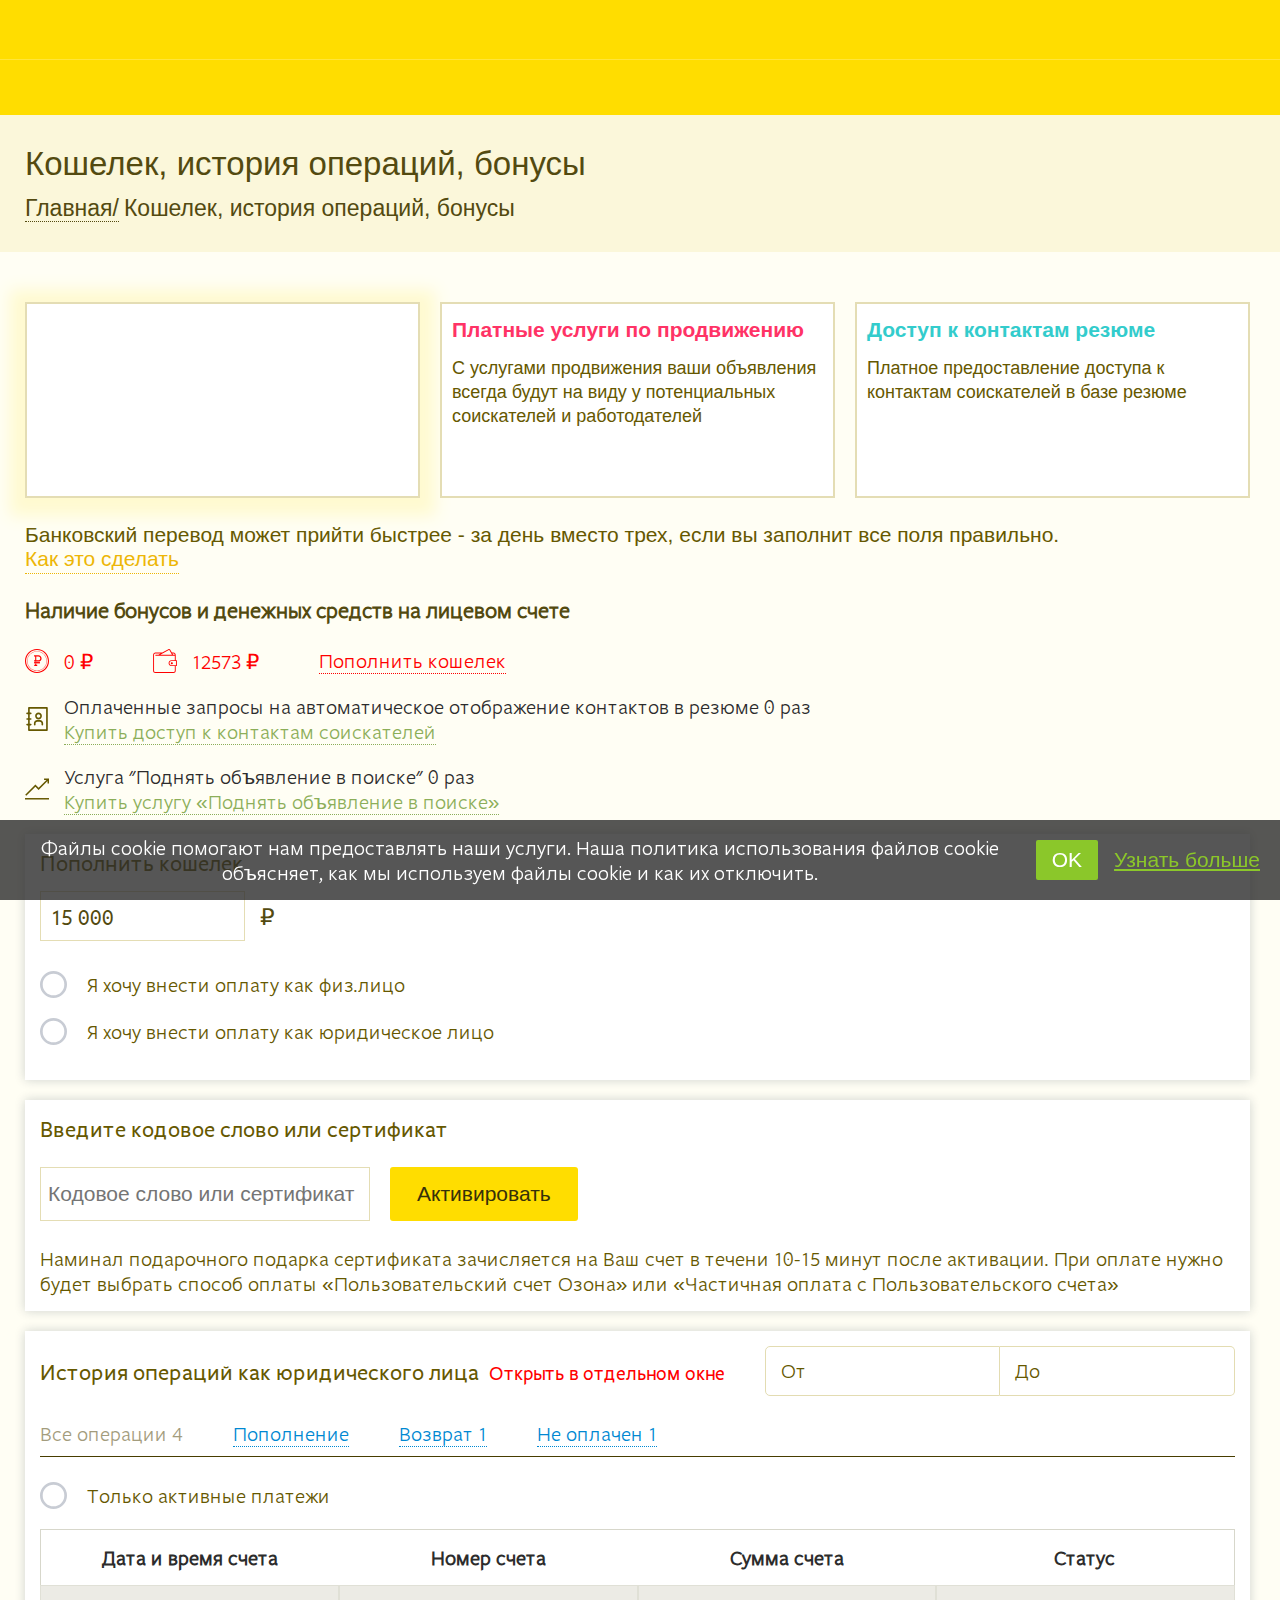
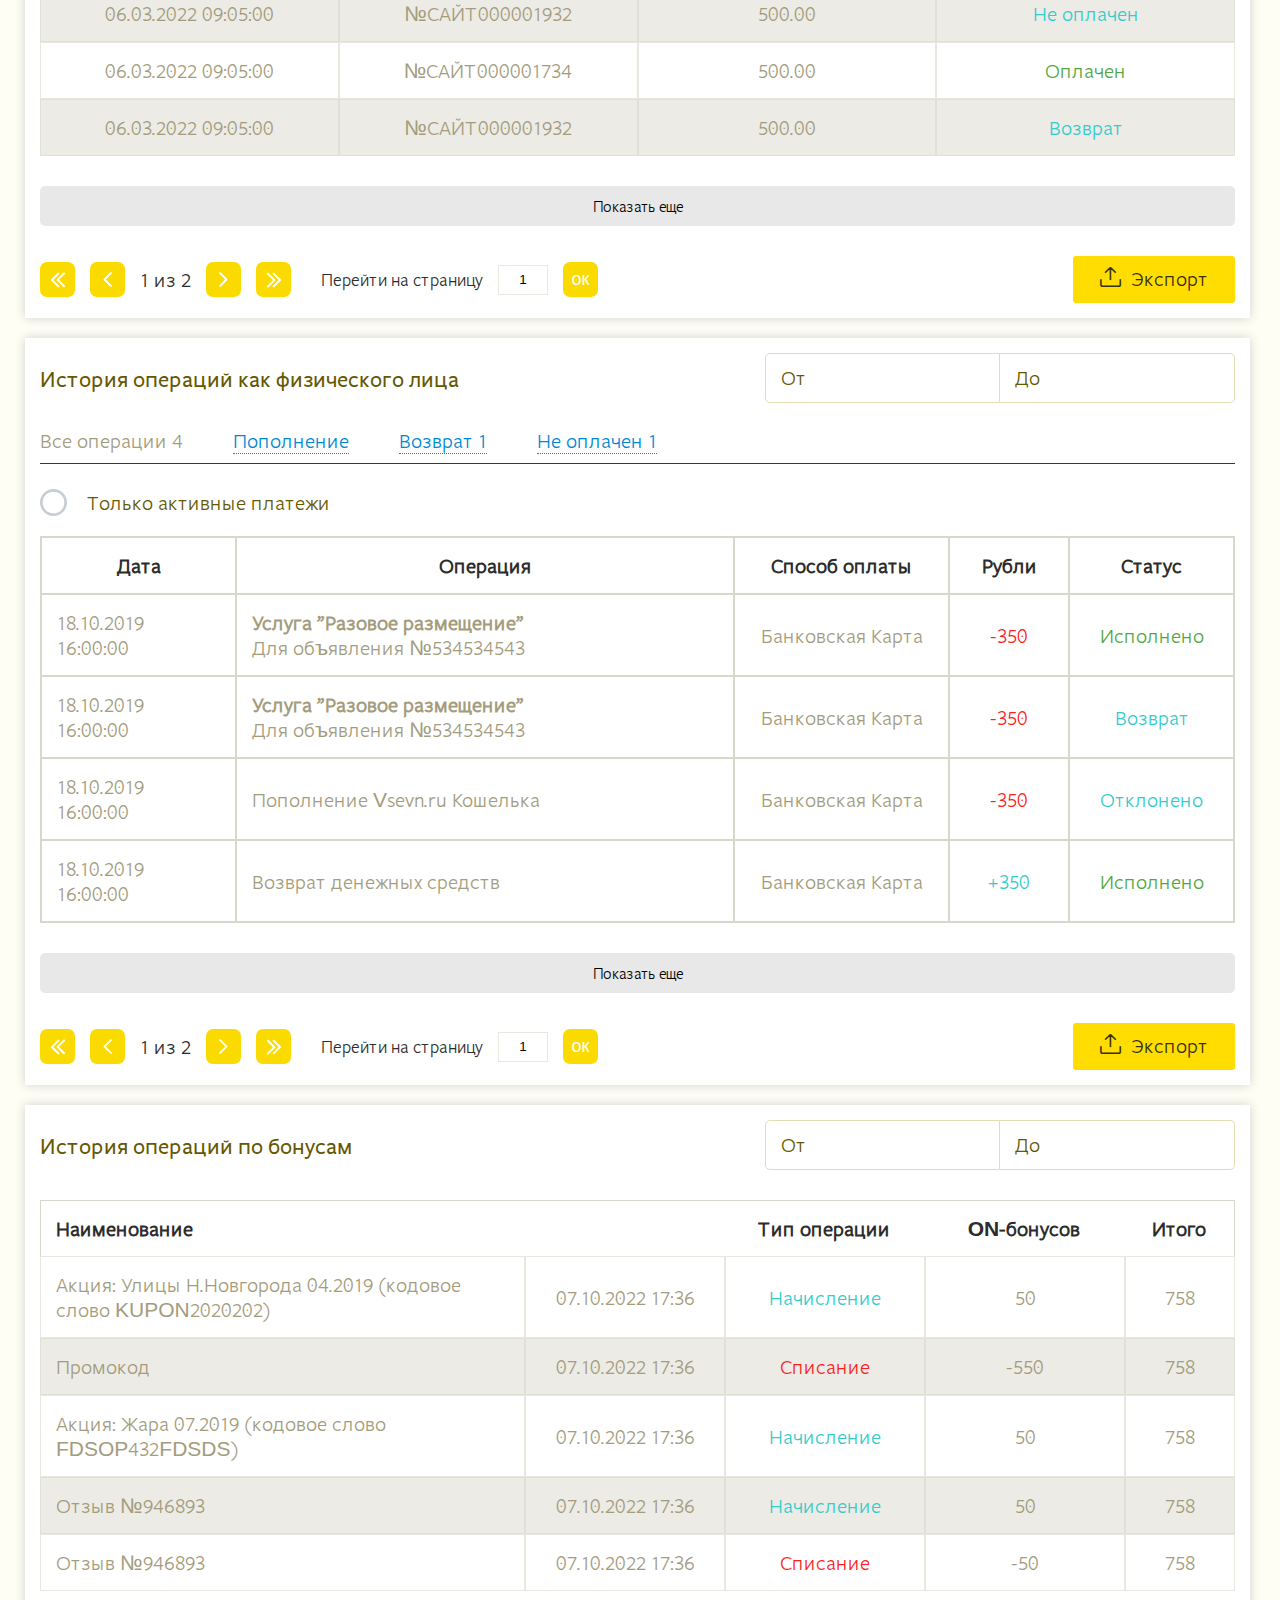
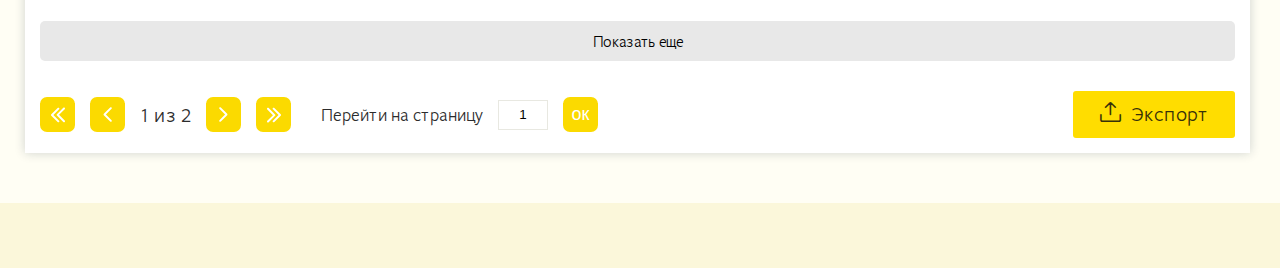
<file: index.html>
<!DOCTYPE html>
<html lang="ru-RU">
<head>
  <meta charset="UTF-8"/>

  <title>Кошелек</title>

  <!-- seo -->
  <meta name="keywords" content=""/>
  <meta name="description" content=""/>

  <!-- document Favicon in browser tabs -->
  <link rel="shortcut icon" href="#" type="image/x-icon">

  <!-- additional approach to add favicon -->
  <link rel="apple-touch-icon" href="#">
  <link rel="apple-touch-icon" sizes="16x16" href="#">
  <link rel="apple-touch-icon" sizes="32x32" href="#">
  <link rel="apple-touch-icon" sizes="180x180" href="#">

  <!-- for mobile devices -->
  <meta name="viewport" content="width=device-width, initial-scale=1">

  <!-- use latest version of IE -->
  <meta http-equiv="X-UA-Compatible" content="IE=edge">

  <!-- additional styles -->

  <link href="css/icons.css" rel="stylesheet" type="text/css"/>
  <link href="css/main.css" rel="stylesheet" type="text/css"/>
  <link href="css/calendar.css" rel="stylesheet" type="text/css"/>
  <link href="css/style.css" rel="stylesheet" type="text/css"/>

  <script defer src="js/calendar.js"></script>
  <script defer src="js/main-cal.js"></script>
</head>
<body>

<header class="header">
  <div class="header-top"></div>
  <div class="header-bottom"></div>
</header>

<main class="content">
  <h2 class="title-h2">Кошелек, история операций, бонусы</h2>

  <!-- breadcrumbs -->
  <ul class="breadcrumbs">
    <li class="breadcrumbs__item">
      <a href="#" class="breadcrumbs__link">Главная/</a>
    </li>
    <li class="breadcrumbs__item">
      <a class="breadcrumbs__link">Кошелек, история операций, бонусы</a>
    </li>
  </ul>
  <!-- breadcrumbs -->

  <div class="content-wrapper">
    <div class="content-wrap">
      <!-- panel-nav -->
      <ul class="panel-nav">
        <li class="panel-nav__item current">
          <a>
            <h5 class="panel-nav__title">Кошелек, история операций, бонусы</h5>
            <p class="panel-nav__text">Отчет о движении денежных средств и иных финансовых активов в том числе
              движение подарочных сертификатов</p>
          </a>
          <span class="current-page-flag">активная вкладка</span>
        </li>
        <li class="panel-nav__item">
          <a href="payment-services.html">
            <h5 class="panel-nav__title">Платные услуги по продвижению</h5>
            <p class="panel-nav__text">C услугами продвижения ваши объявления всегда будут на виду у потенциальных
              соискателей и работодателей</p>
          </a>
        </li>
        <li class="panel-nav__item">
          <a href="contacts.html">
            <h5 class="panel-nav__title">Доступ к контактам резюме</h5>
            <p class="panel-nav__text">Платное предоставление доступа к контактам соискателей в базе резюме</p>
          </a>
        </li>
      </ul>
      <!-- panel-nav -->

      <p class="content-text">Банковский перевод может прийти быстрее - за день вместо трех, если вы заполнит все
        поля правильно. <br/><a href="#">Как это сделать</a></p>
      <h3 class="content__title">Наличие бонусов и денежных средств на лицевом счете</h3>

      <div class="wallet-info">

        <div class="wallet-info-wrap">
          <div class="wallet-info-box">
            <svg xmlns="http://www.w3.org/2000/svg" viewBox="0 0 220 220" xml:space="preserve">
            <path d="M110,0C49.346,0,0,49.346,0,110s49.346,110,110,110s110-49.346,110-110S170.654,0,110,0z M110,210	c-55.141,0-100-44.86-100-100S54.859,10,110,10s100,44.86,100,100S165.141,210,110,210z"/>
              <path d="M110,19.5c-49.902,0-90.5,40.598-90.5,90.5s40.598,90.5,90.5,90.5s90.5-40.598,90.5-90.5S159.902,19.5,110,19.5z M110,197.5c-48.248,0-87.5-39.252-87.5-87.5S61.752,22.5,110,22.5s87.5,39.252,87.5,87.5S158.248,197.5,110,197.5z"/>
              <polygon points="103.382,133.87 93.382,133.87 93.382,144.887 84.632,144.887 84.632,154.887 112.132,154.887 112.132,144.887 103.382,144.887"/>
              <path d="M123.062,57.773H83.077v12h10.305v33.876H83.077v12h10.305v2.22h10v-2.22h19.68c15.957,0,28.938-12.981,28.938-28.938S139.019,57.773,123.062,57.773z M123.062,103.65h-19.68V69.773h19.68c9.34,0,16.938,7.599,16.938,16.938	S132.401,103.65,123.062,103.65z"/>
              <rect x="83.077" y="119.87" width="53.989" height="12"/>
          </svg>
            <span class="wallet-info-box__value">0 ₽</span>
            <span class="popup-message">На Вашем бонусном счете есть 0р</span>
          </div>
          <div class="wallet-info-box">
            <svg xmlns="http://www.w3.org/2000/svg">
              <path fill-rule="evenodd" d="M23.880,11.179 L22.728,11.179 L22.728,5.883 C22.728,4.613 21.695,3.580 20.425,3.580 L18.865,3.580 L17.269,0.710 C17.026,0.272 16.563,-0.001 16.061,-0.001 C15.827,-0.001 15.595,0.060 15.390,0.173 L9.265,3.580 L2.423,3.580 C1.153,3.580 0.120,4.613 0.120,5.882 L0.120,21.696 C0.120,22.966 1.153,23.999 2.423,23.999 L20.425,23.999 C21.695,23.999 22.728,22.966 22.728,21.696 L22.728,17.052 L23.880,17.052 L23.880,11.179 L23.880,11.179 ZM20.425,4.501 C21.134,4.501 21.714,5.040 21.792,5.729 L20.061,5.729 L19.378,4.501 L20.425,4.501 ZM15.838,0.979 C16.054,0.858 16.345,0.942 16.464,1.157 L19.007,5.729 L7.295,5.729 L15.838,0.979 ZM21.807,21.696 C21.807,22.458 21.187,23.078 20.425,23.078 L2.423,23.078 C1.661,23.078 1.041,22.458 1.041,21.696 L1.041,5.883 C1.041,5.121 1.661,4.501 2.423,4.501 L7.608,4.501 L5.399,5.729 L2.711,5.729 C2.456,5.729 2.250,5.936 2.250,6.190 C2.250,6.444 2.456,6.650 2.711,6.650 L3.742,6.650 L20.573,6.650 L21.807,6.650 L21.807,11.180 L18.438,11.180 C16.874,11.180 15.601,12.453 15.601,14.017 L15.601,14.215 C15.601,15.780 16.874,17.053 18.438,17.053 L21.807,17.053 L21.807,21.696 L21.807,21.696 ZM22.958,16.131 L22.728,16.131 L18.438,16.131 C17.382,16.131 16.522,15.271 16.522,14.215 L16.522,14.017 C16.522,12.960 17.382,12.101 18.438,12.101 L22.728,12.101 L22.958,12.101 L22.958,16.131 ZM19.849,14.154 C19.849,14.716 19.394,15.171 18.832,15.171 C18.270,15.171 17.815,14.716 17.815,14.154 C17.815,13.592 18.270,13.137 18.832,13.137 C19.394,13.137 19.849,13.592 19.849,14.154 Z"></path>
            </svg>
            <span class="wallet-info-box__value">12573 ₽</span>
            <span class="popup-message">На Вашем кошельке есть 12573 ₽</span>
          </div>
          <a href="#" class="wallet-info__link">Пополнить кошелек</a>
        </div>

        <div class="wallet-info-text">
          <svg xmlns="http://www.w3.org/2000/svg" viewBox="0 0 217.997 217.997" xml:space="preserve">
          <path d="M199.399,0H35.514c-4.143,0-7.5,3.358-7.5,7.5v43.249h-9.416c-4.143,0-7.5,3.358-7.5,7.5s3.357,7.5,7.5,7.5h9.416v35.75 h-9.416c-4.143,0-7.5,3.358-7.5,7.5c0,4.142,3.357,7.5,7.5,7.5h9.416v35.749h-9.416c-4.143,0-7.5,3.358-7.5,7.5 c0,4.142,3.357,7.5,7.5,7.5h9.416v43.249c0,4.142,3.357,7.5,7.5,7.5h163.886c4.143,0,7.5-3.358,7.5-7.5V7.5	C206.899,3.358,203.542,0,199.399,0z M191.899,202.997H43.014v-35.749h9.416c4.143,0,7.5-3.358,7.5-7.5c0-4.142-3.357-7.5-7.5-7.5	h-9.416v-35.749h9.416c4.143,0,7.5-3.358,7.5-7.5c0-4.142-3.357-7.5-7.5-7.5h-9.416v-35.75h9.416c4.143,0,7.5-3.358,7.5-7.5	s-3.357-7.5-7.5-7.5h-9.416V15h148.886V202.997z"/>
            <path d="M122.822,112.447c17.004,0,30.838-13.839,30.838-30.849c0-17.011-13.834-30.85-30.838-30.85	c-17.009,0-30.847,13.839-30.847,30.85C91.975,98.608,105.813,112.447,122.822,112.447z M122.822,65.749 c8.733,0,15.838,7.11,15.838,15.85c0,8.739-7.104,15.849-15.838,15.849c-8.738,0-15.847-7.11-15.847-15.849	C106.975,72.859,114.084,65.749,122.822,65.749z"/>
            <path d="M88.484,168.54c4.143,0,7.5-3.358,7.5-7.5v-12.961c0-8.319,6.77-15.088,15.09-15.088h23.682	c8.32,0,15.09,6.768,15.09,15.088v12.961c0,4.142,3.357,7.5,7.5,7.5c4.142,0,7.5-3.358,7.5-7.5v-12.961	c0-16.59-13.498-30.088-30.09-30.088h-23.682c-16.592,0-30.09,13.497-30.09,30.088v12.961 C80.984,165.182,84.342,168.54,88.484,168.54z"/>
        </svg>
          <p>Оплаченные запросы на автоматическое отображение контактов в резюме <span>0</span> раз <br/>
            <a href="#">Купить доступ к контактам соискателей</a></p>
        </div>

        <div class="wallet-info-text">
          <svg xmlns="http://www.w3.org/2000/svg" viewBox="0 0 485 485" xml:space="preserve">
	       <rect y="424.999" width="485" height="30"/>
            <polygon points="385.147,30.001 385.147,60.001 433.787,60.001 275,218.788 210,153.788 4.394,359.393 25.606,380.605 210,196.214 275,261.215 455,81.214 455,129.854 485,129.854 485,30.001 	"/>
      </svg>
          <p>Услуга "Поднять объявление в поиске" <span>0</span> раз <br/>
            <a href="#">Купить услугу «Поднять объявление в поиске»</a></p>
        </div>
      </div>
    </div>

    <div class="deposit">
      <h3 class="deposit__title">Пополнить кошелек</h3>

      <form action="" class="deposit-form">
        <div class="deposit-form__input">
          <input type="number" placeholder="15 000" class="wallet_input" id="wallet_input" title=""/>
          <span class="deposit-form__input-text">₽</span>
        </div>

        <label class="btn-radio">
          <input type="radio" name="radio-grp" value="физ лицо" class="wallet_btn" />
          <svg width="27px" height="27px" viewbox="0 0 20 20">
            <circle cx="10" cy="10" r="9"></circle>
            <path d="M10,7 C8.34314575,7 7,8.34314575 7,10 C7,11.6568542 8.34314575,13 10,13 C11.6568542,13 13,11.6568542 13,10 C13,8.34314575 11.6568542,7 10,7 Z" class="inner"></path>
            <path d="M10,1 L10,1 L10,1 C14.9705627,1 19,5.02943725 19,10 L19,10 L19,10 C19,14.9705627 14.9705627,19 10,19 L10,19 L10,19 C5.02943725,19 1,14.9705627 1,10 L1,10 L1,10 C1,5.02943725 5.02943725,1 10,1 L10,1 Z" class="outer"></path>
          </svg>
          <span class="btn-radio__desc">Я хочу внести оплату как физ.лицо</span>
        </label>

        <label class="btn-radio">
          <input type="radio" name="radio-grp" value="юр лицо" class="wallet_btn" />
          <svg width="27px" height="27px" viewbox="0 0 20 20">
            <circle cx="10" cy="10" r="9"></circle>
            <path d="M10,7 C8.34314575,7 7,8.34314575 7,10 C7,11.6568542 8.34314575,13 10,13 C11.6568542,13 13,11.6568542 13,10 C13,8.34314575 11.6568542,7 10,7 Z" class="inner"></path>
            <path d="M10,1 L10,1 L10,1 C14.9705627,1 19,5.02943725 19,10 L19,10 L19,10 C19,14.9705627 14.9705627,19 10,19 L10,19 L10,19 C5.02943725,19 1,14.9705627 1,10 L1,10 L1,10 C1,5.02943725 5.02943725,1 10,1 L10,1 Z" class="outer"></path>
          </svg>
          <span class="btn-radio__desc">Я хочу внести оплату как юридическое лицо</span>
        </label>

        <div class="wallet-radio-bottom hide">
          <h5 class="wallet-radio-bottom__title">Выберите способ оплаты:</h5>
          <div class="payment__form">
            <div class="my__wallet">
              <div class="radiobtn">
                <input type="radio" class="radio custom-radio main__payment-radio" id="radio-1" name="group">
                <label for="radio-1" class="label_radio"></label>
                <p>Списать с Моего Кошелька</p>
                <span class="icon-wallet-with-card-sticking-out my__wallet-icon"></span>
                <span>0 ₽</span>
              </div>
            </div>
            <div class="my__card">
              <div class="radiobtn">
                <input type="radio" class="radio custom-radio main__payment-radio" id="radio-2" name="group" />
                <label for="radio-2" class="label_radio"></label>
                <p>Банковской картой</p>
              </div>
            </div>
            <div class="yandex">
              <div class="radiobtn">
                <input type="radio" class="radio custom-radio main__payment-radio" id="radio-3" name="group" />
                <label for="radio-3" class="label_radio"></label>
                <p>ЮMoney (Яндекс деньги)</p>
              </div>
            </div>
            <div class="webmoney">
              <div class="radiobtn">
                <input type="radio" class="radio custom-radio main__payment-radio" id="radio-4" name="group" />
                <label for="radio-4" class="label_radio"></label>
                <p>СберБанк Онлайн</p>
              </div>
            </div>
          </div>
          <div class="payment-block">
            <div class="dissabled"></div>
            <a href="#" class="payment__btn">Продолжить</a>
          </div>
        </div>

        <div class="enter-link-wrap hide">
          <a href="#" class="enter-link">Заполните реквизиты своей компании</a>
        </div>
      </form>
    </div>

    <div class="code-word">
      <h3 class="code-word__title">Введите кодовое слово или сертификат</h3>
      <form class="code-word-form">
        <input type="text" placeholder="Кодовое слово или сертификат" name="code-word" class="code-word-form__input" title=""/>
        <button type="submit" class="code-word-form__submit">Активировать</button>
      </form>
      <span class="code-word-form__valid"></span>
      <p class="code-word__text">Наминал подарочного подарка сертификата зачисляется на Ваш счет в течени 10-15 минут
        после активации. При оплате нужно будет выбрать способ оплаты «Пользовательский счет Озона» или «Частичная
        оплата с Пользовательского счета»</p>
    </div>

    <div class="table-history">
      <h3 class="operation-history__title">История операций как юридического лица
        <a href="#" class="open-new-window" target="_blank">Открыть в отдельном окне</a></h3>

      <!-- calendar -->
      <div class="adv-filter-date calendar-container calendar-container--left flex">
        <div class="wrapper">
          <label class="calendar-open-btn--double">
            <span class="placeholder">От</span>
            <div class="date-input-field date-from">
              <input placeholder="ДД" type="tel" class="day">
              <span>.</span>
              <input placeholder="ММ" type="tel" class="month">
              <span>.</span>
              <input placeholder="ГГГГ" type="tel" class="year">
            </div>
            <span class="date-value filter-date-from"></span>
          </label>
          <span aria-controls="adv-filter-date-from" class="hint icon cross icon-cross-svgrepo-com">
            <span class="hint__text hint__text--center">Очистить поле?</span>
          </span>
        </div>
        <div class="wrapper">
          <label class="calendar-open-btn--double">
            <span class="placeholder">До</span>
            <div class="date-input-field date-to">
              <input placeholder="ДД" type="tel" class="day">
              <span>.</span>
              <input placeholder="ММ" type="tel" class="month">
              <span>.</span>
              <input placeholder="ГГГГ" type="tel" class="year">
            </div>
            <span class="date-value filter-date-to"></span>
          </label>
          <span aria-controls="adv-filter-date-to" class="hint icon cross icon-cross-svgrepo-com">
                                <span class="hint__text hint__text--center">Очистить поле?</span>
                            </span>
        </div>
      </div>
      <!-- calendar -->


      <ul class="operation-sort">
        <li class="operation-sort__item">
          <label class="operation-sort-label">
            <input type="radio" class="radio-sort" name="sort-legal" value="all" checked title=""/>
            <span class="operation-sort__text">Все операции 4</span>
          </label>
        </li>
        <li class="operation-sort__item">
          <label class="operation-sort__">
            <input type="radio" class="radio-sort" name="sort-legal" value="add" title=""/>
            <span class="operation-sort__text">Пополнение</span>
          </label>
        </li>
        <li class="operation-sort__item">
          <label class="operation-sort__">
            <input type="radio" class="radio-sort" name="sort-legal" value="refund" title=""/>
            <span class="operation-sort__text">Возврат 1</span>
          </label>
        </li>
        <li class="operation-sort__item">
          <label class="operation-sort__">
            <input type="radio" class="radio-sort" name="sort-legal" value="not" title=""/>
            <span class="operation-sort__text">Не оплачен 1</span>
          </label>
        </li>
      </ul>
      <label class="btn-radio">
        <input type="checkbox" name="" class="wallet_btn input-sort"/>
        <svg width="27px" height="27px" viewbox="0 0 20 20">
          <circle cx="10" cy="10" r="9"></circle>
          <path d="M10,7 C8.34314575,7 7,8.34314575 7,10 C7,11.6568542 8.34314575,13 10,13 C11.6568542,13 13,11.6568542 13,10 C13,8.34314575 11.6568542,7 10,7 Z" class="inner"></path>
          <path d="M10,1 L10,1 L10,1 C14.9705627,1 19,5.02943725 19,10 L19,10 L19,10 C19,14.9705627 14.9705627,19 10,19 L10,19 L10,19 C5.02943725,19 1,14.9705627 1,10 L1,10 L1,10 C1,5.02943725 5.02943725,1 10,1 L10,1 Z" class="outer"></path>
        </svg>
        <span class="btn-radio__desc">Только активные платежи</span>
      </label>
      <div class="legal-operation table-operation">
        <div class="legal-operation__title">
          <div>Дата и время счета</div>
          <div>Номер счета</div>
          <div>Сумма счета</div>
          <div>Статус</div>
        </div>
        <div class="legal-operation__tr">
          <div>06.03.2022 09:05:00</div>
          <div>№САЙТ000001932</div>
          <div>500.00</div>
          <div data-status="false" data-type="not">Не оплачен</div>
        </div>
        <div class="legal-operation__tr">
          <div>06.03.2022 09:05:00</div>
          <div>№САЙТ000001734</div>
          <div>500.00</div>
          <div data-status="true" data-type="add">Оплачен</div>
        </div>
        <div class="legal-operation__tr">
          <div>06.03.2022 09:05:00</div>
          <div>№САЙТ000001932</div>
          <div>500.00</div>
          <div data-status="false" data-type="refund">Возврат</div>
        </div>
      </div>

      <a class="button-more">Показать еще</a>

      <div class="pagination-wrap">
        <ul class="history-pagination">
          <li class="history-pagination__item">
            <a href="#" class="history-pagination__link">
              <svg width="14" height="16" viewBox="0 0 14 16" fill="none" xmlns="http://www.w3.org/2000/svg">
                <path d="M5.92893 7.15685C5.53841 7.54738 5.53841 8.18054 5.92893 8.57107L12.2929 14.9351C12.6834 15.3256 13.3166 15.3256 13.7071 14.9351C14.0976 14.5445 14.0976 13.9114 13.7071 13.5209L8.05025 7.86396L13.7071 2.20711C14.0976 1.81658 14.0976 1.18342 13.7071 0.792894C13.3166 0.402369 12.6834 0.402369 12.2929 0.792894L5.92893 7.15685ZM7.63604 6.86396L6.63604 6.86396L6.63604 8.86396L7.63604 8.86396L7.63604 6.86396Z" fill="#fff"/>
                <g clip-path="url(#clip0_3_19)">
                  <path d="M0.292942 7.2929C-0.097578 7.68343 -0.0975779 8.31659 0.292942 8.70712L6.6569 15.0711C7.04743 15.4616 7.68059 15.4616 8.07112 15.0711C8.46165 14.6805 8.46165 14.0474 8.07112 13.6569L2.41426 8.00001L8.07112 2.34316C8.46165 1.95263 8.46165 1.31947 8.07112 0.928941C7.68059 0.538416 7.04743 0.538416 6.6569 0.928941L0.292942 7.2929ZM2.00005 7.00001L1.00005 7.00001L1.00005 9.00001L2.00005 9.00001L2.00005 7.00001Z" fill="#fff"/>
                </g>
              </svg>
            </a>
          </li>
          <li class="history-pagination__item">
            <a href="#" class="history-pagination__link">
              <svg width="9" height="15" viewBox="0 0 9 15" fill="none" xmlns="http://www.w3.org/2000/svg">
                <path d="M0.792893 6.79289C0.402369 7.18342 0.402369 7.81658 0.792893 8.20711L7.15685 14.5711C7.54738 14.9616 8.18054 14.9616 8.57107 14.5711C8.96159 14.1805 8.96159 13.5474 8.57107 13.1569L2.91421 7.5L8.57107 1.84315C8.96159 1.45262 8.96159 0.819456 8.57107 0.428932C8.18054 0.0384079 7.54738 0.0384079 7.15685 0.428932L0.792893 6.79289ZM2.5 6.5H1.5V8.5H2.5V6.5Z" fill="#fff"/>
              </svg>
            </a>
          </li>
          <li class="history-pagination__item">1 из 2</li>
          <li class="history-pagination__item">
            <a href="#" class="history-pagination__link">
              <svg width="9" height="15" viewBox="0 0 9 15" fill="none" xmlns="http://www.w3.org/2000/svg">
                <path d="M8.20711 8.20711C8.59763 7.81658 8.59763 7.18342 8.20711 6.79289L1.84315 0.428932C1.45262 0.0384079 0.819456 0.0384079 0.428932 0.428932C0.0384079 0.819456 0.0384079 1.45262 0.428932 1.84315L6.08579 7.5L0.428932 13.1569C0.0384079 13.5474 0.0384079 14.1805 0.428932 14.5711C0.819456 14.9616 1.45262 14.9616 1.84315 14.5711L8.20711 8.20711ZM6.5 8.5H7.5V6.5H6.5V8.5Z" fill="#fff"/>
              </svg>
            </a>
          </li>
          <li class="history-pagination__item">
            <a href="#" class="history-pagination__link">
              <svg width="14" height="16" viewBox="0 0 14 16" fill="none" xmlns="http://www.w3.org/2000/svg">
                <path d="M8.07107 8.84315C8.46159 8.45262 8.46159 7.81946 8.07107 7.42893L1.70711 1.06494C1.31658 0.674439 0.683421 0.674439 0.292894 1.06494C-0.0976308 1.45554 -0.0976308 2.08864 0.292894 2.47914L5.94975 8.13604L0.292894 13.7929C-0.0976313 14.1834 -0.0976313 14.8166 0.292894 15.2071C0.683422 15.5976 1.31658 15.5976 1.70711 15.2071L8.07107 8.84315ZM6.36396 9.13604L7.36396 9.13604L7.36396 7.13604L6.36396 7.13604L6.36396 9.13604Z" fill="#fff"/>
                <g clip-path="url(#clip0_0_1)">
                  <path d="M13.7071 8.7071C14.0976 8.31657 14.0976 7.68341 13.7071 7.29288L7.3431 0.928892C6.95257 0.538392 6.31941 0.538392 5.92888 0.928892C5.53836 1.31949 5.53836 1.95259 5.92888 2.34309L11.5857 7.99999L5.92888 13.6568C5.53836 14.0474 5.53836 14.6805 5.92888 15.0711C6.31941 15.4616 6.95257 15.4616 7.3431 15.0711L13.7071 8.7071ZM11.9999 8.99999L12.9999 8.99999L12.9999 6.99999L11.9999 6.99999L11.9999 8.99999Z" fill="#fff"/>
                </g>
              </svg>
            </a>
          </li>
        </ul>
        <div class="pagination-page-value">
          <span>Перейти на страницу</span>
          <input type="text" value="1"/>
          <button type="button">ок</button>
        </div>
      </div>
      <a href="#" class="link-export" download><span class="icon-export_upload_icon_176175"></span>Экспорт</a>
    </div>

    <div class="operation-history table-history">
      <h3 class="operation-history__title">История операций как физического лица</h3>

      <!-- calendar -->
      <div class="adv-filter-date calendar-container calendar-container--left flex">
        <div class="wrapper">
          <label class="calendar-open-btn--double">
            <span class="placeholder">От</span>
            <div class="date-input-field date-from">
              <input placeholder="ДД" type="tel" class="day">
              <span>.</span>
              <input placeholder="ММ" type="tel" class="month">
              <span>.</span>
              <input placeholder="ГГГГ" type="tel" class="year">
            </div>
            <span class="date-value filter-date-from"></span>
          </label>
          <span aria-controls="adv-filter-date-from" class="hint icon cross icon-cross-svgrepo-com">
            <span class="hint__text hint__text--center">Очистить поле?</span>
          </span>
        </div>
        <div class="wrapper">
          <label class="calendar-open-btn--double">
            <span class="placeholder">До</span>
            <div class="date-input-field date-to">
              <input placeholder="ДД" type="tel" class="day">
              <span>.</span>
              <input placeholder="ММ" type="tel" class="month">
              <span>.</span>
              <input placeholder="ГГГГ" type="tel" class="year">
            </div>
            <span class="date-value filter-date-to"></span>
          </label>
          <span aria-controls="adv-filter-date-to" class="hint icon cross icon-cross-svgrepo-com">
                                <span class="hint__text hint__text--center">Очистить поле?</span>
                            </span>
        </div>
      </div>
      <!-- calendar -->

      <ul class="operation-sort">
        <li class="operation-sort__item">
          <label class="operation-sort-label">
            <input type="radio" class="radio-sort" name="sort-individual" value="all" checked title=""/>
            <span class="operation-sort__text">Все операции 4</span>
          </label>
        </li>
        <li class="operation-sort__item">
          <label class="operation-sort__">
            <input type="radio" class="radio-sort" name="sort-individual" value="add" title=""/>
            <span class="operation-sort__text">Пополнение</span>
          </label>
        </li>
        <li class="operation-sort__item">
          <label class="operation-sort__">
            <input type="radio" class="radio-sort" name="sort-individual" value="refund" title=""/>
            <span class="operation-sort__text">Возврат 1</span>
          </label>
        </li>
        <li class="operation-sort__item">
          <label class="operation-sort__">
            <input type="radio" class="radio-sort" name="sort-individual" value="not" title=""/>
            <span class="operation-sort__text">Не оплачен 1</span>
          </label>
        </li>
      </ul>

      <label class="btn-radio">
        <input type="checkbox" name="" class="wallet_btn input-sort"/>
        <svg width="27px" height="27px" viewbox="0 0 20 20">
          <circle cx="10" cy="10" r="9"></circle>
          <path d="M10,7 C8.34314575,7 7,8.34314575 7,10 C7,11.6568542 8.34314575,13 10,13 C11.6568542,13 13,11.6568542 13,10 C13,8.34314575 11.6568542,7 10,7 Z" class="inner"></path>
          <path d="M10,1 L10,1 L10,1 C14.9705627,1 19,5.02943725 19,10 L19,10 L19,10 C19,14.9705627 14.9705627,19 10,19 L10,19 L10,19 C5.02943725,19 1,14.9705627 1,10 L1,10 L1,10 C1,5.02943725 5.02943725,1 10,1 L10,1 Z" class="outer"></path>
        </svg>
        <span class="btn-radio__desc">Только активные платежи</span>
      </label>

      <div class="history-table table-operation">
        <div class="tr table-title">
          <div>Дата</div>
          <div>Операция</div>
          <div>Способ оплаты</div>
          <div>Рубли</div>
          <div>Статус</div>
        </div>
        <div class="tr">
          <div>18.10.2019 16:00:00</div>
          <div><span>Услуга ”Разовое размещение”</span> <a href="#">Для объявления №534534543</a></div>
          <div>Банковская Карта</div>
          <div data-price="false">-350</div>
          <div data-status="true" data-type="add">Исполнено</div>
        </div>
        <div class="tr">
          <div>18.10.2019 16:00:00</div>
          <div><span>Услуга ”Разовое размещение”</span> <a href="#">Для объявления №534534543</a></div>
          <div>Банковская Карта</div>
          <div data-price="false">-350</div>
          <div data-status="false" data-type="refund">Возврат</div>
        </div>
        <div class="tr">
          <div>18.10.2019 16:00:00</div>
          <div>Пополнение Vsevn.ru Кошелька</div>
          <div>Банковская Карта</div>
          <div data-price="false">-350</div>
          <div data-status="false" data-type="not">Отклонено</div>
        </div>
        <div class="tr">
          <div>18.10.2019 16:00:00</div>
          <div>Возврат денежных средств</div>
          <div>Банковская Карта</div>
          <div data-price="true">+350</div>
          <div data-status="true" data-type="add">Исполнено</div>
        </div>
      </div>

      <a class="button-more">Показать еще</a>

      <div class="pagination-wrap">
        <ul class="history-pagination">
          <li class="history-pagination__item">
            <a href="#" class="history-pagination__link">
              <svg width="14" height="16" viewBox="0 0 14 16" fill="none" xmlns="http://www.w3.org/2000/svg">
                <path d="M5.92893 7.15685C5.53841 7.54738 5.53841 8.18054 5.92893 8.57107L12.2929 14.9351C12.6834 15.3256 13.3166 15.3256 13.7071 14.9351C14.0976 14.5445 14.0976 13.9114 13.7071 13.5209L8.05025 7.86396L13.7071 2.20711C14.0976 1.81658 14.0976 1.18342 13.7071 0.792894C13.3166 0.402369 12.6834 0.402369 12.2929 0.792894L5.92893 7.15685ZM7.63604 6.86396L6.63604 6.86396L6.63604 8.86396L7.63604 8.86396L7.63604 6.86396Z" fill="#fff"/>
                <g clip-path="url(#clip0_3_19)">
                  <path d="M0.292942 7.2929C-0.097578 7.68343 -0.0975779 8.31659 0.292942 8.70712L6.6569 15.0711C7.04743 15.4616 7.68059 15.4616 8.07112 15.0711C8.46165 14.6805 8.46165 14.0474 8.07112 13.6569L2.41426 8.00001L8.07112 2.34316C8.46165 1.95263 8.46165 1.31947 8.07112 0.928941C7.68059 0.538416 7.04743 0.538416 6.6569 0.928941L0.292942 7.2929ZM2.00005 7.00001L1.00005 7.00001L1.00005 9.00001L2.00005 9.00001L2.00005 7.00001Z" fill="#fff"/>
                </g>
              </svg>
            </a>
          </li>
          <li class="history-pagination__item">
            <a href="#" class="history-pagination__link">
              <svg width="9" height="15" viewBox="0 0 9 15" fill="none" xmlns="http://www.w3.org/2000/svg">
                <path d="M0.792893 6.79289C0.402369 7.18342 0.402369 7.81658 0.792893 8.20711L7.15685 14.5711C7.54738 14.9616 8.18054 14.9616 8.57107 14.5711C8.96159 14.1805 8.96159 13.5474 8.57107 13.1569L2.91421 7.5L8.57107 1.84315C8.96159 1.45262 8.96159 0.819456 8.57107 0.428932C8.18054 0.0384079 7.54738 0.0384079 7.15685 0.428932L0.792893 6.79289ZM2.5 6.5H1.5V8.5H2.5V6.5Z" fill="#fff"/>
              </svg>
            </a>
          </li>
          <li class="history-pagination__item">1 из 2</li>
          <li class="history-pagination__item">
            <a href="#" class="history-pagination__link">
              <svg width="9" height="15" viewBox="0 0 9 15" fill="none" xmlns="http://www.w3.org/2000/svg">
                <path d="M8.20711 8.20711C8.59763 7.81658 8.59763 7.18342 8.20711 6.79289L1.84315 0.428932C1.45262 0.0384079 0.819456 0.0384079 0.428932 0.428932C0.0384079 0.819456 0.0384079 1.45262 0.428932 1.84315L6.08579 7.5L0.428932 13.1569C0.0384079 13.5474 0.0384079 14.1805 0.428932 14.5711C0.819456 14.9616 1.45262 14.9616 1.84315 14.5711L8.20711 8.20711ZM6.5 8.5H7.5V6.5H6.5V8.5Z" fill="#fff"/>
              </svg>
            </a>
          </li>
          <li class="history-pagination__item">
            <a href="#" class="history-pagination__link">
              <svg width="14" height="16" viewBox="0 0 14 16" fill="none" xmlns="http://www.w3.org/2000/svg">
                <path d="M8.07107 8.84315C8.46159 8.45262 8.46159 7.81946 8.07107 7.42893L1.70711 1.06494C1.31658 0.674439 0.683421 0.674439 0.292894 1.06494C-0.0976308 1.45554 -0.0976308 2.08864 0.292894 2.47914L5.94975 8.13604L0.292894 13.7929C-0.0976313 14.1834 -0.0976313 14.8166 0.292894 15.2071C0.683422 15.5976 1.31658 15.5976 1.70711 15.2071L8.07107 8.84315ZM6.36396 9.13604L7.36396 9.13604L7.36396 7.13604L6.36396 7.13604L6.36396 9.13604Z" fill="#fff"/>
                <g clip-path="url(#clip0_0_1)">
                  <path d="M13.7071 8.7071C14.0976 8.31657 14.0976 7.68341 13.7071 7.29288L7.3431 0.928892C6.95257 0.538392 6.31941 0.538392 5.92888 0.928892C5.53836 1.31949 5.53836 1.95259 5.92888 2.34309L11.5857 7.99999L5.92888 13.6568C5.53836 14.0474 5.53836 14.6805 5.92888 15.0711C6.31941 15.4616 6.95257 15.4616 7.3431 15.0711L13.7071 8.7071ZM11.9999 8.99999L12.9999 8.99999L12.9999 6.99999L11.9999 6.99999L11.9999 8.99999Z" fill="#fff"/>
                </g>
              </svg>
            </a>
          </li>
        </ul>
        <div class="pagination-page-value">
          <span>Перейти на страницу</span>
          <input type="text" value="1" />
          <button type="button">ок</button>
        </div>
      </div>
      <a href="#" class="link-export" download><span class="icon-export_upload_icon_176175"></span>Экспорт</a>

    </div>

    <div class="history-bonus table-history">
      <h3 class="operation-history__title">История операций по бонусам</h3>

      <!-- calendar -->
      <div class="adv-filter-date calendar-container calendar-container--left flex">
        <div class="wrapper">
          <label class="calendar-open-btn--double">
            <span class="placeholder">От</span>
            <div class="date-input-field date-from">
              <input placeholder="ДД" type="tel" class="day">
              <span>.</span>
              <input placeholder="ММ" type="tel" class="month">
              <span>.</span>
              <input placeholder="ГГГГ" type="tel" class="year">
            </div>
            <span class="date-value filter-date-from"></span>
          </label>
          <span aria-controls="adv-filter-date-from" class="hint icon cross icon-cross-svgrepo-com">
            <span class="hint__text hint__text--center">Очистить поле?</span>
          </span>
        </div>
        <div class="wrapper">
          <label class="calendar-open-btn--double">
            <span class="placeholder">До</span>
            <div class="date-input-field date-to">
              <input placeholder="ДД" type="tel" class="day">
              <span>.</span>
              <input placeholder="ММ" type="tel" class="month">
              <span>.</span>
              <input placeholder="ГГГГ" type="tel" class="year">
            </div>
            <span class="date-value filter-date-to"></span>
          </label>
          <span aria-controls="adv-filter-date-to" class="hint icon cross icon-cross-svgrepo-com">
                                <span class="hint__text hint__text--center">Очистить поле?</span>
                            </span>
        </div>
      </div>
      <!-- calendar -->


      <div class="history-bonus-wrap">
        <div class="history-bonus__title">
          <div>Наименование</div>
          <div></div>
          <div>Тип операции</div>
          <div>ON-бонусов</div>
          <div>Итого</div>
        </div>
        <div class="history-bonus__tr">
          <div>Акция: Улицы Н.Новгорода 04.2019 (кодовое слово KUPON2020202)</div>
          <div>07.10.2022 17:36</div>
          <div data-operation="true">Начисление</div>
          <div>50</div>
          <div>758</div>
        </div>
        <div class="history-bonus__tr">
          <div>Промокод</div>
          <div>07.10.2022 17:36</div>
          <div data-operation="false">Списание</div>
          <div>-550</div>
          <div>758</div>
        </div>
        <div class="history-bonus__tr">
          <div>Акция: Жара 07.2019 (кодовое слово FDSOP432FDSDS)</div>
          <div>07.10.2022 17:36</div>
          <div data-operation="true">Начисление</div>
          <div>50</div>
          <div>758</div>
        </div>
        <div class="history-bonus__tr">
          <div>Отзыв №946893</div>
          <div>07.10.2022 17:36</div>
          <div data-operation="true">Начисление</div>
          <div>50</div>
          <div>758</div>
        </div>
        <div class="history-bonus__tr">
          <div>Отзыв №946893</div>
          <div>07.10.2022 17:36</div>
          <div data-operation="false">Списание</div>
          <div>-50</div>
          <div>758</div>
        </div>
      </div>

      <a class="button-more">Показать еще</a>

      <div class="pagination-wrap">
        <ul class="history-pagination">
          <li class="history-pagination__item">
            <a href="#" class="history-pagination__link">
              <svg width="14" height="16" viewBox="0 0 14 16" fill="none" xmlns="http://www.w3.org/2000/svg">
                <path d="M5.92893 7.15685C5.53841 7.54738 5.53841 8.18054 5.92893 8.57107L12.2929 14.9351C12.6834 15.3256 13.3166 15.3256 13.7071 14.9351C14.0976 14.5445 14.0976 13.9114 13.7071 13.5209L8.05025 7.86396L13.7071 2.20711C14.0976 1.81658 14.0976 1.18342 13.7071 0.792894C13.3166 0.402369 12.6834 0.402369 12.2929 0.792894L5.92893 7.15685ZM7.63604 6.86396L6.63604 6.86396L6.63604 8.86396L7.63604 8.86396L7.63604 6.86396Z" fill="#fff"/>
                <g clip-path="url(#clip0_3_19)">
                  <path d="M0.292942 7.2929C-0.097578 7.68343 -0.0975779 8.31659 0.292942 8.70712L6.6569 15.0711C7.04743 15.4616 7.68059 15.4616 8.07112 15.0711C8.46165 14.6805 8.46165 14.0474 8.07112 13.6569L2.41426 8.00001L8.07112 2.34316C8.46165 1.95263 8.46165 1.31947 8.07112 0.928941C7.68059 0.538416 7.04743 0.538416 6.6569 0.928941L0.292942 7.2929ZM2.00005 7.00001L1.00005 7.00001L1.00005 9.00001L2.00005 9.00001L2.00005 7.00001Z" fill="#fff"/>
                </g>
              </svg>
            </a>
          </li>
          <li class="history-pagination__item">
            <a href="#" class="history-pagination__link">
              <svg width="9" height="15" viewBox="0 0 9 15" fill="none" xmlns="http://www.w3.org/2000/svg">
                <path d="M0.792893 6.79289C0.402369 7.18342 0.402369 7.81658 0.792893 8.20711L7.15685 14.5711C7.54738 14.9616 8.18054 14.9616 8.57107 14.5711C8.96159 14.1805 8.96159 13.5474 8.57107 13.1569L2.91421 7.5L8.57107 1.84315C8.96159 1.45262 8.96159 0.819456 8.57107 0.428932C8.18054 0.0384079 7.54738 0.0384079 7.15685 0.428932L0.792893 6.79289ZM2.5 6.5H1.5V8.5H2.5V6.5Z" fill="#fff"/>
              </svg>
            </a>
          </li>
          <li class="history-pagination__item">1 из 2</li>
          <li class="history-pagination__item">
            <a href="#" class="history-pagination__link">
              <svg width="9" height="15" viewBox="0 0 9 15" fill="none" xmlns="http://www.w3.org/2000/svg">
                <path d="M8.20711 8.20711C8.59763 7.81658 8.59763 7.18342 8.20711 6.79289L1.84315 0.428932C1.45262 0.0384079 0.819456 0.0384079 0.428932 0.428932C0.0384079 0.819456 0.0384079 1.45262 0.428932 1.84315L6.08579 7.5L0.428932 13.1569C0.0384079 13.5474 0.0384079 14.1805 0.428932 14.5711C0.819456 14.9616 1.45262 14.9616 1.84315 14.5711L8.20711 8.20711ZM6.5 8.5H7.5V6.5H6.5V8.5Z" fill="#fff"/>
              </svg>
            </a>
          </li>
          <li class="history-pagination__item">
            <a href="#" class="history-pagination__link">
              <svg width="14" height="16" viewBox="0 0 14 16" fill="none" xmlns="http://www.w3.org/2000/svg">
                <path d="M8.07107 8.84315C8.46159 8.45262 8.46159 7.81946 8.07107 7.42893L1.70711 1.06494C1.31658 0.674439 0.683421 0.674439 0.292894 1.06494C-0.0976308 1.45554 -0.0976308 2.08864 0.292894 2.47914L5.94975 8.13604L0.292894 13.7929C-0.0976313 14.1834 -0.0976313 14.8166 0.292894 15.2071C0.683422 15.5976 1.31658 15.5976 1.70711 15.2071L8.07107 8.84315ZM6.36396 9.13604L7.36396 9.13604L7.36396 7.13604L6.36396 7.13604L6.36396 9.13604Z" fill="#fff"/>
                <g clip-path="url(#clip0_0_1)">
                  <path d="M13.7071 8.7071C14.0976 8.31657 14.0976 7.68341 13.7071 7.29288L7.3431 0.928892C6.95257 0.538392 6.31941 0.538392 5.92888 0.928892C5.53836 1.31949 5.53836 1.95259 5.92888 2.34309L11.5857 7.99999L5.92888 13.6568C5.53836 14.0474 5.53836 14.6805 5.92888 15.0711C6.31941 15.4616 6.95257 15.4616 7.3431 15.0711L13.7071 8.7071ZM11.9999 8.99999L12.9999 8.99999L12.9999 6.99999L11.9999 6.99999L11.9999 8.99999Z" fill="#fff"/>
                </g>
              </svg>
            </a>
          </li>
        </ul>
        <div class="pagination-page-value">
          <span>Перейти на страницу</span>
          <input type="text" value="1"/>
          <button type="button">ок</button>
        </div>
      </div>
      <a href="#" class="link-export" download title=""><span class="icon-export_upload_icon_176175"></span>Экспорт</a>
    </div>

  </div>
  <div class="popup hide" id="popup">
    <div class="popup-wrap">
      <button type="button" class="close-popup">
        <svg viewBox="0 0 72 72" xmlns="http://www.w3.org/2000/svg">
          <line x1="17.5" x2="54.5" y1="17.5" y2="54.5" fill="none" stroke-linecap="round" stroke-linejoin="round" stroke-miterlimit="10" stroke-width="2"/>
          <line x1="54.5" x2="17.5" y1="17.5" y2="54.5" fill="none" stroke-linecap="round" stroke-linejoin="round" stroke-miterlimit="10" stroke-width="2"/>
        </svg>
      </button>
    </div>
  </div>
  <div class="cookie">
    <div class="cookie__wrapper">
      <p>Файлы cookie помогают нам предоставлять наши услуги. Наша политика использования файлов cookie объясняет,
        как мы используем файлы cookie и как их отключить.</p>
     <div>
       <button class="cookie__button">ok</button>
       <button class="cookie__link" id="cookie-link">Узнать больше</button>
     </div>
    </div>
  </div>

  <!--  COVER  -->
  <div class="cover hidden"></div>
  <!--  /COVER  -->

</main>


<script src="js/script.js"></script>
</body>
</html>
</file>
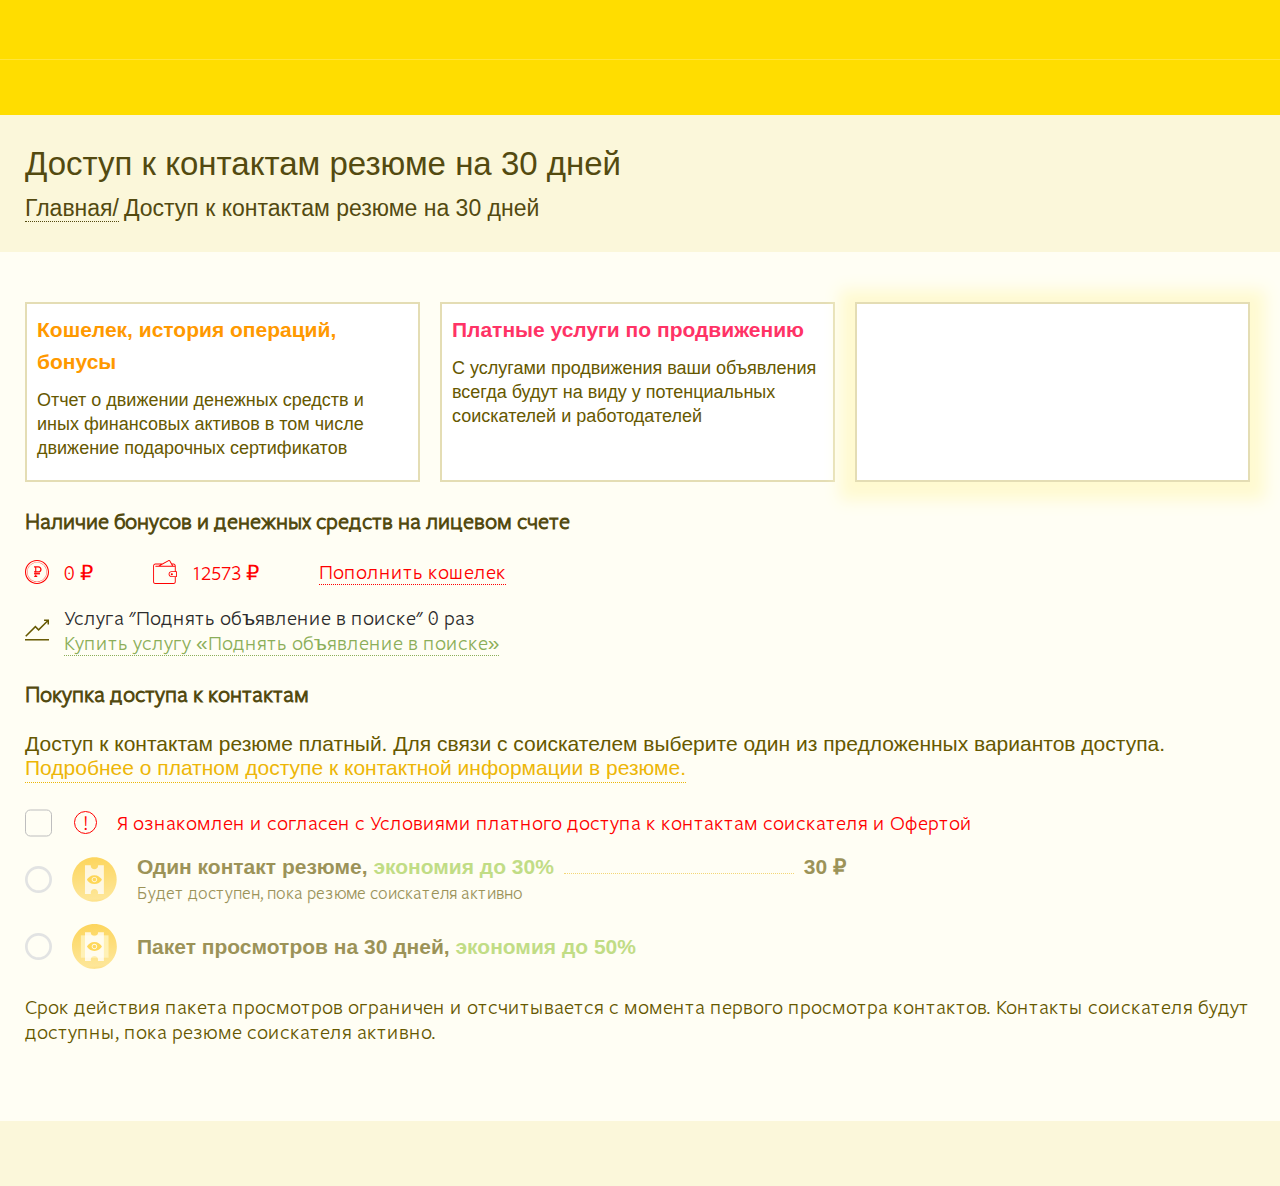
<file: contacts.html>
<!DOCTYPE html>
<html lang="ru-RU">
<head>
  <meta charset="UTF-8"/>

  <title>Кошелек</title>

  <!-- seo -->
  <meta name="keywords" content=""/>
  <meta name="description" content=""/>

  <!-- document Favicon in browser tabs -->
  <link rel="shortcut icon" href="#" type="image/x-icon">

  <!-- additional approach to add favicon -->
  <link rel="apple-touch-icon" href="#">
  <link rel="apple-touch-icon" sizes="16x16" href="#">
  <link rel="apple-touch-icon" sizes="32x32" href="#">
  <link rel="apple-touch-icon" sizes="180x180" href="#">

  <!-- for mobile devices -->
  <meta name="viewport" content="width=device-width, initial-scale=1">

  <!-- use latest version of IE -->
  <meta http-equiv="X-UA-Compatible" content="IE=edge">

  <!-- additional styles -->
  <link href="css/icons.css" rel="stylesheet" type="text/css"/>
  <link href="css/main.css" rel="stylesheet" type="text/css"/>
  <link href="css/style.css" rel="stylesheet" type="text/css"/>
</head>
<body>

<header class="header">
  <div class="header-top"></div>
  <div class="header-bottom"></div>
</header>

<main class="content">
  <h2 class="title-h2">Доступ к контактам резюме на 30 дней</h2>

  <!-- breadcrumbs -->
  <ul class="breadcrumbs">
    <li class="breadcrumbs__item">
      <a href="#" class="breadcrumbs__link">Главная/</a>
    </li>
    <li class="breadcrumbs__item">
      <a class="breadcrumbs__link">Доступ к контактам резюме на 30 дней</a>
    </li>
  </ul>
  <!-- breadcrumbs -->

  <div class="content-wrapper">
    <div class="content-wrap">
      <!-- panel-nav -->
      <ul class="panel-nav">
        <li class="panel-nav__item">
          <a href="index.html">
            <h5 class="panel-nav__title">Кошелек, история операций, бонусы</h5>
            <p class="panel-nav__text">Отчет о движении денежных средств и иных финансовых активов в том числе
              движение подарочных сертификатов</p>
          </a>
        </li>
        <li class="panel-nav__item">
          <a href="payment-services.html">
            <h5 class="panel-nav__title">Платные услуги по продвижению</h5>
            <p class="panel-nav__text">C услугами продвижения ваши объявления всегда будут на виду у потенциальных
              соискателей и работодателей</p>
          </a>
        </li>
        <li class="panel-nav__item current">
          <a>
            <h5 class="panel-nav__title">Доступ к контактам резюме</h5>
            <p class="panel-nav__text">Платное предоставление доступа к контактам соискателей в базе резюме</p>
          </a>
          <span class="current-page-flag">активная вкладка</span>
        </li>
      </ul>
      <!-- panel-nav -->

      <h3 class="content__title">Наличие бонусов и денежных средств на лицевом счете</h3>

      <div class="wallet-info">

        <div class="wallet-info-wrap">
          <div class="wallet-info-box">
            <svg xmlns="http://www.w3.org/2000/svg" viewBox="0 0 220 220" xml:space="preserve">
            <path d="M110,0C49.346,0,0,49.346,0,110s49.346,110,110,110s110-49.346,110-110S170.654,0,110,0z M110,210	c-55.141,0-100-44.86-100-100S54.859,10,110,10s100,44.86,100,100S165.141,210,110,210z"/>
              <path d="M110,19.5c-49.902,0-90.5,40.598-90.5,90.5s40.598,90.5,90.5,90.5s90.5-40.598,90.5-90.5S159.902,19.5,110,19.5z M110,197.5c-48.248,0-87.5-39.252-87.5-87.5S61.752,22.5,110,22.5s87.5,39.252,87.5,87.5S158.248,197.5,110,197.5z"/>
              <polygon points="103.382,133.87 93.382,133.87 93.382,144.887 84.632,144.887 84.632,154.887 112.132,154.887 112.132,144.887 103.382,144.887"/>
              <path d="M123.062,57.773H83.077v12h10.305v33.876H83.077v12h10.305v2.22h10v-2.22h19.68c15.957,0,28.938-12.981,28.938-28.938S139.019,57.773,123.062,57.773z M123.062,103.65h-19.68V69.773h19.68c9.34,0,16.938,7.599,16.938,16.938	S132.401,103.65,123.062,103.65z"/>
              <rect x="83.077" y="119.87" width="53.989" height="12"/>
          </svg>
            <span class="wallet-info-box__value">0 ₽</span>
            <span class="popup-message">На Вашем бонусном счете есть 0р</span>
          </div>
          <div class="wallet-info-box">
            <svg xmlns="http://www.w3.org/2000/svg">
              <path fill-rule="evenodd" d="M23.880,11.179 L22.728,11.179 L22.728,5.883 C22.728,4.613 21.695,3.580 20.425,3.580 L18.865,3.580 L17.269,0.710 C17.026,0.272 16.563,-0.001 16.061,-0.001 C15.827,-0.001 15.595,0.060 15.390,0.173 L9.265,3.580 L2.423,3.580 C1.153,3.580 0.120,4.613 0.120,5.882 L0.120,21.696 C0.120,22.966 1.153,23.999 2.423,23.999 L20.425,23.999 C21.695,23.999 22.728,22.966 22.728,21.696 L22.728,17.052 L23.880,17.052 L23.880,11.179 L23.880,11.179 ZM20.425,4.501 C21.134,4.501 21.714,5.040 21.792,5.729 L20.061,5.729 L19.378,4.501 L20.425,4.501 ZM15.838,0.979 C16.054,0.858 16.345,0.942 16.464,1.157 L19.007,5.729 L7.295,5.729 L15.838,0.979 ZM21.807,21.696 C21.807,22.458 21.187,23.078 20.425,23.078 L2.423,23.078 C1.661,23.078 1.041,22.458 1.041,21.696 L1.041,5.883 C1.041,5.121 1.661,4.501 2.423,4.501 L7.608,4.501 L5.399,5.729 L2.711,5.729 C2.456,5.729 2.250,5.936 2.250,6.190 C2.250,6.444 2.456,6.650 2.711,6.650 L3.742,6.650 L20.573,6.650 L21.807,6.650 L21.807,11.180 L18.438,11.180 C16.874,11.180 15.601,12.453 15.601,14.017 L15.601,14.215 C15.601,15.780 16.874,17.053 18.438,17.053 L21.807,17.053 L21.807,21.696 L21.807,21.696 ZM22.958,16.131 L22.728,16.131 L18.438,16.131 C17.382,16.131 16.522,15.271 16.522,14.215 L16.522,14.017 C16.522,12.960 17.382,12.101 18.438,12.101 L22.728,12.101 L22.958,12.101 L22.958,16.131 ZM19.849,14.154 C19.849,14.716 19.394,15.171 18.832,15.171 C18.270,15.171 17.815,14.716 17.815,14.154 C17.815,13.592 18.270,13.137 18.832,13.137 C19.394,13.137 19.849,13.592 19.849,14.154 Z"></path>
            </svg>
            <span class="wallet-info-box__value">12573 ₽</span>
            <span class="popup-message">На Вашем кошельке есть 12573 ₽</span>
          </div>
          <a href="#" class="wallet-info__link">Пополнить кошелек</a>
        </div>

        <div class="wallet-info-text">
          <svg xmlns="http://www.w3.org/2000/svg" viewBox="0 0 485 485" xml:space="preserve">
	          <rect y="424.999" width="485" height="30"/>
             <polygon points="385.147,30.001 385.147,60.001 433.787,60.001 275,218.788 210,153.788 4.394,359.393 25.606,380.605 210,196.214 275,261.215 455,81.214 455,129.854 485,129.854 485,30.001 	"/>
          </svg>
          <p>Услуга "Поднять объявление в поиске" <span>0</span> раз <br/>
            <a href="#">Купить услугу «Поднять объявление в поиске»</a></p>
        </div>
      </div>
      <h3 class="content__title">Покупка доступа к контактам</h3>
      <p class="content-text">Доступ к контактам резюме платный. Для связи с соискателем выберите один из предложенных
        вариантов доступа. <br/><a href="#">Подробнее о платном доступе к контактной информации в резюме.</a></p>

      <form action="" class="price-select">
        <label class="check-approval">
          <input type="checkbox" class="check-approval__input" title=""/>
          <span class="check-approval__flag"></span>
          <span class="attention">!</span>
          <span class="check-approval__text">Я ознакомлен и согласен с <a href="#">Условиями</a> платного доступа к контактам соискателя и <a href="#">Офертой</a> </span>
        </label>

        <div class="price-select-wrap" aria-disabled="true">
          <label class="btn-radio">
            <input type="radio" name="price-select" class="price-select__input" disabled title=""/>
            <svg width="27px" height="27px" viewbox="0 0 20 20">
              <circle cx="10" cy="10" r="9"></circle>
              <path d="M10,7 C8.34314575,7 7,8.34314575 7,10 C7,11.6568542 8.34314575,13 10,13 C11.6568542,13 13,11.6568542 13,10 C13,8.34314575 11.6568542,7 10,7 Z" class="inner"></path>
              <path d="M10,1 L10,1 L10,1 C14.9705627,1 19,5.02943725 19,10 L19,10 L19,10 C19,14.9705627 14.9705627,19 10,19 L10,19 L10,19 C5.02943725,19 1,14.9705627 1,10 L1,10 L1,10 C1,5.02943725 5.02943725,1 10,1 L10,1 Z" class="outer"></path>
            </svg>
          </label>
          <svg xmlns="http://www.w3.org/2000/svg" xml:space="preserve" width="45px" height="45px" style="
                            shape-rendering: geometricPrecision; text-rendering: geometricPrecision;
                            image-rendering: optimizeQuality; fill-rule: evenodd;
                            clip-rule: evenodd;" viewBox="0 0 14550 14550" enable-background="new 0 0 512 512">
            <defs>
                          <style type="text/css">
                            .fil1 {
                                fill: #fefefe;
                            }

                            .fil2 {
                                fill: #fec305;
                                fill-rule: nonzero;
                            }

                            .fil0 {
                                fill: url(#id0);
                            }
                          </style>
                          <linearGradient id="id0" gradientUnits="userSpaceOnUse" x1="6662.68" y1="132.47" x2="7826.42" y2="14485.4">
                            <stop offset="0" style="stop-opacity: 1; stop-color: #fcc00c"></stop>
                            <stop offset="0.0313725" style="stop-opacity: 1; stop-color: #fcc00c"></stop>
                            <stop offset="0.929412" style="stop-opacity: 1; stop-color: #fdda66"></stop>
                            <stop offset="0.980392" style="stop-opacity: 1; stop-color: #fdd250"></stop>
                            <stop offset="1" style="stop-opacity: 1; stop-color: #fde076"></stop>
                          </linearGradient>
                        </defs>
            <metadata id="CorelCorpID_0Corel-Layer"></metadata>
            <path class="fil0" d="M7245 109c3976,0 7200,3223 7200,7200 0,3976 -3224,7200 -7200,7200 -3977,0 -7200,-3224 -7200,-7200 0,-3977 3223,-7200 7200,-7200z"></path>
            <path class="fil1" d="M4192 2660l1880 0c-6,46 -8,91 -8,138 0,652 528,1181 1181,1181 652,0 1180,-529 1180,-1181 0,-47 -2,-92 -8,-138l1880 0 0 9297 -1947 0c49,-129 75,-269 75,-416 0,-652 -528,-1181 -1180,-1181 -653,0 -1181,529 -1181,1181 0,147 26,287 75,416l-1947 0 0 -9297z"></path>
            <path class="fil2" d="M7245 6738c-329,0 -596,256 -596,571 0,315 267,571 596,571 328,0 595,-256 595,-571 0,-315 -267,-571 -595,-571z"></path>
            <path class="fil2" d="M9566 7135c-522,-651 -1164,-1254 -2320,-1255l0 0 0 0c0,0 -1,0 -1,0 0,0 -1,0 -1,0 -1,0 -1,0 -1,0l0 0c0,0 0,0 0,0 -1155,1 -1798,604 -2320,1255 -82,103 -82,245 0,348 522,651 1165,1254 2320,1255 0,0 0,0 0,0l0 0c0,0 0,0 1,0l0 0c0,0 1,0 1,0 0,0 0,0 0,0l0 0 1 0 0 0 0 0 0 0c1,0 2,0 3,0 2,-1 3,-1 4,0 1151,-3 1792,-605 2313,-1255 82,-103 82,-245 0,-348zm-2321 1031l0 0 0 0 0 0 0 0 0 0c-1,0 -1,0 -1,0l0 0c0,0 0,0 0,0 -492,0 -893,-385 -893,-857 0,-472 401,-857 893,-857 0,0 0,0 1,0l0 0c493,0 893,385 893,857 0,472 -400,857 -893,857z"></path>
            </svg>
          <div class="price-select-text">
            <p>Один контакт резюме, <mark class="economy-text">экономия до 30%</mark><span class="border"></span>30 ₽</p>
            <span>Будет доступен, пока резюме соискателя активно</span>
          </div>
        </div>
        <div class="price-select-wrap" aria-disabled="true">
          <label class="btn-radio">
            <input type="radio" name="price-select" class="price-select__input" disabled title=""/>
            <svg width="27px" height="27px" viewbox="0 0 20 20">
              <circle cx="10" cy="10" r="9"></circle>
              <path d="M10,7 C8.34314575,7 7,8.34314575 7,10 C7,11.6568542 8.34314575,13 10,13 C11.6568542,13 13,11.6568542 13,10 C13,8.34314575 11.6568542,7 10,7 Z" class="inner"></path>
              <path d="M10,1 L10,1 L10,1 C14.9705627,1 19,5.02943725 19,10 L19,10 L19,10 C19,14.9705627 14.9705627,19 10,19 L10,19 L10,19 C5.02943725,19 1,14.9705627 1,10 L1,10 L1,10 C1,5.02943725 5.02943725,1 10,1 L10,1 Z" class="outer"></path>
            </svg>
          </label>

          <svg xmlns="http://www.w3.org/2000/svg" xml:space="preserve" width="45px" height="45px" version="1.1" style="
                            shape-rendering: geometricPrecision; text-rendering: geometricPrecision;
                            image-rendering: optimizeQuality; fill-rule: evenodd; clip-rule: evenodd;
                          " viewBox="0 0 14550 14550">
            <defs>
                          <style type="text/css">
                            .fil2 {
                                fill: #fefefe;
                            }

                            .fil1 {
                                fill: #fff4b7;
                            }

                            .fil3 {
                                fill: #fec305;
                                fill-rule: nonzero;
                            }

                            .fil0 {
                                fill: url(#id0);
                            }
                          </style>
                          <linearGradient id="id0" gradientUnits="userSpaceOnUse" x1="7251.18" y1="14534.32" x2="7251.18" y2="34.32">
                            <stop offset="0" style="stop-opacity: 1; stop-color: #ffc10c"></stop>
                            <stop offset="1" style="stop-opacity: 1; stop-color: #fdf3ac"></stop>
                          </linearGradient>
                        </defs>
            <metadata id="CorelCorpID_0Corel-Layer"></metadata>
            <path class="fil0" d="M1.18 7284.32c0,-4004.08 3245.92,-7250 7250,-7250 4004.09,0 7250,3245.92 7250,7250 0,4004.09 -3245.91,7250 -7250,7250 -4004.08,0 -7250,-3245.91 -7250,-7250z"></path>
            <rect class="fil1 fill1" x="2865.92" y="3666.09" width="8948.35" height="7236.5"></rect>
            <path class="fil2 fill2" d="M4194.58 2629.1l1882.02 0c-5.27,45.23 -8.04,91.16 -8.04,137.78 0,653.13 529.49,1182.62 1182.62,1182.62 653.14,0 1182.63,-529.49 1182.63,-1182.62 0,-46.62 -2.77,-92.55 -8.04,-137.78l1881.98 0 0 9310.46 -1949.58 0c48.83,-129.65 75.64,-270.07 75.64,-416.8 0,-653.13 -529.49,-1182.62 -1182.63,-1182.62 -653.13,0 -1182.62,529.49 -1182.62,1182.62 0,146.73 26.81,287.15 75.64,416.8l-1949.62 0 0 -9310.46z"></path>
            <path class="fil3" d="M7251.18 6712.14c-329.15,0 -596.56,256.54 -596.56,572.3 0,315.77 267.41,572.03 596.56,572.03 329.15,0 596.53,-256.25 596.53,-572.03 0,-315.77 -267.38,-572.3 -596.53,-572.3z"></path>
            <path class="fil3" d="M9575.64 7110.07c-522.74,-652.23 -1165.72,-1255.82 -2323.01,-1256.38l-0.15 0 -0.15 0c0,-0.28 -0.87,-0.28 -1.16,0 0,0 -0.73,0 -1.02,0 -0.15,0 -0.15,0 -0.15,0l-0.15 0c-0.15,0 -0.15,0 -0.15,0 -1157.26,0.56 -1800.26,604.16 -2322.98,1256.38 -82.26,102.84 -82.26,245.91 0,348.75 522.72,652.22 1165.72,1255.82 2323.01,1256.38 0,0 0,0 0.15,0l0.15 0c0,0 0,0 0.15,0l0.15 0c0.15,0 0.88,0 0.88,0 0.15,0 0.28,0 0.59,0l0.27 0 0.15 0 0.15 0 0.15 0 0.15 0c1.01,0 2.04,0 3.2,0 1.32,-0.28 2.62,-0.28 3.94,0 1152.62,-3.01 1794.14,-605.56 2315.86,-1256.38 82.23,-102.84 82.23,-245.91 -0.03,-348.75zm-2323.59 1032.82l-0.17 0 -0.11 0 -0.16 0 -0.29 0 -0.14 0c-0.29,0 -0.61,0 -0.61,0l-0.13 0c0,0 0,0 -0.15,0 -492.88,-0.56 -893.95,-385.63 -893.95,-858.45 0,-472.81 401.07,-857.89 893.95,-858.45 0.27,0 0.73,0 1.31,0l0.44 0c492.86,0.56 893.93,385.64 893.93,858.45 0,472.82 -401.06,857.9 -893.92,858.45z"></path>
          </svg>
          <div class="price-select-text">
            <p>Пакет просмотров на 30 дней, <mark class="economy-text">экономия до 50%</mark></p>
          </div>
        </div>

      </form>
      <div class="main__info-cards hide">
        <div class="main__info-card">
          <span class="icon-samokat iconType"></span>
          <h3 class="info__card-title">Минимальный</h3>
          <p class="info__card-desc">10 контактов</p>
          <div class="divider"></div>
          <div class="price_card">
            <span class="last_price">300 ₽</span>
            <span class="new_price">270 ₽</span>
          </div>
          <p class="card__economy">Экономия 10%</p>
          <p class="card_piece">За штуку 27 руб.</p>
          <a class="button-buy">Купить пакет</a>
        </div>
        <div class="main__info-card">
          <span class="icon-car iconType"></span>
          <h3 class="info__card-title">Базовый</h3>
          <p class="info__card-desc">50 контактов</p>
          <div class="divider"></div>
          <div class="price_card">
            <span class="last_price">1500 ₽</span>
            <span class="new_price">1000 ₽</span>
          </div>
          <p class="card__economy">Экономия 30%</p>
          <p class="card_piece">За штуку 20 руб.</p>
          <a class="button-buy">Купить пакет</a>
        </div>
        <div class="main__info-card">
          <span class="icon-plane iconType"></span>
          <h3 class="info__card-title">Средний</h3>
          <p class="info__card-desc">100 контактов</p>
          <div class="divider"></div>
          <div class="price_card">
            <span class="last_price">3000 ₽</span>
            <span class="new_price">1800 ₽</span>
          </div>
          <p class="card__economy">Экономия 40%</p>
          <p class="card_piece">За штуку 18 руб.</p>
          <a class="button-buy">Купить пакет</a>
        </div>
        <div class="main__info-card">
          <span class="icon-rocket iconType"></span>
          <h3 class="info__card-title">Максимальный</h3>
          <p class="info__card-desc">150 контактов</p>
          <div class="divider"></div>
          <div class="price_card">
            <span class="last_price">4250 ₽</span>
            <span class="new_price">2250 ₽</span>
          </div>
          <p class="card__economy">Экономия 50%</p>
          <p class="card_piece">За штуку 15 руб.</p>
          <a class="button-buy">Купить пакет</a>
        </div>
      </div>
      <p class="main__content-desc">Срок действия пакета просмотров ограничен и отсчитывается с момента первого
        просмотра контактов. Контакты соискателя будут доступны, пока резюме соискателя активно.</p>
      <div class="main__payment">
        <div class="package__payment-start hide">
          <h2 class="package__payment-title">
            Оплата «Одного контакта соискателя из резюме»
          </h2>
          <p class="package__payment-desc">
            После оплаты вы можете связаться с соискателем, который разместил резюме
          </p>
          <div class="contact_resume">
            <div class="icon_eye1">
              <svg xmlns="http://www.w3.org/2000/svg" xml:space="preserve" width="145.5mm" height="145.5mm"
                   version="1.1" style="
                          shape-rendering: geometricPrecision;
                          text-rendering: geometricPrecision;
                          image-rendering: optimizeQuality;
                          fill-rule: evenodd;
                          clip-rule: evenodd;
                        " viewbox="0 0 14550 14550" xmlns:xlink="http://www.w3.org/1999/xlink"
                   enable-background="new 0 0 512 512">
                      <defs>
                        <style type="text/css">
                          .fil1 {
                              fill: #fefefe;
                          }

                          .fil2 {
                              fill: #fec305;
                              fill-rule: nonzero;
                          }

                          .fil0 {
                              fill: url(#id0);
                          }
                        </style>
                        <lineargradient id="id02" gradientunits="userSpaceOnUse" x1="6662.68" y1="132.47" x2="7826.42"
                                        y2="14485.4">
                          <stop offset="0" style="stop-opacity: 1; stop-color: #fcc00c"></stop>
                          <stop offset="0.0313725" style="stop-opacity: 1; stop-color: #fcc00c"></stop>
                          <stop offset="0.929412" style="stop-opacity: 1; stop-color: #fdda66"></stop>
                          <stop offset="0.980392" style="stop-opacity: 1; stop-color: #fdd250"></stop>
                          <stop offset="1" style="stop-opacity: 1; stop-color: #fde076"></stop>
                        </lineargradient>
                      </defs>
                <g id="Слой_x0020_3">
                        <metadata id="CorelCorpID_0Corel2-Layer"></metadata>
                  <path class="fil0"
                        d="M7245 109c3976,0 7200,3223 7200,7200 0,3976 -3224,7200 -7200,7200 -3977,0 -7200,-3224 -7200,-7200 0,-3977 3223,-7200 7200,-7200z">
                        </path>
                  <path class="fil1"
                        d="M4192 2660l1880 0c-6,46 -8,91 -8,138 0,652 528,1181 1181,1181 652,0 1180,-529 1180,-1181 0,-47 -2,-92 -8,-138l1880 0 0 9297 -1947 0c49,-129 75,-269 75,-416 0,-652 -528,-1181 -1180,-1181 -653,0 -1181,529 -1181,1181 0,147 26,287 75,416l-1947 0 0 -9297z">
                        </path>
                  <path class="fil2"
                        d="M7245 6738c-329,0 -596,256 -596,571 0,315 267,571 596,571 328,0 595,-256 595,-571 0,-315 -267,-571 -595,-571z">
                        </path>
                  <path class="fil2"
                        d="M9566 7135c-522,-651 -1164,-1254 -2320,-1255l0 0 0 0c0,0 -1,0 -1,0 0,0 -1,0 -1,0 -1,0 -1,0 -1,0l0 0c0,0 0,0 0,0 -1155,1 -1798,604 -2320,1255 -82,103 -82,245 0,348 522,651 1165,1254 2320,1255 0,0 0,0 0,0l0 0c0,0 0,0 1,0l0 0c0,0 1,0 1,0 0,0 0,0 0,0l0 0 1 0 0 0 0 0 0 0c1,0 2,0 3,0 2,-1 3,-1 4,0 1151,-3 1792,-605 2313,-1255 82,-103 82,-245 0,-348zm-2321 1031l0 0 0 0 0 0 0 0 0 0c-1,0 -1,0 -1,0l0 0c0,0 0,0 0,0 -492,0 -893,-385 -893,-857 0,-472 401,-857 893,-857 0,0 0,0 1,0l0 0c493,0 893,385 893,857 0,472 -400,857 -893,857z">
                        </path>
                      </g>
                    </svg>

            </div>
            <div class="resume__about">
              <div class="resume__about-info">
                <h3>Один контакт резюме</h3>
                <svg class="package__payment-icon" version="1.1" id="Capa_1" xmlns="http://www.w3.org/2000/svg"
                     xmlns:xlink="http://www.w3.org/1999/xlink" x="0px" y="0px" width="20px" height="20px"
                     viewbox="0 0 612 612" style="enable-background:new 0 0 612 612;" xml:space="preserve">

                            <path
                            d="M230.724,181.208c-2.393,2.587-3.95,4.256-5.119,5.508C227.775,184.379,230.724,181.208,230.724,181.208z" />
                            <path class="svg_question" d="M336.962,200.875c7.956,9.792,11.906,21.337,11.906,34.634c0,9.514-2.727,18.666-8.151,27.512
			c-2.977,5.007-6.898,9.848-11.795,14.465l-16.301,16.107c-15.634,15.356-25.732,28.958-30.35,40.865
			c-4.618,11.878-6.927,27.54-6.927,46.957h36.275c0-17.108,1.947-30.044,5.814-38.807c3.866-8.763,12.323-19.444,25.37-32.102
			c17.942-17.387,29.849-30.572,35.746-39.53s8.874-20.641,8.874-35.051c0-23.756-8.039-43.285-24.146-58.585
			c-16.106-15.3-37.526-22.922-64.288-22.922c-28.931,0-51.686,8.929-68.266,26.789s-24.87,41.449-24.87,70.797h36.275
			c0.667-17.665,3.478-31.184,8.346-40.559c8.679-16.83,24.369-25.259,47.068-25.259
			C315.875,186.187,329.033,191.083,336.962,200.875z" />
                            <path class="svg_border" d="M612,306C612,137.004,474.995,0,306,0C137.004,0,0,137.004,0,306c0,168.995,137.004,306,306,306
			C474.995,612,612,474.995,612,306z M27.818,306C27.818,152.36,152.36,27.818,306,27.818S584.182,152.36,584.182,306
			S459.64,584.182,306,584.182S27.818,459.64,27.818,306z" />
                            <rect class="svg_dot" x="274.51" y="415.214" width="40.559" height="42.367" />
                      </svg>
                <span class="dotted"></span>
                <span class="price">30 ₽</span>
                <span class="help">
                        Услуга <span>"Один контакт из резюме соискателя"</span> заключается в предоставлении
                        пользователю возможности осуществить однократный запрос на автоматическое отображение контактных
                        данных в резюме одного пользователя (соискателя). Если у одного соискателя несколько резюме, то
                        контактные данные отображаются автоматически, дополнительная оплата не требуется. Обязательства
                        по предоставлению
                        данной услуги считаются исполненными с момента направления запроса на автоматическое отображение
                        контактных данных в резюме в соответствующих полях на странице резюме на
                        <a href="#">Vsevn.ru</a>
                      </span>
              </div>
              <p>Будет доступен, пока резюме соискателя активно</p>
            </div>
          </div>
          <h2 class="choose__payment-type">Выберите способ оплаты:</h2>
          <form action="" class="payment__form">
            <div class="my__wallet">
              <div class="radiobtn">
                <input type="radio" class="radio custom-radio main__payment-radio" id="radio-1" name="group">
                <label for="radio-1" class="label_radio"></label>
                <p>Списать с Моего Кошелька</p>
                <span class="icon-wallet-with-card-sticking-out my__wallet-icon"></span>
                <span>0 ₽</span>
              </div>
            </div>
            <div class="my__card">
              <div class="radiobtn">
                <input type="radio" class="radio custom-radio main__payment-radio" id="radio-2" name="group" />
                <label for="radio-2" class="label_radio"></label>
                <p>Банковской картой</p>
              </div>
            </div>
            <div class="yandex">
              <div class="radiobtn">
                <input type="radio" class="radio custom-radio main__payment-radio" id="radio-3" name="group" />
                <label for="radio-3" class="label_radio"></label>
                <p>ЮMoney (Яндекс деньги)</p>
              </div>
            </div>
            <div class="webmoney">
              <div class="radiobtn">
                <input type="radio" class="radio custom-radio main__payment-radio" id="radio-4" name="group" />
                <label for="radio-4" class="label_radio"></label>
                <p>СберБанк Онлайн</p>
              </div>
            </div>
          </form>
          <div class="payment-block">
            <div class="dissabled"></div>
            <a href="#" class="payment__btn">Продолжить</a>
          </div>
        </div>
        <div class="package__payment hide">
          <h2 class="package__payment-title">
            Оплата «Одного контакта соискателя из резюме»
          </h2>
          <p class="package__payment-desc">
            После оплаты вы можете связаться с соискателем, который разместил резюме
          </p>
          <div class="contact_resume">
            <span class="resume_icon"></span>
            <div class="resume__about">
              <div class="resume__about-block">
                <h3 class="resume__about-title">Минимальный</h3>
                <svg class="package__payment-icon prompt__icon" version="1.1" id="capa_1"
                     xmlns="http://www.w3.org/2000/svg" xmlns:xlink="http://www.w3.org/1999/xlink" x="0px" y="0px"
                     width="20px" height="20px" viewbox="0 0 612 612" style="enable-background:new 0 0 612 612;"
                     xml:space="preserve">
                        <g>
                          <g>
                            <path
                            d="M230.724,181.208c-2.393,2.587-3.95,4.256-5.119,5.508C227.775,184.379,230.724,181.208,230.724,181.208z">
                            </path>
                            <path class="svg_question" d="M336.962,200.875c7.956,9.792,11.906,21.337,11.906,34.634c0,9.514-2.727,18.666-8.151,27.512
                                                        c-2.977,5.007-6.898,9.848-11.795,14.465l-16.301,16.107c-15.634,15.356-25.732,28.958-30.35,40.865
                                                        c-4.618,11.878-6.927,27.54-6.927,46.957h36.275c0-17.108,1.947-30.044,5.814-38.807c3.866-8.763,12.323-19.444,25.37-32.102
                                                        c17.942-17.387,29.849-30.572,35.746-39.53s8.874-20.641,8.874-35.051c0-23.756-8.039-43.285-24.146-58.585
                                                        c-16.106-15.3-37.526-22.922-64.288-22.922c-28.931,0-51.686,8.929-68.266,26.789s-24.87,41.449-24.87,70.797h36.275
                                                        c0.667-17.665,3.478-31.184,8.346-40.559c8.679-16.83,24.369-25.259,47.068-25.259
                                                        C315.875,186.187,329.033,191.083,336.962,200.875z"></path>
                            <path class="svg_border" d="M612,306C612,137.004,474.995,0,306,0C137.004,0,0,137.004,0,306c0,168.995,137.004,306,306,306
                                                        C474.995,612,612,474.995,612,306z M27.818,306C27.818,152.36,152.36,27.818,306,27.818S584.182,152.36,584.182,306
                                                        S459.64,584.182,306,584.182S27.818,459.64,27.818,306z"></path>
                            <rect class="svg_dot" x="274.51" y="415.214" width="40.559" height="42.367"></rect>
                          </g>
                        </g>
                  <g>
                        </g>
                  <g>
                        </g>
                  <g>
                        </g>
                  <g>
                        </g>
                  <g>
                        </g>
                  <g>
                        </g>
                  <g>
                        </g>
                  <g>
                        </g>
                  <g>
                        </g>
                  <g>
                        </g>
                  <g>
                        </g>
                  <g>
                        </g>
                  <g>
                        </g>
                  <g>
                        </g>
                  <g>
                        </g>
                      </svg>
                <span class="dots"></span>
                <span class="resume__cost">30 ₽</span>
                <span class="help">
                        Услуга <span>«Пакет просмотров»</span> предоставляет пользователю возможности осуществлять
                        запросы на автоматическое отображение контактов в резюме в пределах допустимого пакетом
                        количества запросов в рамках срока действия пакета. Сделка на использование Пакета просмотров
                        регулируется настоящими Условиями, а также положениями ст. 429.4 Гражданского кодекса РФ. При
                        заказе пакета просмотров
                        стоимость услуг определяется исходя из максимальной базовой стоимости услуги «Контакт резюме» и
                        количества запросов контактных данных в резюме, предусмотренных пакетом просмотров, с учетом
                        установленной
                        для данного пакета скидки, применяемой исключительно при условии использования пакета в полном
                        объеме в предусмотренный для этого срок. В любом случае, стоимость таких услуг не может
                        превышать стоимости
                        выбранного пользователем пакета. Для просмотра контактных данных нескольких резюме одного
                        соискателя, учитывается один просмотр из пакета просмотров. Услуги с использованием пакета
                        просмотров признаются
                        полностью оказанными в момент наступления любого из следующих событий, которое произойдет
                        раньше: использование в полном объеме предусмотренного пакетом количества запросов просмотра
                        контактных данных в
                        резюме или окончание срока действия пакета, независимо от того использовал ли пользователь в
                        полном объеме предусмотренное пакетом количество запросов просмотра контактных данных в резюме.
                      </span>
              </div>

              <p class="contacts_quantity">
                10 контактов резюме в течении 30 дней
              </p>
            </div>
          </div>
          <h2 class="choose__payment-type">Выберите способ оплаты:</h2>
          <form action="" class="payment__form">
            <div class="my__wallet">
              <div class="radiobtn">
                <input type="radio" class="radio custom-radio main__payment-radio radioBtn" id="radio-5" name="group1"/>
                <label for="radio-5" class="label_radio"></label>
                <p>Списать с Моего Кошелька</p>
                <span class="icon-wallet-with-card-sticking-out my__wallet-icon"></span>
                <span>0 ₽</span>
              </div>
            </div>
            <div class="my__card">
              <div class="radiobtn">
                <input type="radio" class="radio custom-radio main__payment-radio radioBtn" id="radio-6" name="group1"/>
                <label for="radio-6" class="label_radio"></label>
                <p>Банковской картой</p>
              </div>
            </div>
            <div class="yandex">
              <div class="radiobtn">
                <input type="radio" class="radio custom-radio main__payment-radio radioBtn" id="radio-7" name="group1"/>
                <label for="radio-7" class="label_radio"></label>
                <p>ЮMoney (Яндекс деньги)</p>
              </div>
            </div>
            <div class="webmoney">
              <div class="radiobtn">
                <input type="radio" class="radio custom-radio main__payment-radio radioBtn" id="radio-8" name="group1"/>
                <label for="radio-8" class="label_radio"></label>
                <p>СберБанк Онлайн</p>
              </div>
            </div>
          </form>
          <div class="payment-block">
            <div class="dissabled"></div>
            <a href="#" class="payment__btn">Продолжить</a>
          </div>
        </div>
      </div>
    </div>
  </div>

  <div class="popup hide" id="popup">
    <div class="popup-wrap">
      <button type="button" class="close-popup">
        <svg viewBox="0 0 72 72" xmlns="http://www.w3.org/2000/svg">
          <line x1="17.5" x2="54.5" y1="17.5" y2="54.5" fill="none" stroke-linecap="round" stroke-linejoin="round" stroke-miterlimit="10" stroke-width="2"/>
          <line x1="54.5" x2="17.5" y1="17.5" y2="54.5" fill="none" stroke-linecap="round" stroke-linejoin="round" stroke-miterlimit="10" stroke-width="2"/>
        </svg>
      </button>
    </div>
  </div>
  <div class="cookie hide">
    <div class="cookie__wrapper">
      <p>Файлы cookie помогают нам предоставлять наши услуги. Наша политика использования файлов cookie объясняет,
        как мы используем файлы cookie и как их отключить.</p>
      <div>
        <button class="cookie__button">ok</button>
        <button class="cookie__link" id="cookie-link">Узнать больше</button>
      </div>
    </div>
  </div>
</main>

<script src="js/script.js"></script>


</body>
</html>
</file>
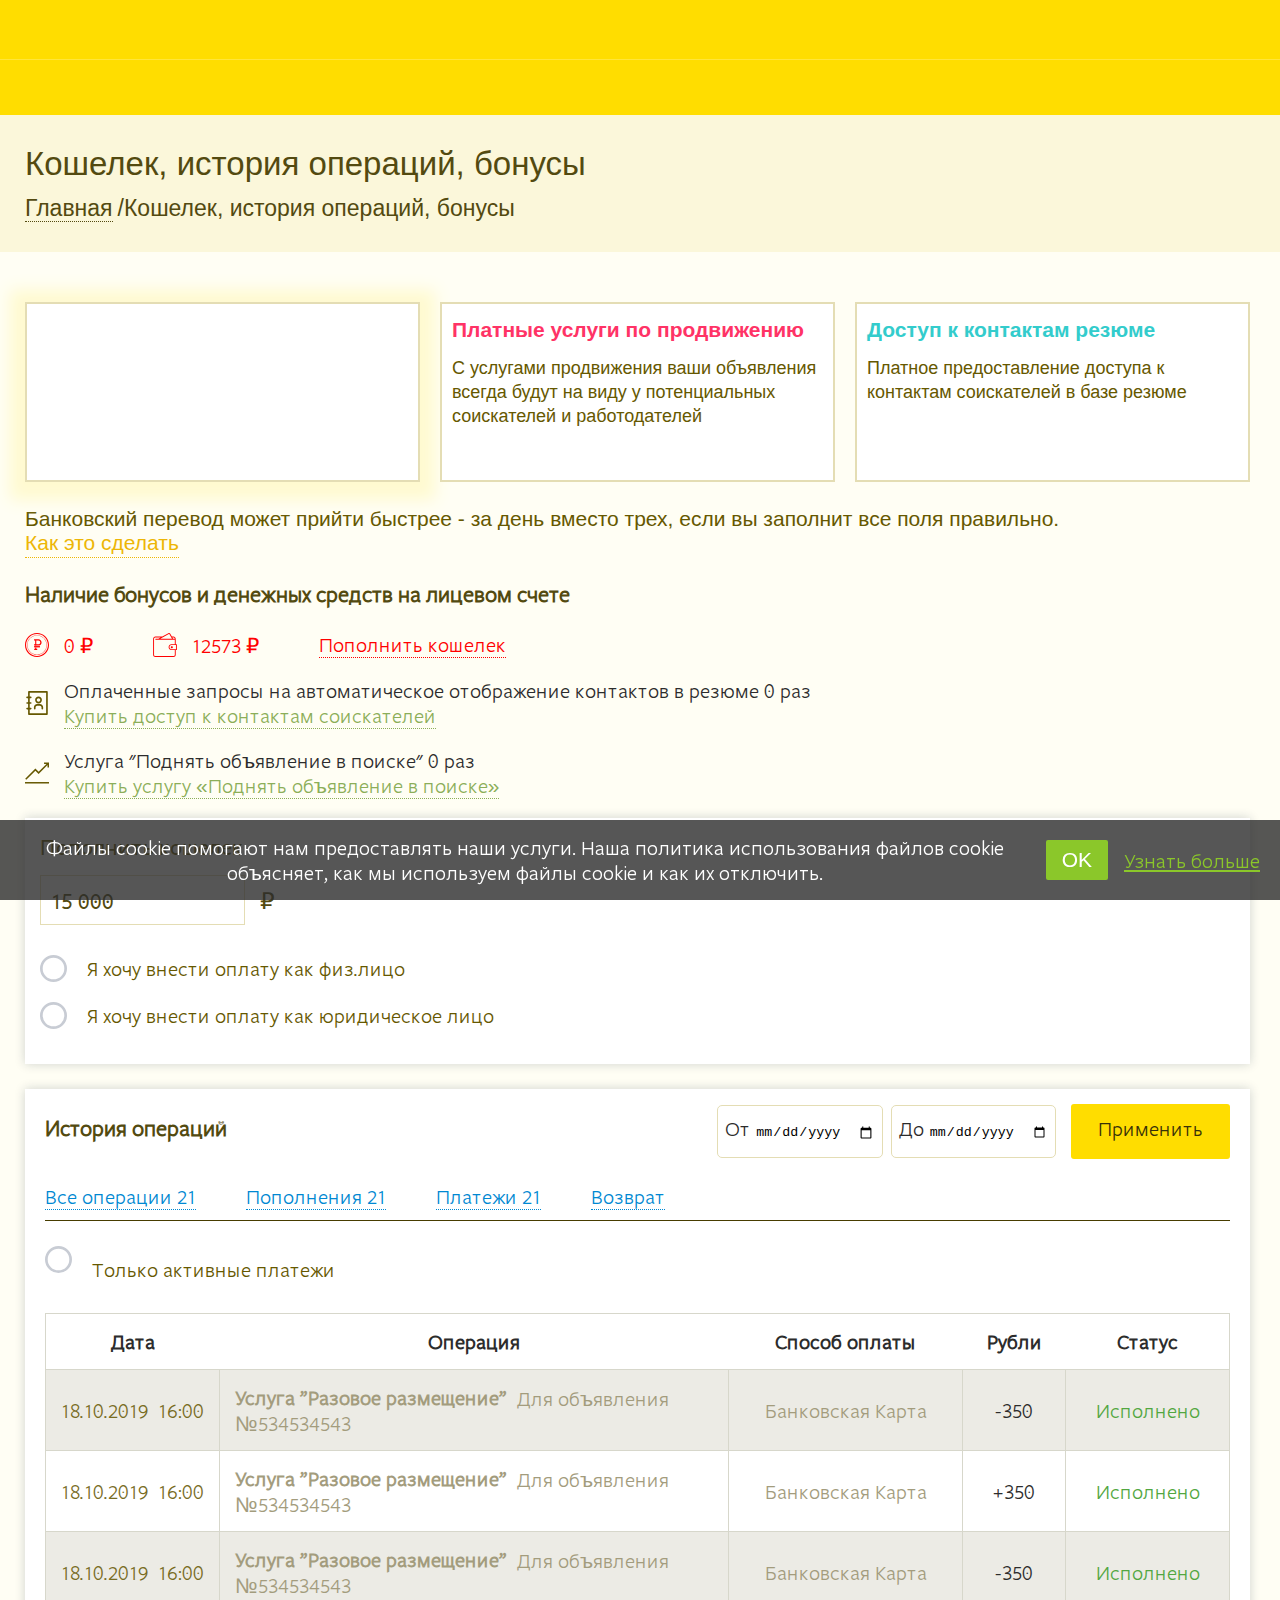
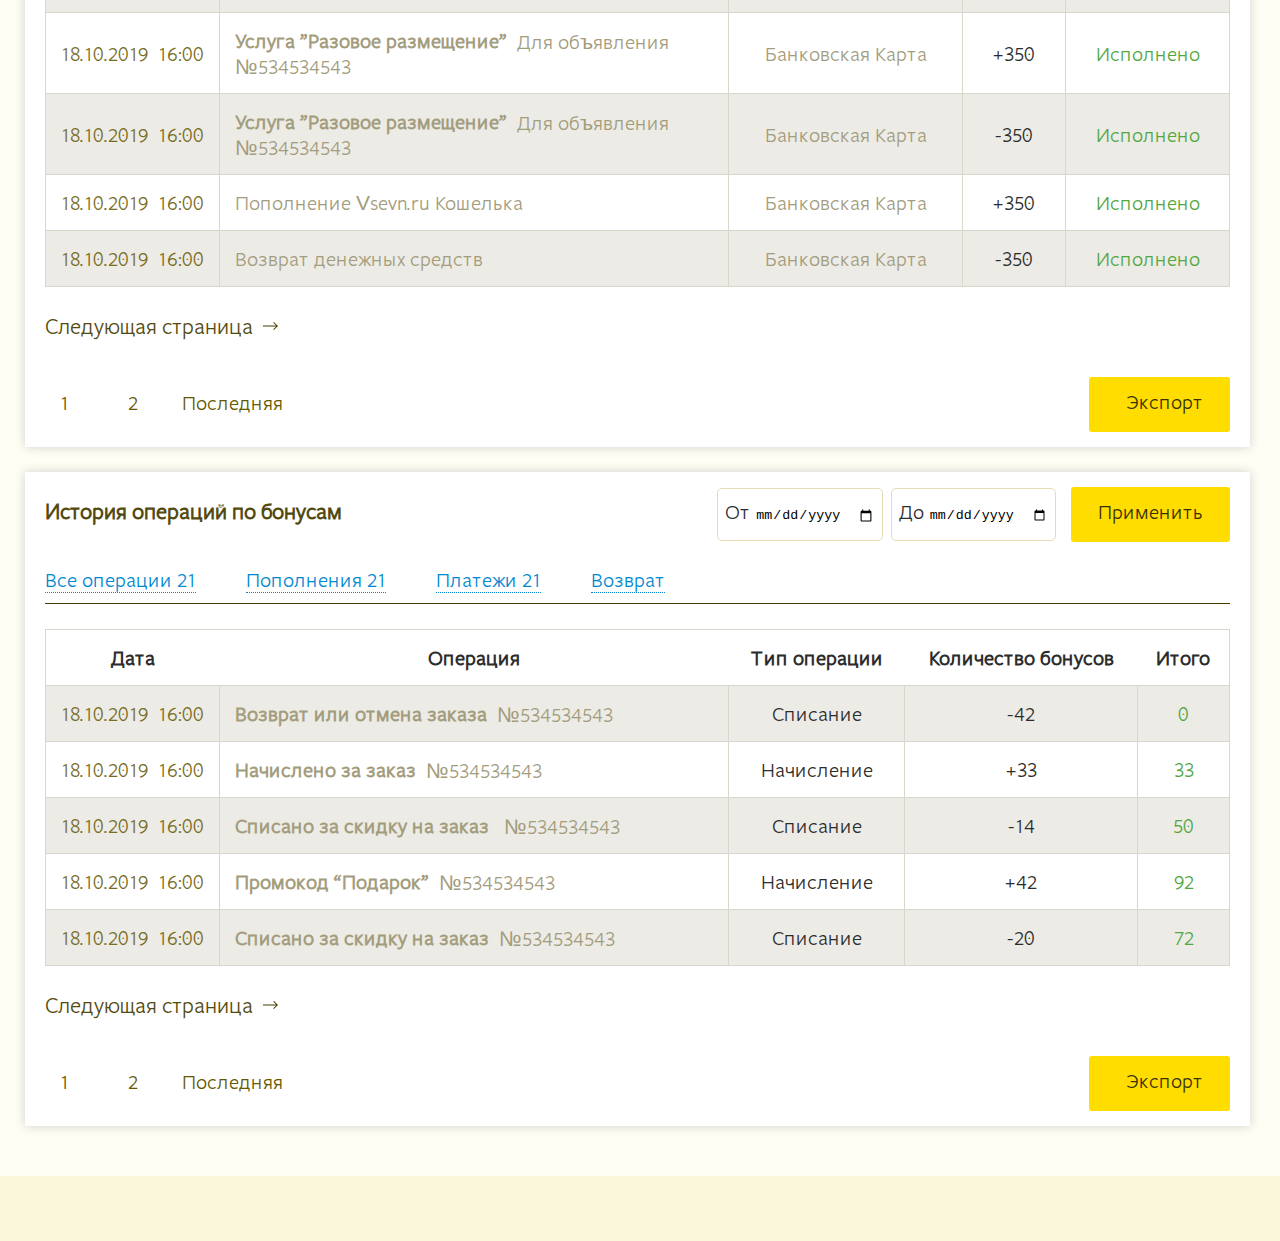
<file: wallet.html>
<!DOCTYPE html>
<html lang="ru-RU">
<head>
  <meta charset="UTF-8"/>

  <title>Кошелек</title>

  <!-- seo -->
  <meta name="keywords" content=""/>
  <meta name="description" content=""/>

  <!-- document Favicon in browser tabs -->
  <link rel="shortcut icon" href="#" type="image/x-icon">

  <!-- additional approach to add favicon -->
  <link rel="apple-touch-icon" href="#">
  <link rel="apple-touch-icon" sizes="16x16" href="#">
  <link rel="apple-touch-icon" sizes="32x32" href="#">
  <link rel="apple-touch-icon" sizes="180x180" href="#">

  <!-- for mobile devices -->
  <meta name="viewport" content="width=device-width, initial-scale=1">

  <!-- use latest version of IE -->
  <meta http-equiv="X-UA-Compatible" content="IE=edge">

  <!-- additional styles -->
  <link href="css/main.css" rel="stylesheet" type="text/css"/>
  <link href="css/style.css" rel="stylesheet" type="text/css"/>
</head>
<body>

<header class="header">
  <div class="header-top"></div>
  <div class="header-bottom"></div>
</header>

<main class="content">
  <h2 class="title-h2">Кошелек, история операций, бонусы</h2>

  <!-- breadcrumbs -->
  <ul class="breadcrumbs">
    <li class="breadcrumbs__item">
      <a href="#" class="breadcrumbs__link">Главная</a>
    </li>
    <li class="breadcrumbs__item">
      <a href="#" class="breadcrumbs__link">/Кошелек, история операций, бонусы</a>
    </li>
  </ul>
  <!-- breadcrumbs -->

  <div class="content-wrapper">
    <div class="content-wrap">
      <!-- panel-nav -->
      <ul class="panel-nav">
        <li class="panel-nav__item current">
          <a href="wallet.html">
            <h5 class="panel-nav__title">Кошелек, история операций, бонусы</h5>
            <p class="panel-nav__text">Отчет о движении денежных средств и иных финансовых активов в том числе
              движение подарочных сертификатов</p>
          </a>
        </li>
        <li class="panel-nav__item">
          <a href="payment-services.html">
            <h5 class="panel-nav__title">Платные услуги по продвижению</h5>
            <p class="panel-nav__text">C услугами продвижения ваши объявления всегда будут на виду у потенциальных
              соискателей и работодателей</p>
          </a>
        </li>
        <li class="panel-nav__item">
          <a href="contacts.html">
            <h5 class="panel-nav__title">Доступ к контактам резюме</h5>
            <p class="panel-nav__text">Платное предоставление доступа к контактам соискателей в базе резюме</p>
          </a>
        </li>
      </ul>
      <!-- panel-nav -->

      <p class="content-text">Банковский перевод может прийти быстрее - за день вместо трех, если вы заполнит все
        поля правильно. <br/><a href="#">Как это сделать</a></p>
      <h3 class="content__title">Наличие бонусов и денежных средств на лицевом счете</h3>

      <div class="wallet-info">

        <div class="wallet-info-wrap">
          <div class="wallet-info-box">
            <svg xmlns="http://www.w3.org/2000/svg" viewBox="0 0 220 220" xml:space="preserve">
            <path d="M110,0C49.346,0,0,49.346,0,110s49.346,110,110,110s110-49.346,110-110S170.654,0,110,0z M110,210	c-55.141,0-100-44.86-100-100S54.859,10,110,10s100,44.86,100,100S165.141,210,110,210z"/>
              <path d="M110,19.5c-49.902,0-90.5,40.598-90.5,90.5s40.598,90.5,90.5,90.5s90.5-40.598,90.5-90.5S159.902,19.5,110,19.5z M110,197.5c-48.248,0-87.5-39.252-87.5-87.5S61.752,22.5,110,22.5s87.5,39.252,87.5,87.5S158.248,197.5,110,197.5z"/>
              <polygon points="103.382,133.87 93.382,133.87 93.382,144.887 84.632,144.887 84.632,154.887 112.132,154.887 112.132,144.887 103.382,144.887"/>
              <path d="M123.062,57.773H83.077v12h10.305v33.876H83.077v12h10.305v2.22h10v-2.22h19.68c15.957,0,28.938-12.981,28.938-28.938S139.019,57.773,123.062,57.773z M123.062,103.65h-19.68V69.773h19.68c9.34,0,16.938,7.599,16.938,16.938	S132.401,103.65,123.062,103.65z"/>
              <rect x="83.077" y="119.87" width="53.989" height="12"/>
          </svg>
            <span class="wallet-info-box__value">0 ₽</span>
          </div>
          <div class="wallet-info-box">
            <svg xmlns="http://www.w3.org/2000/svg">
              <path fill-rule="evenodd" d="M23.880,11.179 L22.728,11.179 L22.728,5.883 C22.728,4.613 21.695,3.580 20.425,3.580 L18.865,3.580 L17.269,0.710 C17.026,0.272 16.563,-0.001 16.061,-0.001 C15.827,-0.001 15.595,0.060 15.390,0.173 L9.265,3.580 L2.423,3.580 C1.153,3.580 0.120,4.613 0.120,5.882 L0.120,21.696 C0.120,22.966 1.153,23.999 2.423,23.999 L20.425,23.999 C21.695,23.999 22.728,22.966 22.728,21.696 L22.728,17.052 L23.880,17.052 L23.880,11.179 L23.880,11.179 ZM20.425,4.501 C21.134,4.501 21.714,5.040 21.792,5.729 L20.061,5.729 L19.378,4.501 L20.425,4.501 ZM15.838,0.979 C16.054,0.858 16.345,0.942 16.464,1.157 L19.007,5.729 L7.295,5.729 L15.838,0.979 ZM21.807,21.696 C21.807,22.458 21.187,23.078 20.425,23.078 L2.423,23.078 C1.661,23.078 1.041,22.458 1.041,21.696 L1.041,5.883 C1.041,5.121 1.661,4.501 2.423,4.501 L7.608,4.501 L5.399,5.729 L2.711,5.729 C2.456,5.729 2.250,5.936 2.250,6.190 C2.250,6.444 2.456,6.650 2.711,6.650 L3.742,6.650 L20.573,6.650 L21.807,6.650 L21.807,11.180 L18.438,11.180 C16.874,11.180 15.601,12.453 15.601,14.017 L15.601,14.215 C15.601,15.780 16.874,17.053 18.438,17.053 L21.807,17.053 L21.807,21.696 L21.807,21.696 ZM22.958,16.131 L22.728,16.131 L18.438,16.131 C17.382,16.131 16.522,15.271 16.522,14.215 L16.522,14.017 C16.522,12.960 17.382,12.101 18.438,12.101 L22.728,12.101 L22.958,12.101 L22.958,16.131 ZM19.849,14.154 C19.849,14.716 19.394,15.171 18.832,15.171 C18.270,15.171 17.815,14.716 17.815,14.154 C17.815,13.592 18.270,13.137 18.832,13.137 C19.394,13.137 19.849,13.592 19.849,14.154 Z"></path>
            </svg>
            <span class="wallet-info-box__value">12573 ₽</span>
          </div>
          <a href="#" class="wallet-info__link">Пополнить кошелек</a>
        </div>

        <div class="wallet-info-text">
          <svg xmlns="http://www.w3.org/2000/svg" viewBox="0 0 217.997 217.997" xml:space="preserve">
          <path d="M199.399,0H35.514c-4.143,0-7.5,3.358-7.5,7.5v43.249h-9.416c-4.143,0-7.5,3.358-7.5,7.5s3.357,7.5,7.5,7.5h9.416v35.75 h-9.416c-4.143,0-7.5,3.358-7.5,7.5c0,4.142,3.357,7.5,7.5,7.5h9.416v35.749h-9.416c-4.143,0-7.5,3.358-7.5,7.5 c0,4.142,3.357,7.5,7.5,7.5h9.416v43.249c0,4.142,3.357,7.5,7.5,7.5h163.886c4.143,0,7.5-3.358,7.5-7.5V7.5	C206.899,3.358,203.542,0,199.399,0z M191.899,202.997H43.014v-35.749h9.416c4.143,0,7.5-3.358,7.5-7.5c0-4.142-3.357-7.5-7.5-7.5	h-9.416v-35.749h9.416c4.143,0,7.5-3.358,7.5-7.5c0-4.142-3.357-7.5-7.5-7.5h-9.416v-35.75h9.416c4.143,0,7.5-3.358,7.5-7.5	s-3.357-7.5-7.5-7.5h-9.416V15h148.886V202.997z"/>
            <path d="M122.822,112.447c17.004,0,30.838-13.839,30.838-30.849c0-17.011-13.834-30.85-30.838-30.85	c-17.009,0-30.847,13.839-30.847,30.85C91.975,98.608,105.813,112.447,122.822,112.447z M122.822,65.749 c8.733,0,15.838,7.11,15.838,15.85c0,8.739-7.104,15.849-15.838,15.849c-8.738,0-15.847-7.11-15.847-15.849	C106.975,72.859,114.084,65.749,122.822,65.749z"/>
            <path d="M88.484,168.54c4.143,0,7.5-3.358,7.5-7.5v-12.961c0-8.319,6.77-15.088,15.09-15.088h23.682	c8.32,0,15.09,6.768,15.09,15.088v12.961c0,4.142,3.357,7.5,7.5,7.5c4.142,0,7.5-3.358,7.5-7.5v-12.961	c0-16.59-13.498-30.088-30.09-30.088h-23.682c-16.592,0-30.09,13.497-30.09,30.088v12.961 C80.984,165.182,84.342,168.54,88.484,168.54z"/>
        </svg>
          <p>Оплаченные запросы на автоматическое отображение контактов в резюме <span>0</span> раз <br/>
            <a href="#">Купить доступ к контактам соискателей</a></p>
        </div>

        <div class="wallet-info-text">
          <svg xmlns="http://www.w3.org/2000/svg" viewBox="0 0 485 485" xml:space="preserve">
	       <rect y="424.999" width="485" height="30"/>
            <polygon points="385.147,30.001 385.147,60.001 433.787,60.001 275,218.788 210,153.788 4.394,359.393 25.606,380.605 210,196.214 275,261.215 455,81.214 455,129.854 485,129.854 485,30.001 	"/>
      </svg>
          <p>Услуга "Поднять объявление в поиске" <span>0</span> раз <br/>
            <a href="#">Купить услугу «Поднять объявление в поиске»</a></p>
        </div>
      </div>
    </div>

    <div class="deposit">
      <h3 class="deposit__title">Пополнить кошелек</h3>

      <form action="" class="deposit-form">
        <div class="deposit-form__input">
          <input type="number" placeholder="15 000" class="wallet_input" id="wallet_input" title=""/>
          <span class="deposit-form__input-text">₽</span>
        </div>

        <label class="btn-radio">
          <input type="radio" name="radio-grp" value="физ лицо" class="wallet_btn" />
          <svg width="27px" height="27px" viewbox="0 0 20 20">
            <circle cx="10" cy="10" r="9"></circle>
            <path d="M10,7 C8.34314575,7 7,8.34314575 7,10 C7,11.6568542 8.34314575,13 10,13 C11.6568542,13 13,11.6568542 13,10 C13,8.34314575 11.6568542,7 10,7 Z" class="inner"></path>
            <path d="M10,1 L10,1 L10,1 C14.9705627,1 19,5.02943725 19,10 L19,10 L19,10 C19,14.9705627 14.9705627,19 10,19 L10,19 L10,19 C5.02943725,19 1,14.9705627 1,10 L1,10 L1,10 C1,5.02943725 5.02943725,1 10,1 L10,1 Z" class="outer"></path>
          </svg>
          <span class="btn-radio__desc">Я хочу внести оплату как физ.лицо</span>
        </label>

        <label class="btn-radio">
          <input type="radio" name="radio-grp" value="юр лицо" class="wallet_btn" />
          <svg width="27px" height="27px" viewbox="0 0 20 20">
            <circle cx="10" cy="10" r="9"></circle>
            <path d="M10,7 C8.34314575,7 7,8.34314575 7,10 C7,11.6568542 8.34314575,13 10,13 C11.6568542,13 13,11.6568542 13,10 C13,8.34314575 11.6568542,7 10,7 Z" class="inner"></path>
            <path d="M10,1 L10,1 L10,1 C14.9705627,1 19,5.02943725 19,10 L19,10 L19,10 C19,14.9705627 14.9705627,19 10,19 L10,19 L10,19 C5.02943725,19 1,14.9705627 1,10 L1,10 L1,10 C1,5.02943725 5.02943725,1 10,1 L10,1 Z" class="outer"></path>
          </svg>
          <span class="btn-radio__desc">Я хочу внести оплату как юридическое лицо</span>
        </label>

        <div class="wallet-radio-bottom hide">
          <h5 class="wallet-radio-bottom__title">Выберите способ оплаты:</h5>

          <label class="btn-radio">
            <input type="radio" name="radio-bottom" class="wallet_btn"/>
            <svg width="27px" height="27px" viewbox="0 0 20 20">
              <circle cx="10" cy="10" r="9"></circle>
              <path
              d="M10,7 C8.34314575,7 7,8.34314575 7,10 C7,11.6568542 8.34314575,13 10,13 C11.6568542,13 13,11.6568542 13,10 C13,8.34314575 11.6568542,7 10,7 Z"
              class="inner"></path>
              <path
              d="M10,1 L10,1 L10,1 C14.9705627,1 19,5.02943725 19,10 L19,10 L19,10 C19,14.9705627 14.9705627,19 10,19 L10,19 L10,19 C5.02943725,19 1,14.9705627 1,10 L1,10 L1,10 C1,5.02943725 5.02943725,1 10,1 L10,1 Z"
              class="outer"></path>
            </svg>
            <span class="btn-radio__desc">Списать с Моего Кошелька
              <mark>
                <svg xmlns="http://www.w3.org/2000/svg">
                  <path fill-rule="evenodd" d="M23.880,11.179 L22.728,11.179 L22.728,5.883 C22.728,4.613 21.695,3.580 20.425,3.580 L18.865,3.580 L17.269,0.710 C17.026,0.272 16.563,-0.001 16.061,-0.001 C15.827,-0.001 15.595,0.060 15.390,0.173 L9.265,3.580 L2.423,3.580 C1.153,3.580 0.120,4.613 0.120,5.882 L0.120,21.696 C0.120,22.966 1.153,23.999 2.423,23.999 L20.425,23.999 C21.695,23.999 22.728,22.966 22.728,21.696 L22.728,17.052 L23.880,17.052 L23.880,11.179 L23.880,11.179 ZM20.425,4.501 C21.134,4.501 21.714,5.040 21.792,5.729 L20.061,5.729 L19.378,4.501 L20.425,4.501 ZM15.838,0.979 C16.054,0.858 16.345,0.942 16.464,1.157 L19.007,5.729 L7.295,5.729 L15.838,0.979 ZM21.807,21.696 C21.807,22.458 21.187,23.078 20.425,23.078 L2.423,23.078 C1.661,23.078 1.041,22.458 1.041,21.696 L1.041,5.883 C1.041,5.121 1.661,4.501 2.423,4.501 L7.608,4.501 L5.399,5.729 L2.711,5.729 C2.456,5.729 2.250,5.936 2.250,6.190 C2.250,6.444 2.456,6.650 2.711,6.650 L3.742,6.650 L20.573,6.650 L21.807,6.650 L21.807,11.180 L18.438,11.180 C16.874,11.180 15.601,12.453 15.601,14.017 L15.601,14.215 C15.601,15.780 16.874,17.053 18.438,17.053 L21.807,17.053 L21.807,21.696 L21.807,21.696 ZM22.958,16.131 L22.728,16.131 L18.438,16.131 C17.382,16.131 16.522,15.271 16.522,14.215 L16.522,14.017 C16.522,12.960 17.382,12.101 18.438,12.101 L22.728,12.101 L22.958,12.101 L22.958,16.131 ZM19.849,14.154 C19.849,14.716 19.394,15.171 18.832,15.171 C18.270,15.171 17.815,14.716 17.815,14.154 C17.815,13.592 18.270,13.137 18.832,13.137 C19.394,13.137 19.849,13.592 19.849,14.154 Z"></path>
                </svg>
                <span>0 ₽</span>
              </mark>
            </span>
          </label>

          <label class="btn-radio">
            <input type="radio" name="radio-bottom" class="wallet_btn" />
            <svg width="27px" height="27px" viewbox="0 0 20 20">
              <circle cx="10" cy="10" r="9"></circle>
              <path d="M10,7 C8.34314575,7 7,8.34314575 7,10 C7,11.6568542 8.34314575,13 10,13 C11.6568542,13 13,11.6568542 13,10 C13,8.34314575 11.6568542,7 10,7 Z" class="inner"></path>
              <path d="M10,1 L10,1 L10,1 C14.9705627,1 19,5.02943725 19,10 L19,10 L19,10 C19,14.9705627 14.9705627,19 10,19 L10,19 L10,19 C5.02943725,19 1,14.9705627 1,10 L1,10 L1,10 C1,5.02943725 5.02943725,1 10,1 L10,1 Z" class="outer"></path>
            </svg>
            <span class="btn-radio__desc">Банковской картой</span>
          </label>

          <label class="btn-radio">
            <input type="radio" name="radio-bottom" class="wallet_btn" />
            <svg width="27px" height="27px" viewbox="0 0 20 20">
              <circle cx="10" cy="10" r="9"></circle>
              <path d="M10,7 C8.34314575,7 7,8.34314575 7,10 C7,11.6568542 8.34314575,13 10,13 C11.6568542,13 13,11.6568542 13,10 C13,8.34314575 11.6568542,7 10,7 Z" class="inner"></path>
              <path d="M10,1 L10,1 L10,1 C14.9705627,1 19,5.02943725 19,10 L19,10 L19,10 C19,14.9705627 14.9705627,19 10,19 L10,19 L10,19 C5.02943725,19 1,14.9705627 1,10 L1,10 L1,10 C1,5.02943725 5.02943725,1 10,1 L10,1 Z" class="outer"></path>
            </svg>
            <span class="btn-radio__desc">ЮMoney (Яндекс деньги)</span>
          </label>

          <label class="btn-radio">
            <input type="radio" name="radio-bottom" class="wallet_btn" />
            <svg width="27px" height="27px" viewbox="0 0 20 20">
              <circle cx="10" cy="10" r="9"></circle>
              <path d="M10,7 C8.34314575,7 7,8.34314575 7,10 C7,11.6568542 8.34314575,13 10,13 C11.6568542,13 13,11.6568542 13,10 C13,8.34314575 11.6568542,7 10,7 Z" class="inner"></path>
              <path d="M10,1 L10,1 L10,1 C14.9705627,1 19,5.02943725 19,10 L19,10 L19,10 C19,14.9705627 14.9705627,19 10,19 L10,19 L10,19 C5.02943725,19 1,14.9705627 1,10 L1,10 L1,10 C1,5.02943725 5.02943725,1 10,1 L10,1 Z" class="outer"></path>
            </svg>
            <span class="btn-radio__desc">СберБанк Онлайн</span>
          </label>
        </div>

        <div class="enter-link-wrap hide">
          <a href="#" class="enter-link">Заполните реквизиты своей компании</a>
        </div>
        <button class="deposit-form__button hide">Продолжить</button>
      </form>

      <div class="wallet__forms">
        <form action="" class="payment__form wallet__forms-btns">
          <h2 class="choose__payment-type">Выберите способ оплаты:</h2>
          <div class="my__wallet">
            <div class="radiobtn">
              <input type="radio" class="radio custom-radio main__payment-radio" id="radio-1" name="group">
              <label for="radio-1" class="label_radio"></label>
              <p>Списать с Моего Кошелька</p>
              <span class="icon-wallet-with-card-sticking-out my__wallet-icon"></span>
              <span>0 ₽</span>
            </div>
          </div>
          <div class="my__card">
            <div class="radiobtn">
              <input type="radio" class="radio custom-radio main__payment-radio" id="radio-2" name="group">
              <label for="radio-2" class="label_radio"></label>
              <p>Банковской картой</p>
            </div>
          </div>
          <div class="yandex">
            <div class="radiobtn">
              <input type="radio" class="radio custom-radio main__payment-radio" id="radio-3" name="group">
              <label for="radio-3" class="label_radio"></label>
              <p>ЮMoney (Яндекс деньги)</p>
            </div>
          </div>
          <div class="webmoney">
            <div class="radiobtn">
              <input type="radio" class="radio custom-radio main__payment-radio" id="radio-4" name="group">
              <label for="radio-4" class="label_radio"></label>
              <p>СберБанк Онлайн</p>
            </div>
          </div>
          <div class="payment-block">
            <div class="dissabled"></div>
            <a href="#" class="payment__btn">Продолжить</a>
          </div>
        </form>
        <form action="" class="payment__form wallet__forms-btns">
          <div class="payment-block ">
            <a href="#" class="payment__btn wallet__payment-btn">Выписать счет</a>
          </div>
          <div class="main__info-center wallet_info-center legal__bloc-center">
            <div class="history__info">
              <div class="left__info">
                <h2 class="main__info-centerTitle history__info-title">
                  <h2 class="main__info-centerTitle legal__bloc-title">Журнал счетов</h2>
                </h2>
              </div>
              <div class="right__info">
                <form action="">
                  <div class="date_bedore">
                    <label for="before">От</label>
                    <input type="date" name="calendar" id="before">
                  </div>
                  <div class="date_after">
                    <label for="after">До</label>
                    <input type="date" name="calendar" id="after">
                  </div>
                </form>
                <a href="#" class="payment__btn certify_btn">Применить</a>
              </div>

            </div>
            <ul class="history__text">
              <li>
                <a href="#" class="history__text-link">Все операции 21</a>

              </li>
              <li>
                <a href="#" class="history__text-link">Пополнения 21</a>
              </li>
              <li>
                <a href="#" class="history__text-link">Платежи 21</a>
              </li>
              <li>
                <a href="#" class="history__text-link">Возврат</a>
              </li>
            </ul>
            <form action="" class="active_payment">
              <div class="contact_resume wallet__form">
                <label for="rdo-3" class="btn-radio">
                  <input type="radio" id="rdo-3" name="radio-grp" class="wallet_btn">
                  <svg width="27px" height="27px" viewbox="0 0 20 20">
                    <circle cx="10" cy="10" r="9"></circle>
                    <path
                    d="M10,7 C8.34314575,7 7,8.34314575 7,10 C7,11.6568542 8.34314575,13 10,13 C11.6568542,13 13,11.6568542 13,10 C13,8.34314575 11.6568542,7 10,7 Z"
                    class="inner"></path>
                    <path
                    d="M10,1 L10,1 L10,1 C14.9705627,1 19,5.02943725 19,10 L19,10 L19,10 C19,14.9705627 14.9705627,19 10,19 L10,19 L10,19 C5.02943725,19 1,14.9705627 1,10 L1,10 L1,10 C1,5.02943725 5.02943725,1 10,1 L10,1 Z"
                    class="outer"></path>
                  </svg>
                </label>
                <div class="resume__about">
                  <p class="wallet_radioType-desc">Только активные платежи</p>
                </div>
              </div>
            </form>
            <div class="legal__bloc">
              <div class="legal__bloc-table">
                <table>
                  <tbody>
                  <tr>
                    <th class="bloc_date">Дата и время счета</th>
                    <th class="bloc_account_number">Номер счета</th>
                    <th class="bloc_sum">Сумма счета</th>
                    <th>Статус</th>
                  </tr>
                  <tr>

                    <td class="bloc_date"><span>06.03.2022</span>&nbsp;&nbsp;<span>09:05</span></td>
                    <td class="bloc_account_number"><a href="#">№САЙТ000001932</a> </td>
                    <td class="bloc_sum">500.00</td>
                    <td class="bloc_status">Не оплачен</td>
                  </tr>
                  <tr>
                    <td class="bloc_date"><span>06.03.2022</span><span>09:05</span></td>
                    <td class="bloc_account_number"><a href="#">№САЙТ000001734</a></td>
                    <td class="bloc_sum">1700.00</td>
                    <td class="bloc_status">Оплачен</td>
                  </tr>
                  </tbody>
                </table>
              </div>
            </div>
            <!-- <a class="main__info-centerTitle history__info-title arrow_right">
              Следующая страница
              <svg xmlns="http://www.w3.org/2000/svg" xmlns:xlink="http://www.w3.org/1999/xlink" width="15px" height="8px">
                <path fill-rule="evenodd" fill="rgb(71, 61, 0)" d="M10.885,0.0 L10.217,0.649 L13.191,3.540 L0.0,3.540 L0.0,4.458 L13.191,4.458 L10.217,7.349 L10.885,7.999 L14.999,3.999 L10.885,0.0 Z"></path>
              </svg>
            </a> -->
            <!-- <div class="pagination">
              <div class="pagination__block">
                <a href="#" class="page_number">1</a>
                <a href="#" class="page_number">2</a>
                <a href="#">Последняя</a>
              </div>
              <a href="#" class="payment__btn certify_btn download_btn"><img src="images/download.png" alt="Download">
                Экспорт</a>
            </div> -->

          </div>

        </form>
      </div>
    </div>
    <div class="main__info-center wallet_info-center">
      <div class="history__info">
        <div class="left__info">
          <h2 class="main__info-centerTitle history__info-title">
            История операций
          </h2>
        </div>
        <div class="right__info">
          <form action="">
            <div class="date_bedore">
              <label for="before">От</label>
              <input type="date" name="calendar" id="before">
            </div>
            <div class="date_after">
              <label for="after">До</label>
              <input type="date" name="calendar" id="after">
            </div>
          </form>
          <a href="#" class="payment__btn certify_btn">Применить</a>
        </div>

      </div>
      <ul class="history__text">
        <li>
          <a href="#" class="history__text-link">Все операции 21</a>
        </li>
        <li>
          <a href="#" class="history__text-link">Пополнения 21</a>
        </li>
        <li>
          <a href="#" class="history__text-link">Платежи 21</a>
        </li>
        <li>
          <a href="#" class="history__text-link">Возврат</a>
        </li>
      </ul>
      <form action="" class="active_payment">
        <div class="contact_resume wallet__form">
          <label for="rdo-4" class="btn-radio">
            <input type="radio" id="rdo-4" name="radio-grp" class="wallet_btn">
            <svg width="27px" height="27px" viewbox="0 0 20 20">
              <circle cx="10" cy="10" r="9"></circle>
              <path
              d="M10,7 C8.34314575,7 7,8.34314575 7,10 C7,11.6568542 8.34314575,13 10,13 C11.6568542,13 13,11.6568542 13,10 C13,8.34314575 11.6568542,7 10,7 Z"
              class="inner"></path>
              <path
              d="M10,1 L10,1 L10,1 C14.9705627,1 19,5.02943725 19,10 L19,10 L19,10 C19,14.9705627 14.9705627,19 10,19 L10,19 L10,19 C5.02943725,19 1,14.9705627 1,10 L1,10 L1,10 C1,5.02943725 5.02943725,1 10,1 L10,1 Z"
              class="outer"></path>
            </svg>
          </label>
          <div class="resume__about">
            <p class="wallet_radioType-desc">Только активные платежи</p>
          </div>
        </div>
      </form>
      <div class="table__form">
        <table>
          <tbody>
          <tr class="table__tr">
            <th class="bloc_date">Дата</th>
            <th class="bloc_account_number">Операция</th>
            <th class="bloc_sum">Способ оплаты</th>
            <th>Рубли</th>
            <th>Статус</th>
          </tr>
          <tr class="table__tr">
            <td class="table_date"><span>18<span class="dot">.</span>10<span
            class="dot">.</span>2019</span>&nbsp;&nbsp;<span>16<span class="dot">:</span>00</span></td>
            <td class="table__operation"><span>Услуга ”Разовое размещение”</span>&nbsp;&nbsp;<a href="#">Для
              объявления
              №534534543</a></td>
            <td class="credit__card">Банковская Карта</td>
            <td class="table_price">-350</td>
            <td class="table_status">Исполнено</td>
          </tr>
          <tr class="table__tr">
            <td class="table_date"><span>18<span class="dot">.</span>10<span
            class="dot">.</span>2019</span>&nbsp;&nbsp;<span>16<span class="dot">:</span>00</span></td>
            <td class="table__operation"><span>Услуга ”Разовое размещение”</span>&nbsp;&nbsp;<a href="#">Для
              объявления
              №534534543</a></td>
            <td class="credit__card">Банковская Карта</td>
            <td class="table_price">+350</td>
            <td class="table_status">Исполнено</td>
          </tr>
          <tr class="table__tr">
            <td class="table_date"><span>18<span class="dot">.</span>10<span
            class="dot">.</span>2019</span>&nbsp;&nbsp;<span>16<span class="dot">:</span>00</span></td>
            <td class="table__operation"><span>Услуга ”Разовое размещение”</span>&nbsp;&nbsp;<a href="#">Для
              объявления
              №534534543</a></td>
            <td class="credit__card">Банковская Карта</td>
            <td class="table_price">-350</td>
            <td class="table_status">Исполнено</td>
          </tr>
          <tr class="table__tr">
            <td class="table_date"><span>18<span class="dot">.</span>10<span
            class="dot">.</span>2019</span>&nbsp;&nbsp;<span>16<span class="dot">:</span>00</span></td>
            <td class="table__operation"><span>Услуга ”Разовое размещение”</span>&nbsp;&nbsp;<a href="#">Для
              объявления
              №534534543</a></td>
            <td class="credit__card">Банковская Карта</td>
            <td class="table_price">+350</td>
            <td class="table_status">Исполнено</td>
          </tr>
          <tr class="table__tr">
            <td class="table_date"><span>18<span class="dot">.</span>10<span
            class="dot">.</span>2019</span>&nbsp;&nbsp;<span>16<span class="dot">:</span>00</span></td>
            <td class="table__operation"><span>Услуга ”Разовое размещение”</span>&nbsp;&nbsp;<a href="#">Для
              объявления
              №534534543</a></td>
            <td class="credit__card">Банковская Карта</td>
            <td class="table_price">-350</td>
            <td class="table_status">Исполнено</td>
          </tr>
          <tr class="table__tr">
            <td class="table_date"><span>18<span class="dot">.</span>10<span
            class="dot">.</span>2019</span>&nbsp;&nbsp;<span>16<span class="dot">:</span>00</span></td>
            <td class="table__operation">Пополнение Vsevn.ru Кошелька</td>
            <td class="credit__card">Банковская Карта</td>
            <td class="table_price">+350</td>
            <td class="table_status">Исполнено</td>
          </tr>
          <tr class="table__tr">
            <td class="table_date"><span>18<span class="dot">.</span>10<span
            class="dot">.</span>2019</span>&nbsp;&nbsp;<span>16<span class="dot">:</span>00</span></td>
            <td class="table__operation">Возврат денежных средств</td>
            <td class="credit__card">Банковская Карта</td>
            <td class="table_price">-350</td>
            <td class="table_status">Исполнено</td>
          </tr>
          </tbody>
        </table>
      </div>
      <a class="main__info-centerTitle history__info-title arrow_right">
        Следующая страница
        <svg xmlns="http://www.w3.org/2000/svg" xmlns:xlink="http://www.w3.org/1999/xlink" width="15px"
             height="8px">
          <path fill-rule="evenodd" fill="rgb(71, 61, 0)"
                d="M10.885,0.0 L10.217,0.649 L13.191,3.540 L0.0,3.540 L0.0,4.458 L13.191,4.458 L10.217,7.349 L10.885,7.999 L14.999,3.999 L10.885,0.0 Z" />
        </svg>
      </a>
      <div class="pagination">
        <div class="pagination__block">
          <div class="first page_number">
            <a href="#">1</a>
          </div>
          <div class="second page_number">
            <a href="#">2</a>
          </div>
          <a href="#">Последняя</a>
        </div>
        <a href="#" class="payment__btn certify_btn download_btn">
          <span class="icon-export_upload_icon_176175"></span>
          Экспорт</a>
      </div>

    </div>
    <div class="main__info-center wallet_info-center">
      <div class="history__info">
        <div class="left__info">
          <h2 class="main__info-centerTitle history__info-title">История операций по бонусам</h2>
        </div>
        <div class="right__info">
          <form action="">
            <div class="date_bedore">
              <label for="before">От</label>
              <input type="date" name="calendar" id="before">
            </div>
            <div class="date_after">
              <label for="after">До</label>
              <input type="date" name="calendar" id="after">
            </div>
          </form>
          <a href="#" class="payment__btn certify_btn">Применить</a>
        </div>

      </div>
      <ul class="history__text">
        <li>
          <a href="#" class="history__text-link">Все операции 21</a>
        </li>
        <li>
          <a href="#" class="history__text-link">Пополнения 21</a>
        </li>
        <li>
          <a href="#" class="history__text-link">Платежи 21</a>
        </li>
        <li>
          <a href="#" class="history__text-link">Возврат</a>
        </li>
      </ul>

      <div class="table__form">
        <table>
          <tbody>
          <tr class="table__tr">
            <th class="bloc_date">Дата</th>
            <th class="bloc_account_number">Операция</th>
            <th class="bloc_sum">Тип операции</th>
            <th class="bloc_bonus">Количество бонусов</th>
            <th>Итого</th>
          </tr>
          <tr class="table__tr">
            <td class="table_date"><span>18<span class="dot">.</span>10<span
            class="dot">.</span>2019</span>&nbsp;&nbsp;<span>16<span class="dot">:</span>00</span></td>
            <td class="table__operation"><span>Возврат или отмена
                          заказа</span>&nbsp;&nbsp;<a href="#">№534534543</a>
            </td>
            <td>Списание</td>
            <td class="table_price">-42</td>
            <td class="table_status">0</td>
          </tr>
          <tr class="table__tr">
            <td class="table_date"><span>18<span class="dot">.</span>10<span
            class="dot">.</span>2019</span>&nbsp;&nbsp;<span>16<span class="dot">:</span>00</span></td>
            <td class="table__operation"><span>Начислено за заказ</span>&nbsp;&nbsp;<a href="#">№534534543</a>
            </td>
            <td>Начисление</td>
            <td class="table_price">+33</td>
            <td class="table_status">33</td>
          </tr>
          <tr class="table__tr">
            <td class="table_date"><span>18<span class="dot">.</span>10<span
            class="dot">.</span>2019</span>&nbsp;&nbsp;<span>16<span class="dot">:</span>00</span></td>
            <td class="table__operation"><span>Списано за скидку на заказ</span>&nbsp;&nbsp;<a href="#">
              №534534543</a></td>
            <td>Списание</td>
            <td class="table_price">-14</td>
            <td class="table_status">50</td>
          </tr>
          <tr class="table__tr">
            <td class="table_date"><span>18<span class="dot">.</span>10<span
            class="dot">.</span>2019</span>&nbsp;&nbsp;<span>16<span class="dot">:</span>00</span></td>
            <td class="table__operation"><span>Промокод “Подарок”</span>&nbsp;&nbsp;<a href="#">№534534543</a>
            </td>
            <td>Начисление</td>
            <td class="table_price">+42</td>
            <td class="table_status">92</td>
          </tr>
          <tr class="table__tr">
            <td class="table_date"><span>18<span class="dot">.</span>10<span
            class="dot">.</span>2019</span>&nbsp;&nbsp;<span>16<span class="dot">:</span>00</span></td>
            <td class="table__operation"><span>Списано за скидку на
                          заказ</span>&nbsp;&nbsp;<a href="#">№534534543</a>
            </td>
            <td>Списание</td>
            <td class="table_price">-20</td>
            <td class="table_status">72</td>
          </tr>
          </tbody>
        </table>
      </div>
      <a class="main__info-centerTitle history__info-title arrow_right">
        Следующая страница
        <svg xmlns="http://www.w3.org/2000/svg" xmlns:xlink="http://www.w3.org/1999/xlink" width="15px"
             height="8px">
          <path fill-rule="evenodd" fill="rgb(71, 61, 0)"
                d="M10.885,0.0 L10.217,0.649 L13.191,3.540 L0.0,3.540 L0.0,4.458 L13.191,4.458 L10.217,7.349 L10.885,7.999 L14.999,3.999 L10.885,0.0 Z">
          </path>
        </svg>
      </a>
      <div class="pagination">
        <div class="pagination__block">
          <a href="#" class="page_number">1</a>
          <a href="#" class="page_number">2</a>
          <a href="#">Последняя</a>
        </div>
        <a href="#" class="payment__btn certify_btn download_btn">
          <span class="icon-export_upload_icon_176175"></span>
          Экспорт</a>
      </div>

    </div>
    <div class="cookie">
      <div class="cookie__wrapper">
        <p>Файлы cookie помогают нам предоставлять наши услуги. Наша политика использования файлов cookie объясняет,
          как мы используем файлы cookie и как их отключить.</p>
        <button class="cookie__button">ok</button>
        <a class="cookie__link" href="#">Узнать больше</a>
      </div>
    </div>
  </div>
</main>

<script src="js/script.js"></script>
</body>
</html>
</file>
<file: css/icons.css>
@font-face {
    font-family: 'icomoon';
    src:  url('../fonts/iconfonts/icomoon.eot');
    src:  url('../fonts/iconfonts/icomoon.eot') format('embedded-opentype'),
    url('../fonts/iconfonts/icomoon.ttf') format('truetype'),
    url('../fonts/iconfonts/icomoon.woff') format('woff'),
    url('../fonts/iconfonts/icomoon.svg') format('svg');
    font-weight: normal;
    font-style: normal;
    font-display: block;
}

[class^="icon-"], [class*=" icon-"] {
    /* use !important to prevent issues with browser extensions that change fonts */
    font-family: 'icomoon' !important;
    speak: never;
    font-style: normal;
    font-weight: normal;
    font-variant: normal;
    text-transform: none;
    line-height: 1;

    /* Better Font Rendering =========== */
    -webkit-font-smoothing: antialiased;
    -moz-osx-font-smoothing: grayscale;
}

.icon-arrow__left:before, .icon-arrow:after {
    content: "\e900";
    color: #000;
}

.icon-arrow__right:before, .icon-arrow:before {
    content: "\e901";
    color: #000;
}
.icon-arrow_down:before {
    content: "\e902";
    color: #8e7a00;
}
.icon-arrows_aside .path1:before {
    content: "\e903";
    color: rgb(104, 89, 0);
}
.icon-arrows_aside .path2:before {
    content: "\e904";
    margin-left: -1em;
    color: rgb(255, 255, 255);
}
.icon-arrows_aside .path3:before {
    content: "\e905";
    margin-left: -1em;
    color: rgb(255, 255, 255);
}
.icon-bus:before {
    content: "\e906";
}
.icon-car:before {
    content: "\e907";
}
.icon-compare:before {
    content: "\e908";
}
.icon-contacts:before {
    content: "\e909";
}
.icon-entrance:before {
    content: "\e90a";
}
.icon-export_icon_128492:before {
    content: "\e90b";
}
.icon-export_upload_icon_176175:before {
    content: "\e90c";
}
.icon-eyes1 .path1:before {
    content: "\e90d";
    color: rgb(0, 0, 0);
}
.icon-eyes1 .path2:before {
    content: "\e90e";
    margin-left: -1em;
    color: rgb(254, 254, 254);
}
.icon-eyes1 .path3:before {
    content: "\e90f";
    margin-left: -1em;
    color: rgb(254, 195, 5);
}
.icon-eyes1 .path4:before {
    content: "\e910";
    margin-left: -1em;
    color: rgb(254, 195, 5);
}
.icon-eyes2 .path1:before {
    content: "\e911";
    color: rgb(0, 0, 0);
}
.icon-eyes2 .path2:before {
    content: "\e912";
    margin-left: -1em;
    color: rgb(255, 244, 183);
}
.icon-eyes2 .path3:before {
    content: "\e913";
    margin-left: -1em;
    color: rgb(254, 254, 254);
}
.icon-eyes2 .path4:before {
    content: "\e914";
    margin-left: -1em;
    color: rgb(254, 195, 5);
}
.icon-eyes2 .path5:before {
    content: "\e915";
    margin-left: -1em;
    color: rgb(254, 195, 5);
}
.icon-favorites:before {
    content: "\e916";
}
.icon-fileexport_120162:before {
    content: "\e917";
}
.icon-form:before {
    content: "\e918";
    color: #e8c92f;
}
.icon-free .path1:before {
    content: "\e919";
    color: rgb(0, 0, 0);
}
.icon-free .path2:before {
    content: "\e91a";
    margin-left: -1em;
    color: rgb(151, 38, 39);
}
.icon-free .path3:before {
    content: "\e91b";
    margin-left: -1em;
    color: rgb(227, 79, 80);
}
.icon-free .path4:before {
    content: "\e91c";
    margin-left: -1em;
    color: rgb(151, 38, 39);
}
.icon-free .path5:before {
    content: "\e91d";
    margin-left: -1em;
    color: rgb(227, 79, 80);
}
.icon-free .path6:before {
    content: "\e91e";
    margin-left: -1em;
    color: rgb(151, 38, 39);
}
.icon-free .path7:before {
    content: "\e91f";
    margin-left: -1em;
    color: rgb(227, 79, 80);
}
.icon-free .path8:before {
    content: "\e920";
    margin-left: -1em;
    color: rgb(227, 79, 80);
}
.icon-free .path9:before {
    content: "\e921";
    margin-left: -1em;
    color: rgb(151, 38, 39);
}
.icon-free .path10:before {
    content: "\e922";
    margin-left: -1em;
    color: rgb(227, 79, 80);
}
.icon-free .path11:before {
    content: "\e923";
    margin-left: -1em;
    color: rgb(151, 38, 39);
}
.icon-free .path12:before {
    content: "\e924";
    margin-left: -1em;
    color: rgb(223, 223, 223);
}
.icon-free .path13:before {
    content: "\e925";
    margin-left: -1em;
    color: rgb(205, 204, 203);
}
.icon-free .path14:before {
    content: "\e926";
    margin-left: -1em;
    color: rgb(180, 180, 181);
}
.icon-free .path15:before {
    content: "\e927";
    margin-left: -1em;
    color: rgb(206, 203, 203);
}
.icon-free .path16:before {
    content: "\e928";
    margin-left: -1em;
    color: rgb(233, 233, 234);
}
.icon-free .path17:before {
    content: "\e929";
    margin-left: -1em;
    color: rgb(211, 32, 51);
}
.icon-free .path18:before {
    content: "\e92a";
    margin-left: -1em;
    color: rgb(210, 32, 39);
}
.icon-free .path19:before {
    content: "\e92b";
    margin-left: -1em;
    color: rgb(224, 55, 64);
}
.icon-free .path20:before {
    content: "\e92c";
    margin-left: -1em;
    color: rgb(227, 79, 80);
}
.icon-free .path21:before {
    content: "\e92d";
    margin-left: -1em;
    color: rgb(213, 31, 49);
}
.icon-free .path22:before {
    content: "\e92e";
    margin-left: -1em;
    color: rgb(227, 79, 80);
}
.icon-highlight_color .path1:before {
    content: "\e92f";
    color: rgb(0, 0, 0);
}
.icon-highlight_color .path2:before {
    content: "\e930";
    margin-left: -1em;
    color: rgb(252, 57, 82);
}
.icon-highlight_color .path3:before {
    content: "\e931";
    margin-left: -1em;
    color: rgb(252, 57, 82);
}
.icon-highlight_color .path4:before {
    content: "\e932";
    margin-left: -1em;
    color: rgb(0, 0, 0);
}
.icon-highlight_color .path5:before {
    content: "\e933";
    margin-left: -1em;
    color: rgb(252, 57, 82);
}
.icon-long__arrow-right:before {
    content: "\e934";
    color: #473d00;
}
.icon-message:before {
    content: "\e935";
}
.icon-notifications:before {
    content: "\e936";
    color: #b83539;
}
.icon-plane:before {
    content: "\e937";
}
.icon-plus:before {
    content: "\e938";
}
.icon-premium .path1:before {
    content: "\e939";
    color: rgb(0, 0, 0);
}
.icon-premium .path2:before {
    content: "\e93a";
    margin-left: -1em;
    color: rgb(233, 84, 84);
}
.icon-premium .path3:before {
    content: "\e93b";
    margin-left: -1em;
    color: rgb(237, 99, 98);
}
.icon-premium .path4:before {
    content: "\e93c";
    margin-left: -1em;
    color: rgb(237, 99, 98);
}
.icon-premium .path5:before {
    content: "\e93d";
    margin-left: -1em;
    color: rgb(233, 84, 84);
}
.icon-premium .path6:before {
    content: "\e93e";
    margin-left: -1em;
    color: rgb(255, 204, 91);
}
.icon-premium .path7:before {
    content: "\e93f";
    margin-left: -1em;
    color: rgb(255, 219, 112);
}
.icon-premium .path8:before {
    content: "\e940";
    margin-left: -1em;
    color: rgb(236, 153, 34);
}
.icon-profit:before {
    content: "\e941";
}
.icon-questions-circular-button:before {
    content: "\e942";
}
.icon-registration:before {
    content: "\e943";
}
.icon-rocket:before {
    content: "\e944";
}
.icon-ruble-zp:before {
    content: "\e945";
    color: #b5b5b5;
}
.icon-russia-ruble:before {
    content: "\e946";
}
.icon-samokat:before {
    content: "\e947";
    color: #685a03;
}
.icon-search:before {
    content: "\e948";
    color: #e8c92f;
}
.icon-Untitled:before {
    content: "\e949";
}
.icon-up__ad-icon .path1:before {
    content: "\e94a";
    color: rgb(0, 0, 0);
}
.icon-up__ad-icon .path2:before {
    content: "\e94b";
    margin-left: -1em;
    color: rgb(255, 79, 25);
}
.icon-up__ad-icon .path3:before {
    content: "\e94c";
    margin-left: -1em;
    color: rgb(233, 0, 30);
}
.icon-up__ad-icon .path4:before {
    content: "\e94d";
    margin-left: -1em;
    color: rgb(255, 210, 0);
}
.icon-up__ad-icon .path5:before {
    content: "\e94e";
    margin-left: -1em;
    color: rgb(255, 150, 0);
}
.icon-up__ad-icon .path6:before {
    content: "\e94f";
    margin-left: -1em;
    color: rgb(83, 220, 255);
}
.icon-up__ad-icon .path7:before {
    content: "\e950";
    margin-left: -1em;
    color: rgb(255, 79, 25);
}
.icon-up__ad-icon .path8:before {
    content: "\e951";
    margin-left: -1em;
    color: rgb(255, 79, 25);
}
.icon-up__ad-icon .path9:before {
    content: "\e952";
    margin-left: -1em;
    color: rgb(233, 0, 30);
}
.icon-up__ad-icon .path10:before {
    content: "\e953";
    margin-left: -1em;
    color: rgb(179, 244, 255);
}
.icon-up__ad-icon .path11:before {
    content: "\e954";
    margin-left: -1em;
    color: rgb(92, 84, 106);
}
.icon-vip_star:before {
    content: "\e955";
}
.icon-wallet:before {
    content: "\e956";
    color: #fffef4;
}
.icon-wallet-with-card-sticking-out:before {
    content: "\e957";
}
.icon-xxl:before {
    content: "\e958";
}
.icon--c--- .path1:before {
    content: "\e959";
    color: rgb(0, 0, 0);
}
.icon--c--- .path2:before {
    content: "\e95a";
    margin-left: -1em;
    color: rgb(255, 236, 172);
}
.icon--c--- .path3:before {
    content: "\e95b";
    margin-left: -1em;
    color: rgb(254, 254, 254);
}
.icon--c--- .path4:before {
    content: "\e95c";
    margin-left: -1em;
    color: rgb(254, 195, 5);
}
.icon--c--- .path5:before {
    content: "\e95d";
    margin-left: -1em;
    color: rgb(254, 195, 5);
}
.icon---- .path1:before {
    content: "\e95e";
    color: rgb(0, 0, 0);
}
.icon---- .path2:before {
    content: "\e95f";
    margin-left: -1em;
    color: rgb(254, 254, 254);
}
.icon---- .path3:before {
    content: "\e960";
    margin-left: -1em;
    color: rgb(254, 195, 5);
}
.icon---- .path4:before {
    content: "\e961";
    margin-left: -1em;
    color: rgb(254, 195, 5);
}

.icon-left_arrow_icon_224523:before {
    content: "\e900";
}

.icon-right_arrow_icon_224556:before {
    content: "\e901";
}
</file>
<file: css/main.css>
/*main*/

.aside__lists {
    display: flex;
    flex-direction: column;
    align-items: center;
    justify-content: space-between;
}

.aside__lists:nth-of-type(1) {
    position: relative;
}

.aside__sublists {
    position: absolute;
    width: 190px;
    left: -155px;
    background: #fff;
    padding: 12px;
    border-radius: 10px;
    opacity: 0;
    z-index: -1;
    border: 1px solid #e3dcb2;
    display: flex;
    justify-content: center;
    transition: 0.5s;
}

.arrows_list:hover .aside__sublists {
    opacity: 1;
    z-index: 99;
    left: 55px;
}

.aside__sublist {
    font-size: 14px;
    color: #665800;
    font-weight: 300;
}

.aside__lists:nth-of-type(2) .aside__list, .aside__lists:nth-of-type(3) .aside__list {
    background: transparent;
    border-radius: 50%;
    width: 35px;
    height: 35px;
    display: flex;
    justify-content: center;
    align-items: center;
}

.aside__lists:nth-of-type(2) .aside__list:hover, .aside__lists:nth-of-type(3) .aside__list:hover {
    background: #685900;
}

.aside__lists:nth-of-type(1) {
    row-gap: 30px;
}

.aside__lists:nth-of-type(2), .aside__lists:nth-of-type(3) {
    row-gap: 35px;
}

.aside__lists:nth-of-type(1) .aside__list:last-child {
    border-radius: 50%;
    background: #685900;
    width: 35px;
    height: 35px;
    display: flex;
    justify-content: center;
    align-items: center;
}

.aside__link {
    font-size: 10px;
}

.aside__link span {
    color: #dabd02;
}

.icon-arrow__right,
.icon-arrow__left {
    font-size: 10px;
}

.main__content-aside {
    padding: 15px 35px;
    background: #473d00;
    opacity: 1;
    max-width: 130px;
    width: 100%;
    border-radius: 17px 0 0 17px;
    box-shadow: 6px 0 8px 0 #d4d1bbb8;
    position: relative;
    z-index: 2;
    display: flex;
    flex-direction: column;
    align-items: center;
    row-gap: 50px;
}

.aside__logo {
    width: 60px;
    height: 60px;
    border-radius: 50%;
    background: #685900;
    padding: 15px 18px;
}

.main__content-right {
    position: relative;
    z-index: 1;
    width: 100%;
    margin-top: 30px;
}

.main__content-right h1 {
    padding-left: 25px;
    font-size: 33px;
    font-family: "ZabraProTest3-Medium", sans-serif;
    color: #534a10;
    margin-bottom: 12px;
}

.top__left-links {
    margin-bottom: 30px;
    padding-left: 25px;
}

.main__content-header {
    background: #ffdd00;
    width: 100%;
    border-radius: 0 17px 0 0;
    box-shadow: 0 10px 24px 2px #fff3a5a3;
    position: relative;
    z-index: 999;
}

.main__header-lists {
    display: flex;
    justify-content: space-between;
    align-items: center;
    padding: 16px 25px;
}

.main__header-list {
    position: relative;
}

.icon-arrow_down {
    font-size: 10px;
}

.person__list {
    background: transparent;
    padding: 0 10px;
    border: 1px solid transparent;
    height: 100%;
    transition: 0.5s;
    cursor: pointer;
}

.person__list:hover {
    background: #ffffff;
    border: 1px solid #e3dcb2;
}

.person__list:hover h3 {
    color: #706311;
}

.person__list:hover .main__sublist-person {
    top: 48px;
    opacity: 1;
    z-index: 1;
}

.main__sublist-person {
    position: absolute;
    background: #ffffff;
    padding: 5px 27px 10px 15px;
    border-radius: 0 0 5px 5px;
    border: 1px solid #e3dcb2;
    top: -100px;
    display: flex;
    flex-direction: column;
    row-gap: 20px;
    width: 250px;
    left: -65px;
    opacity: 0;
    z-index: -1;
    transition: 0.5s;
}

.title,
.desc,
.quit {
    display: flex;
    justify-content: space-between;
    align-items: center;
}

.title h3,
.desc p,
.quit a {
    font-size: 14px;
    font-weight: 300;
    color: #706311;
    width: 100%;
    display: flex;
    justify-content: space-between;
}

.main__header-list .icon-search::before {
    position: absolute;
    color: #ffffff;
    right: 20px;
    top: 15px;
}

.main__header-person {
    display: flex;
    justify-content: space-between;
    align-items: center;
    column-gap: 10px;
}

.main__header-person img {
    border: 1px solid white;
    border-radius: 50%;
    padding: 2px;
}

.main__header-person h3 {
    font-size: 12px;
    color: #ffffff;
}

.main__header-link {
    display: flex;
    justify-content: center;
    align-items: center;
    font-size: 18px;
    font-family: "ZabraProTest3-Regular";
}

.main__header-link span,
.main__header-link img {
    margin-right: 10px;
}

.input__search {
    outline: none;
    border: none;
    border-radius: 19.5px;
    background: #eccd00;
    padding: 12px 25px;
    width: 340px;
}

.input__search::placeholder {
    font-size: 18px;
    color: #373109;
}

.notification {
    position: relative;
}

.notification:after {
    content: "";
    position: absolute;
    width: 8px;
    height: 8px;
    background: #ff0000;
    border-radius: 50%;
    top: 3px;
    right: 10px;
}

.main__content-info {
    background: #fffef4;
    padding: 50px 30px 50px 25px;
    border-radius: 0;
}

.info__top-left {
    width: 100%;
}

.top__left-price {
    display: flex;
    align-items: center;
    column-gap: 60px;
}

.top__left-price p {
    color: #534a10;
    font-size: 21px;
    display: flex;
    align-items: center;
}

.top__left-price p:first-child {
    color: red;
    position: relative;
}

.top__left-price .wallet_info {
    position: relative;
}

.top__left-price p:first-child span {
    position: absolute;
    width: max-content;
    top: -35px;
    left: 0;
    background: #ffffff;
    padding: 5px;
    border-radius: 10px;
    font-size: 14px;
    opacity: 0;
    z-index: -1;
    border: 1px solid #e3dcb2;
    display: flex;
    justify-content: center;
    transition: 0.5s;
}

.top__left-price p:first-child:hover span {
    opacity: 1;
    z-index: 1;
}

.wallet_help {
    position: absolute;
    width: max-content;
    top: -35px;
    left: 0;
    background: #ffffff;
    padding: 5px;
    border-radius: 10px;
    font-size: 14px;
    opacity: 0;
    z-index: -1;
    border: 1px solid #e3dcb2;
    display: flex;
    justify-content: center;
    transition: 0.5s;
}

.top__left-price .wallet_info:hover .wallet_help {
    opacity: 1;
    z-index: 1;
}

.contacts_link,
.profit_link {
    color: #8cae59;
    border-bottom: 1px dotted #8cae59;
}

.contacts_link:hover,
.profit_link:hover {
    color: #577039;
}

.top__left-price p span,
.top__left-price p img {
    color: #534a10;
    margin-right: 10px;
}

.top_left-contacts,
.top_left-profit {
    display: flex;
    align-items: center;
    gap: 15px;
    margin-top: 20px;
}

.top__left-links a {
    font-size: 23px;
    color: #534a10;
}

.top__left-links a:first-child {
    border-bottom: 1px dotted #534a10;
}

.main__info-top {
    display: flex;
    flex-direction: column;
    justify-content: flex-start;
    align-items: flex-start;
    row-gap: 25px;
}

.top__right-card {
    width: 100%;
    display: flex;
    flex-direction: column;
    align-items: flex-start;
    background: #ffffff;
    box-shadow: 0 2px 10px 5px #eae9e0;
    border: 2px solid transparent;
    transition: 0.5s;
    position: relative;
    z-index: 1;
    overflow: hidden;
    padding: 0 10px 5px 10px;
}

.top__right-card:nth-of-type(3) .right_card-title {
    color: #33cccc;
}

.top__right-card::before {
    content: "";
    position: absolute;
    width: 5px;
    height: 5px;
    border-radius: 50%;
    background: #ff9900;
    top: -95px;
    left: -30px;
    transition: 0.9s;
    z-index: 0;
}

.top__right-card:nth-of-type(2):before {
    content: "";
    position: absolute;
    width: 5px;
    height: 5px;
    border-radius: 50%;
    background: #ff3366;
    top: -95px;
    left: -30px;
    transition: 0.9s;
    z-index: 0;
}

.top__right-card:nth-of-type(3):before {
    content: "";
    position: absolute;
    width: 5px;
    height: 5px;
    border-radius: 50%;
    background: #33cccc;
    top: -95px;
    left: -30px;
    transition: 0.9s;
    z-index: 0;
}

.wallet_cards .wallet__right-card:before {
    background: transparent !important;
}


/* .wallet__right-card:nth-of-type(3)::before {
    background: #33cccc !important;
} */

.top__right-card:hover::before {
    width: 515px;
    height: 340px;
}

.index__cards .wallet__right-card::before {
    background: transparent !important;
}

.index__cards .wallet__right-card:hover .right_card-title {
    color: #33cccc !important;
}

.top__right-card:nth-of-type(2) .right_card-title {
    color: #ff3366;
    transition: 0.5s;
}

.payment_cards .wallet__right-card::before {
    background: transparent !important;
}

.payment_cards .wallet__right-card:hover .right_card-title {
    color: #ff3366 !important;
}

.top__right-card:hover .right_card-title {
    color: #fbf7da;
}

.wallet__right-card:hover .right_card-title {
    color: #fbf7da !important;
}

.wallet__right-card:nth-of-type(1):hover .right_card-title {
    color: #ff9900 !important;
}

.top__right-card:hover {
    border: 2px solid #e4ddb4;
    background: #fffef4;
    box-shadow: 0 3px 15px 15px #fffad0;
}

.index__cards .wallet__right-card,
.wallet_cards .wallet__right-card,
.payment_cards .wallet__right-card {
    border: 2px solid #e4ddb4;
    background: #fffef4;
    box-shadow: 0 3px 15px 15px #fffad0;
}

.right_card-title {
    font-size: 21px;
    color: #ff9900;
    margin-bottom: 10px;
    position: relative;
    z-index: 1;
    transition: 0.5s;
    line-height: 32px;
}

.right_card-desc {
    font-size: 18px;
    color: #665800;
    position: relative;
    z-index: 1;
    line-height: 24px;
}

.top__right-cards {
    display: flex;
    justify-content: center;
    align-items: stretch;
    gap: 10px;
    width: 100%;
}

.main__info-center {
    margin-top: 25px;
}

.info__center-desc {
    font-size: 21px;
    line-height: 22px;
    color: #665800;
}

.payment__service-desc {
    color: #b2ab7a;
    margin: 25px 0;
}

.payment__service-title {
    font-size: 33px;
    font-family: "ZabraProTest3-Medium";
    color: #534a10;
    margin: 25px 0;
}

.payment__service-title span {
    text-transform: uppercase;
    font-size: 33px;
    color: #ff3a00;
}

.ads_Btn {
    font-size: 21px;
    color: #373109;
    padding: 10px 20px 12px;
    background: rgb(255, 221, 0);
    border-radius: 3px;
    display: flex;
    justify-content: center;
    align-items: center;
    min-height: 40px;
    transition: 0.5s;
    margin-top: 12px;
    text-align: center;
}

.ads_Btn:hover {
    background: #ff3a00;
    opacity: 0.85;
    color: #fff;
}

.payment__service-activate {
    display: flex;
    align-items: center;
    column-gap: 30px;
}

.wallet__desc {
    margin-bottom: 25px;
}

.info__center-desc a {
    color: #edb400;
    font-size: 21px;
    line-height: 22px;
    border-bottom: 1px dotted #edb400;
}

.info__center-desc a:hover {
    color: #dba905;
    border-bottom: 1px dotted #dba905;
}

.form {
    margin-top: 30px;
}

.label_check {
    color: #ff0000;
    font-size: 21px;
    user-select: none;
}

.label_check a {
    color: #ff0000;
    font-size: 21px;
    border-bottom: 1px dotted #ff0000;
    margin-left: 5px;
    margin-right: 5px;
    cursor: pointer;
    padding-top: 2px;
}

.label_check a:hover {
    color: #950303;
    border-bottom: 1px dotted #950303;
}

.custom-checkbox {
    width: 20px;
    height: 20px;
    margin-right: 15px;
    margin-top: 5px;
    position: absolute;
    opacity: 0;
    z-index: -1;
}

.custom-checkbox+label {
    display: inline-flex;
    align-items: center;
    user-select: none;
}

.custom-checkbox+label::before {
    content: "";
    display: inline-block;
    width: 27px;
    height: 27px;
    flex-shrink: 0;
    flex-grow: 0;
    border: 1px solid #bebebe;
    border-radius: 0.25em;
    margin-right: 20px;
    background-repeat: no-repeat;
    background-position: center center;
    background-size: 50% 50%;
}

.cntr {
    margin: auto;
}

.btn-radio {
    cursor: pointer;
    display: inline-block;
    -webkit-user-select: none;
    user-select: none;
}

.btn-radio span {
    display: inline-block;
    vertical-align: middle;
}

.main__payment-type {
    z-index: 1;
    width: 20px;
}

.label_check span {
    color: #ff0000;
    font-size: 16px;
    border: 1px solid #ff0000;
    border-radius: 50%;
    width: 22px;
    height: 22px;
    padding: 1px 8px;
    margin-right: 20px;
}

.offer {
    display: flex;
    align-items: center;
    justify-content: flex-start;
}

.sum {
    margin-bottom: 23px;
}

.contact_resume {
    display: flex;
    gap: 20px;
    align-items: center;
    margin-top: 25px;
    margin-bottom: 20px;
    position: relative;
}

.contact_resume img {
    transform: rotate(180deg);
}

.resume__about-info {
    position: relative;
}

.package__payment-icon:hover~.help {
    opacity: 1;
    z-index: 999;
}

.resume__about-block .help {
    top: -260px;
    left: -20px;
    width: 1400px;
    max-width: none;
}

.help {
    position: absolute;
    font-size: 18px;
    background: #ffffff;
    top: -365px;
    right: 0;
    max-width: 450px;
    width: 100%;
    opacity: 0;
    z-index: -1;
    border: 1px solid lightgray;
    padding: 20px;
    border-radius: 5px;
    line-height: 25px;
    transition: 0.5s;
    box-shadow: 0 0 10px 0 #a9a7a7e8;
    text-align: justify;
}

.help span {
    font-size: 18px;
    font-weight: 600;
}

.help a {
    font-size: 16px;
    line-height: 25px;
    color: #43b7f1;
    transition: 0.5s;
}

.help a:hover {
    color: #0581be;
}

.resume__about h3 {
    color: #665800;
    font-size: 21px;
    display: flex;
    align-items: flex-end;
    margin-right: 10px;
}

.resume__about-info {
    display: flex;
    align-items: flex-end;
    justify-content: center;
}

.dotted {
    color: #edb400;
    width: 230px;
    border-bottom: 1px dotted #edb400;
    display: flex;
    margin: 0 10px;
}

.wallet__forms {
    position: relative;
}

.wallet__form {
    margin-top: 0;
}

.wallet__forms-btns:nth-of-type(1) {
    display: none;
}

.wallet__forms-btns:nth-of-type(2) {
    display: none;
    row-gap: 10px;
}

.certify {
    position: relative;
    max-width: 310px;
    width: 100%;
}

.sertified_input {
    padding: 10px 7px;
    border: 1px solid #e4ddb4;
    outline: none;
    width: 100%;
}

.sertified_input-invalid {
    padding: 18px 0 5px 7px;
    border: 1px solid #e4ddb4;
    outline: none;
    width: 100%;
}

.sertified_input-invalid:invalid {
    border-bottom: 1px solid #ff0000;
}

.sertified_label {
    position: absolute;
    color: #ff0000;
    font-size: 14px;
    top: 0;
    left: 7px;
    opacity: 0;
}

.payment_status {
    display: flex;
    flex-direction: column;
    align-items: center;
    justify-content: center;
}

.payment_service-name,
.payment_service-name span,
.payment_service-action span:first-child,
.table__operation .placement,
.payment_status span:first-child {
    color: #665800;
}

.payment_service-action span:last-child,
.payment_status span:last-child {
    color: #bbb38a;
}

.table_tr-bg {
    background: transparent !important;
}

.sale__prices .sale_price {
    color: #0084ff;
    font-weight: bold;
}

.more__about {
    color: #ffa500 !important;
    transition: color .3s;
}

.more__about:hover {
    color: #d28902 !important;
}

.price {
    margin-top: 2px;
}

.price_link {
    color: #edb400;
    font-size: 18px;
    border-bottom: 1px dotted #edb400;
}

.price_link:hover {
    color: #c29605;
}

.sales_end {
    margin-bottom: 0 !important;
}

.sales_end input {
    padding: 10px 7px;
}

.sertified_label-desc {
    color: #ff0000;
    font-size: 14px;
    top: 0;
    left: 7px;
}

.sales_end-desc {
    margin-top: 25px;
}

.success {
    color: #52a741;
    margin-bottom: 25px;
    display: none;
}

.sertified_input-invalid:invalid+.sertified_label {
    opacity: 1;
}

.certify_form {
    display: flex;
    align-items: center;
    column-gap: 20px;
}

.activate__title {
    margin-top: 25px;
}

.certify_btn {
    margin-top: 0 !important;
}

.active__columns {
    display: flex;
    column-gap: 120px;
    align-items: center;
}

.legal__bloc {
    width: 100%;
}

.legal__bloc-table {
    display: flex;
    flex-direction: column;
    width: 100%;
    justify-content: center;
}

.legal__bloc-title {
    text-align: left;
    font-weight: 600;
    margin-bottom: 0 !important;
}

.legal__bloc-center {
    width: 100%;
    margin-top: 10px;
}

th,
td {
    text-align: center;
    padding: 15px;
    margin-top: 5px;
}

.table_check {
    position: relative;
    display: flex;
    align-items: center;
}

.checkbox_table {
    margin-top: 30px;
    margin-left: -78px;
    display: flex;
    align-items: center;
}

.checkbox_table label,
.checkbox_table svg {
    position: relative;
    left: 33px;
}

.checkbox_table svg {
    left: 45px;
}

.checkbox_input {
    margin-top: 5px;
}

th {
    padding: 15px;
}

tr:nth-last-of-type(2) {
    background: #ecebe5;
}

tr,
td {
    vertical-align: middle;
    border: 1px solid #d7d7cb;
}

.active__columns ul {
    display: flex;
    flex-direction: column;
    align-items: flex-start;
    row-gap: 20px;
}

.active__columns ul li {
    font-size: 21px;
    color: #665800;
}

.code_letter {
    font-weight: 600;
}

.history__info {
    display: flex;
    align-items: center;
    justify-content: space-between;
}

.left__info {
    display: flex;
    align-items: center;
    gap: 15px;
}

.right__info {
    display: flex;
    align-items: center;
    gap: 15px;
}

.history__info-title {
    margin-bottom: 0 !important;
    padding-bottom: 9px;
}

.right__info form {
    display: flex;
    align-items: center;
    gap: 8px;
}

.history__text {
    display: flex;
    align-items: center;
    gap: 50px;
    margin-top: 25px;
    margin-bottom: 25px;
    border-bottom: 1px solid #473d00;
    padding-bottom: 10px;
}

.history__text li {
    display: flex;
    gap: 10px;
}

.history__text-link {
    color: #0088d2;
    border-bottom: 1px dotted #0088d2;
    transition: .3s;
}

.history__text-link:hover {
    color: #036aa1;
}

.date_bedore,
.date_after {
    border-radius: 5px;
    border: 1px solid #e4ddb4;
    padding: 10px 7px;
    padding-bottom: 15px;
}

input[type='date'] {
    outline: none;
    border: none;
}

.table {
    display: flex;
    align-items: center;
    justify-content: space-between;
    width: 100%;
    padding-left: 25px;
    padding-right: 30px;
    padding-top: 6px;
    padding-bottom: 6px;
}

table {
    width: 100%;
    border-collapse: collapse;
}

.table_status {
    color: #52a741 !important;
}

.table:nth-of-type(1) li {
    color: #665800;
}

.table li {
    font-size: 18px;
    color: #a39c7d;
}

.table:nth-of-type(1) li {
    font-weight: 600;
}

.table__tr:nth-of-type(2),
.table__tr:nth-of-type(4),
.table__tr:nth-of-type(6),
.table__tr:nth-of-type(8) {
    background: #ecebe5;
    vertical-align: middle;
}

.table__tr:nth-of-type(7),
.table__tr:nth-of-type(5) {
    background: #FFFFFF;
}

.table_date {
    text-align: center;
    width: 10%;
}

.table__check {
    display: flex;
    align-items: center;
    gap: 15px;
}

.table__check .radio_check {
    margin-right: -27px;
}

.table__form .checkRadio-bg,
.table__form .table_row-bg {
    background: transparent;
}

.table_row-bg td:first-child {
    width: 123px;
}

.table_row-bg td:nth-child(2),
.checkRadio-bg td:nth-child(2) {
    width: 315px;
}

.table_row-bg td:nth-child(3) {
    width: 278px;
}

.table_row-bg td:nth-child(4) {
    width: 239px;
}

.table__results {
    display: flex;
    flex-direction: column;
    align-items: center;
    justify-content: center;
    border: none;
}

.table__results span:first-child {
    margin-bottom: -15px;
    position: relative;
    top: 2px;
}

.table__results span:last-child {
    position: relative;
    top: -7px;
}

.result_count {
    position: relative;
    top: -5px !important;
}

.result_time {
    top: -14px !important;
}

.two_more-views,
.four_more-views {
    position: relative;
    top: -25px;
}

.total_more-views {
    position: relative;
    top: -2px;
}

.table_date span,
.bloc_date span {
    font-size: 21px;
    color: #786c1f;
}

.table__operation {
    font-size: 21px;
    color: #a39c7d;
    width: 43%;
    text-align: left;
}

.credit__card {
    font-size: 21px;
    color: #a39c7d;
}

.table__operation a,
.bloc_account_number a {
    font-size: 21px;
    color: #a39c7d;
    transition: .3s;
    position: relative;
    top: 1px;
}

.table__operation a:hover,
.bloc_account_number a:hover {
    color: #807a62;
}

.table__operation span:first-child {
    font-weight: bold;
    font-size: 21px;
    color: #a39c7d;
}

.arrow_right {
    margin: 25px 0;
    display: flex;
    align-items: center;
    gap: 10px;
    color: #665800;
}

.arrow_right:hover {
    color: #3d3501;
}

.pagination__block {
    display: flex;
    align-items: center;
    gap: 30px;
}

.pagination__block {
    margin-top: 25px;
}

.pagination__block a {
    font-size: 21px;
    color: #665800;
    transition: .5s;
}

.pagination__block a:last-of-type:hover {
    color: #3d3501;
}

.page_number {
    border: 1px solid transparent;
    border-radius: 50%;
    display: flex;
    justify-content: center;
    align-items: center;
    padding: 5px 13px;
    transition: .5s;
}

.page_number:first-of-type {
    padding: 5px 14px;
}

.page_number:hover {
    border: 1px solid #a39c7d;
}

.page_number.active {
    border: 1px solid #a39c7d;
}

.pagination {
    display: flex;
    justify-content: space-between;
    align-items: center;
}

.download_btn {
    display: flex;
    align-items: center;
    gap: 10px;
    margin-top: 29px !important;
}

.wallet_info-center {
    background: #FFFFFF;
    padding: 15px 20px;
    box-shadow: 0 0 10px rgb(17 33 60 / 20%);
}

.wallet_input::-webkit-outer-spin-button,
.wallet_input::-webkit-inner-spin-button {
    display: none;
}

.icon-export_upload_icon_176175:before {
    color: #FFFFFF;
}

.wallet_input::placeholder,
.wallet_input+label {
    font-size: 23px;
    color: #534a10;
}

.wallet_link {
    border: 1px solid #e4ddb4;
    width: max-content;
    padding: 17px 18px;
    padding-top: 6px;
    margin-top: 30px;
}

.wallet__payment-btn {
    margin-top: 30px !important;
    margin-bottom: 20px;
}

.wallet_enter-link {
    color: #ff0000;
    border-bottom: 1px solid #ff0000;
    transition: .3s;
    /* text-decoration: underline; */
}

.wallet_enter-link:hover {
    color: #9e0303;
}

.resume__about p {
    color: #665800;
    font-size: 18px;
}

.resume__about p.wallet_radioType-desc {
    font-size: 21px;
}

.wallet_radioType-desc span {
    color: #ff0000;
}

.contact__btn {
    position: relative;
    opacity: 0;
}

.not__active-btn {
    width: 100%;
    height: 185%;
    position: absolute;
    z-index: 99;
    background: #fffffa6e;
    top: -9px;
    bottom: 0;
    border-radius: 10px;
}

.resume_btn {
    display: none;
    font-size: 21px;
    color: #373109;
    background: #ffdd00;
    border-radius: 5px;
    padding: 13px 50px;
    line-height: 28px;
    padding-top: 9px;
}

.contacts {
    display: flex;
    justify-content: space-between;
    align-items: center;
}

.economy {
    color: #89bf1d !important;
    border: none !important;
    width: max-content !important;
    margin-right: 0 !important;
}

.dotted {
    margin-bottom: 5px !important;
}

.economy_resume {
    margin-top: 0;
    margin-bottom: 0;
}

.main__info-cards {
    margin-top: 45px;
    margin-bottom: 45px;
    justify-content: space-evenly;
    align-items: center;
    flex-wrap: wrap;
    display: flex;
    position: relative;
}

.main__info-card {
    background: #ffffff;
    padding: 20px;
    box-shadow: 0 3px 10px 3px #fcf762;
    max-width: 20%;
    width: 100%;
    position: relative;
}

.icon-rocket,
.icon-plane,
.icon-bus,
.icon-samokat,
.icon-car {
    color: #665800;
    font-size: 50px;
}

.main__info-card.active .not__active {
    z-index: -1;
}

.not__active {
    position: absolute;
    width: 100%;
    height: 100%;
    background: #fffffa6e;
    top: 0;
    left: 0;
    z-index: 2;
}

.not__active.active {
    z-index: -1;
}

.info__card-title {
    font-size: 23px;
    color: #665800;
    margin-bottom: 15px;
    text-align: center;
    display: flex;
    justify-content: space-around;
    align-items: center;
    margin-top: 20px;
}

.info__card-title img {
    width: 30px;
    background-color: #43b7f1;
}

.info__card-desc {
    font-size: 21px;
    color: #665800;
    margin-bottom: 15px;
    text-align: center;
}

.resume__about-block {
    display: flex;
    align-items: flex-end;
}

.dots {
    color: #edb400;
    width: 230px;
    border-bottom: 1px dotted #edb400;
    display: flex;
    margin: 0 10px;
}

.divider {
    width: 100%;
    height: 2px;
    background: #e3e7ea;
    margin-bottom: 15px;
}

.last_price {
    font-size: 18px;
    color: #717171;
    position: relative;
    margin-right: 15px;
}

.last_price:after {
    content: "";
    position: absolute;
    left: 0;
    width: 100%;
    height: 2px;
    background: #ff0909;
    bottom: 7px;
    transform: rotate(160deg);
}

.new_price {
    font-size: 21px;
    color: #665800;
}

.card__economy {
    font-size: 21px;
    color: #89bf1d;
    text-align: center;
    margin: 15px 0;
}

.card_piece {
    font-size: 21px;
    color: #665800;
    text-align: center;
}

.main__info-card a {
    font-size: 21px;
    color: #373109;
    padding: 0 27px;
    background: #ffdd00;
    border-radius: 3px;
    margin-top: 25px;
    display: flex;
    justify-content: center;
    align-items: center;
    min-height: 40px;
    padding-top: 10px;
    padding-bottom: 15px;
    transition: 0.5s;
}

.main__info-card a:hover {
    background: #ff3a00;
    opacity: 0.85;
}

.price_card {
    display: flex;
    justify-content: center;
    align-items: center;
}

.main__content-desc {
    font-size: 21px;
    color: #665800;
    margin-top: 25px;
}

.package__payment-icon {
    border-bottom: none !important;
    fill: #43b7f1 !important;
    transition: 0.5s;
    background: transparent;
    border-radius: 50%;
}

.package__payment-icon:hover {
    fill: #43b7f1;
    background: #43b7f1;
}

.package__payment-icon:hover .svg_question {
    fill: #FFFFFF;
}

.package__payment-icon:hover .svg_dot {
    fill: #FFFFFF;
}

.main__payment {
    position: relative;
    margin-top: 27px;
}

.contacts_quantity.active {
    opacity: 1;
}

.package__payment {
    background: #fff;
    padding: 15px 0 15px 20px;
    display: flex;
    flex-direction: column;
    align-items: flex-start;
    box-shadow: 0 7px 10px 5px #34343436;
    width: 100%;
    top: 0;
    margin-top: 0;
}

.package__payment-start {
    background: #fff;
    padding: 15px 0 15px 20px;
    display: flex;
    flex-direction: column;
    align-items: flex-start;
    box-shadow: 0 7px 10px 5px #34343436;
    width: 100%;
    top: 0;
    margin-top: 0;
}

.package__payment.active {
    z-index: 1;
}

.package__payment-start.active {
    z-index: 1;
}

.package__payment-title {
    font-family: "ZabraProTest3-Medium";
    font-size: 33px;
    color: #665800;
}

.package__payment-desc {
    font-size: 21px;
    color: #665800;
    margin-top: 15px;
    margin-bottom: 5px;
}

.choose__payment-type {
    margin-top: 30px;
    font-size: 18px;
    color: #665800;
    font-weight: bold;
    margin-bottom: 20px;
}

.my__wallet,
.my__card,
.yandex,
.webmoney {
    display: flex;
    align-items: center;
}

.my__wallet p,
.my__card p,
.yandex p,
.webmoney p {
    font-size: 21px;
    font-weight: 300;
    color: #665800;
    padding-left: 40px;
}

.my__wallet span {
    font-size: 18px;
    color: #665800;
    margin-left: 10px;
}

.my__wallet-icon {
    margin-left: 25px !important;
}

.my__card span {
    font-size: 18px;
    color: #c2bc99;
    margin-left: 20px;
    font-family: "ZabraProTest3-Regular";
    font-weight: 300;
}

.payment__form {
    display: flex;
    flex-direction: column;
    align-items: flex-start;
    row-gap: 20px;
    margin-bottom: 20px;
}


/*payment radio button*/

.radiobtn {
    position: relative;
    display: flex;
    justify-content: center;
    align-items: center;
}

@keyframes fade {
    0%,
    50% {
        opacity: 0;
        transform: scale(0);
    }
}

@keyframes dot-anim {
    0% {
        top: -4vw;
    }
    50% {
        top: 4vw;
    }
    100% {
        top: -4vw;
    }
}

@keyframes checked-radio-3 {
    0% {
        top: -10vw;
        transform: scale(0);
    }
    100% {
        top: 10px;
        transform: scale(1);
    }
}

@keyframes unchecked-radio-3 {
    0% {
        bottom: 0;
        transform: scale(1);
    }
    100% {
        bottom: -10vw;
        transform: scale(0);
    }
}

@keyframes checked-radio-4 {
    0% {
        transform: rotate(0) translateY(-4.8vw) scale(.2);
    }
    83% {
        transform: rotate(360deg) translateY(-2.5vw) scale(1);
        transform-origin: 2vw;
    }
    88% {
        transform: translateY(.6vw) scale(1);
    }
    93% {
        transform: translateY(-.9vw) scale(1);
    }
    100% {
        transform: translateY(0) scale(1);
    }
}

@keyframes unchecked-radio-4 {
    25% {
        top: -6.5vw;
    }
    50% {
        top: 9vw;
    }
    75% {
        top: -10vw;
    }
    100% {
        top: -10vw;
        transform: scale(0);
    }
}

.label_radio {
    display: inline-block;
    width: 35px;
    height: 35px;
    border-radius: 50%;
    transition: all .2s ease-in-out;
    animation-timing-function: ease-in-out;
    animation-duration: 1.6s;
    animation-name: dot-anim;
}

.radio:checked+.label_radio {
    animation-play-state: paused;
}

.label_radio:before {
    content: "";
    position: absolute;
    width: 15px;
    height: 15px;
    background: white;
    border-radius: 50%;
    box-shadow: rgba(0, 0, 0, 0.117647) 0 0 .8vw 0, rgba(0, 0, 0, 0.239216) 0 .8vw .8vw 0;
    transition: all .2s;
}

.label_radio:hover:before {
    box-shadow: rgba(0, 0, 0, 0.0784314) 0 0 1vw 0, rgba(0, 0, 0, 0.239216) 0 1vw 1vw 0;
}

.label_radio:after {
    content: "";
    position: absolute;
    width: 15px;
    height: 15px;
    background: rgba(255, 255, 255, .5);
    border-radius: 50%;
    transform: scale(0);
}

.radio:checked+.label_radio:after {
    background: transparent;
    transition: all .5s;
    transform: scale(1);
    left: 10px;
    top: 10px;
}


/**** BLUE Radio button code ****/

#radio-1+.label_radio,
#radio-5+.label_radio {
    animation-delay: 0s;
    background: transparent;
    border: 2px solid #c8ccd4;
}

#radio-1:checked+.label_radio,
#radio-5:checked+.label_radio {
    background: #4285F4;
    border: 2px solid #4285F4;
}

#radio-1+.label_radio:before,
#radio-5+.label_radio:before {
    transform: scale(0);
}

#radio-1:checked+.label_radio:before,
#radio-5:checked+.label_radio:before {
    transform: scale(1);
    transition: all .4s;
    left: 10px;
    top: 10px;
}

#radio-1:checked~p,
#radio-5:checked~p {
    color: #4285F4;
}

#radio-1:checked~span,
#radio-5:checked~span {
    color: #4285F4;
}


/**** RED radio button code ****/

#radio-2+.label_radio,
#radio-6+.label_radio {
    animation-delay: .2s;
    background: transparent;
    border: 2px solid #c8ccd4;
}

#radio-2:checked+.label_radio,
#radio-6:checked+.label_radio {
    background: #EA4335;
    border-color: #EA4335 !important;
}

#radio-2:checked+.label_radio,
#radio-6:checked+.label_radio {
    background: white;
    border: 5px solid;
    box-shadow: inset rgba(0, 0, 0, 0.117647) 0 0 .6vw 0, inset rgba(0, 0, 0, 0.239216) 0 .6vw .8vw 0;
    transition: all .2s;
}

#radio-2:checked+.label_radio:before,
#radio-6:checked+.label_radio:before {
    width: 15px;
    height: 15px;
    background: #EA4335;
    transition: all .4s;
    left: 10px;
    top: 10px;
}

#radio-2:checked~p,
#radio-6:checked~p {
    color: #EA4335;
}


/* for IE */

#radio-2:not(:checked)+.label_radio:before,
#radio-6:not(:checked)+.label_radio:before {
    width: 15px;
    height: 15px;
    background: transparent;
    box-shadow: none;
    left: 10px;
    top: 10px;
}


/**** YELLOW radio button code ****/

#radio-3+.label_radio,
#radio-7+.label_radio {
    animation-delay: .4s;
    background: transparent;
    border: 2px solid #c8ccd4;
}

#radio-3:checked+.label_radio,
#radio-7:checked+.label_radio {
    background: #FBBC05;
    border: 2px solid #FBBC05;
}

#radio-3+.label_radio:before,
#radio-7+.label_radio:before {
    transform: scale(0);
    animation-name: unchecked-radio-3;
    animation-duration: .2s;
    animation-timing-function: ease-in-out;
    left: 10px;
}

#radio-3:checked+.label_radio:before,
#radio-7:checked+.label_radio:before {
    animation-name: checked-radio-3;
    animation-duration: .4s;
    animation-timing-function: ease-in-out;
    animation-fill-mode: both;
}

#radio-3:checked~p,
#radio-7:checked~p {
    color: #FBBC05;
}


/**** GREEN radio button code ****/

#radio-4+.label_radio,
#radio-8+.label_radio {
    animation-delay: .6s;
    background: transparent;
    border: 2px solid #c8ccd4;
}

#radio-4:checked+.label_radio,
#radio-8:checked+.label_radio {
    background: #34A853;
    border: 2px solid #34A853;
}

#radio-4+.label_radio:before,
#radio-8+.label_radio:before {
    animation: unchecked-radio-4 .5s both;
    top: 10px;
    left: 10px;
}

#radio-4:checked+.label_radio:before,
#radio-8:checked+.label_radio:before {
    animation-name: checked-radio-4;
    animation-duration: .6s;
    animation-timing-function: cubic-bezier(0.22, 0.61, 0.36, 1);
    animation-fill-mode: both;
}

#radio-4:checked~p, #radio-8:checked~p {
    color: #34A853;
}

.payment-block {
    position: relative;
    max-width: 240px;
}

.dissabled, .dissable {
    width: 100%;
    height: 100%;
    position: absolute;
    z-index: 99;
    background: #fffffa6e;
    top: 2px;
    bottom: 0;
    border-radius: 5px;
}

.payment__btn {
    font-size: 21px;
    color: #373109;
    padding: 10px 27px 15px;
    background: rgb(255, 221, 0);
    border-radius: 3px;
    margin-top: 25px;
    display: flex;
    justify-content: center;
    align-items: center;
    min-height: 40px;
    transition: 0.5s;
}

.certify_btn {
    padding-top: 12px;
    padding-bottom: 18px;
}

.payment__btn:hover {
    background: #ff3a00;
    opacity: 0.85;
    color: #fff;
}

.info__top-leftTitle,
.main__info-centerTitle {
    font-size: 23px;
    color: #534a10;
    margin-bottom: 25px;
}

.fill1 {
    fill: #fff4b7 !important;
}

.fill2 {
    fill: #ffffff !important;
}



.premium_star {
    fill: #3dbd14 !important;
}

.ad__block {
    display: none;
    align-items: flex-start;
    justify-content: center;
    border-bottom: 1px solid #bebebe;
    border-top: 1px solid #bebebe;
    padding: 22px 0;
    max-width: 730px;
    width: 100%;
    margin: 20px auto;
}

.ad__block.active {
    display: flex;
}

.ad__block-left {
    margin-right: 15px;
}

.bloc_right-adress {
    display: flex;
    justify-content: flex-start;
    align-items: center;
    gap: 8px;
    margin-top: 23px;
}

.bloc_right-adress p,
.bloc_right-stars span {
    font-size: 18px;
    color: #5c697c;
}

.bloc_right-adress p:nth-of-type(1) {
    color: #619f25;
}

.bloc_right-adress span {
    margin-top: -8px;
    color: #7d7d7b;
}

.bloc_right-desc {
    font-size: 21px;
    color: #5d697a;
}

.block_right-title {
    font-size: 23px;
    color: #525e71;
}

.star__rating {
    transition: .3s;
}

.star__rating:hover {
    fill: #86b64e;
}

.add_favorites {
    display: flex;
    justify-content: space-between;
    align-items: center;
    margin-top: 16px;
}

.add_favorites-link {
    display: flex;
    align-items: center;
    gap: 10px;
    font-size: 18px;
    color: #619f25;
    transition: .3s;
}

.add_favorites-link:hover {
    color: #578d21;
}

.likes {
    display: flex;
    align-items: center;
    justify-content: space-between;
    gap: 10px;
}

.like_count,
.dislike_count {
    font-size: 18px;
    color: #787668;
}

.add__comment {
    margin-top: 17px;
}

.xxl {
    fill: #1578e6 !important;
}

.pencil_round {
    fill: #ffdd00 !important;
}

.pencil_icon,
.pencil_line,
.pencil_kernel {
    fill: #da3c52;
}

.table__ads {
    text-align: left;
}

.rocket_bg {
    fill: #686CAC;
}

.counter {
    display: flex;
    justify-content: center;
    align-items: center;
    margin-bottom: 17px;
}

.decrement,
.increment {
    border: 1px solid #e4ddb8;
    padding: 0 15px 6px;
    color: #665800;
    font-weight: bold;
}

.service__img {
    width: 50px;
}

.counter_int {
    padding: 1px 15px 5px;
    color: #665800;
    font-weight: bold;
    border-top: 1px solid #e4ddb8;
    border-bottom: 1px solid #e4ddb8;
    display: flex;
    align-items: center;
    justify-content: center;
}

.counter_table {
    padding-bottom: 25px;
}

.quantitty {
    color: #665800;
    font-weight: bold;
    font-size: 21px;
    margin-top: -4px;
    position: relative;
    top: 0;
}

.table_ads-about {
    border-collapse: collapse;
}

.table_ads-about tbody {
    border-top: 1px solid #dad7c3;
    border-bottom: 1px solid #dad7c3;
}

.block__result-desc,
.block__result-total {
    font-size: 21px;
    color: #665800;
}

.block__result-info {
    display: flex;
    justify-content: flex-end;
    align-items: center;
    column-gap: 95px;
}

.radio_block,
.checkbox_block,
.raise_ad_bloc {
    display: none;
}

.block__result {
    margin-top: 30px;
    display: none;
    flex-direction: column;
    row-gap: 15px;
}

.block__result-desc span {
    color: #ff0000;
}

.total_amount {
    color: #ff0000;
}

.total_amount::placeholder {
    color: #ff0000;
    text-align: end;
}

.total_text, .total_price {
    text-transform: uppercase;
    font-weight: bold;
}

.payment-block p span {
    color: #ff0000;
    font-size: 16px;
    border: 1px solid #ff0000;
    border-radius: 50%;
    width: 22px;
    height: 22px;
    padding: 1px 8px;
    margin-right: 20px;
}

.payment__result-block {
    width: 100%;
    display: flex;
    justify-content: flex-end;
    align-items: center;
    max-width: none;
    column-gap: 25px;
}

.payment-block p {
    background: #fffbdb;
    padding: 0 15px;
    min-height: 40px;
    border: 1px solid #ffdd00;
    color: #665800;
    display: flex;
    align-items: center;
}

.modal__about {
    display: flex;
    gap: 30px;
    width: 100%;
}

.modal__window-content {
    max-width: 1390px;
    width: 100%;
    margin: 0 auto;
    position: relative;
    background: #FFFFFF;
    border-radius: 5px;
    box-shadow: 1px 1px 1px #504d4dbf;
    padding: 50px;
    padding-bottom: 40px;
}

.modal__window {
    width: 100%;
    background: #0000009c;
    height: 100vh;
    position: fixed;
    top: 0;
    bottom: 0;
    display: none;
    justify-content: center;
    align-items: center;
    z-index: 99;
}

.modal__window.active {
    display: flex;
}

body.lock {
    overflow: hidden;
}

.modal_Btn {
    font-size: 21px;
    color: #ffffff;
    padding: 10px 20px 15px;
    background: rgb(255, 221, 0);
    border-radius: 5px;
    display: flex;
    justify-content: center;
    align-items: center;
    min-height: 40px;
    transition: 0.5s;
}

.modal__btns {
    display: flex;
    justify-content: flex-end;
    align-items: center;
    gap: 30px;
    margin-top: 30px;
}

.cancel {
    background: #ff3a00;
    opacity: 0.85;
}

.close {
    position: absolute;
    right: -45px;
    top: 0;
    cursor: pointer;
}

.payment__service-table {
    position: relative;
}

.service__table-disabled {
    width: 100%;
    background: #ffffff7a;
    height: 82%;
    position: absolute;
    top: 0;
    z-index: 99;
}

.table__link {
    position: relative;
}

.more__info {
    display: none;
    position: absolute;
    top: -75px;
    right: -330px;
    border: 1px solid #ffdd00;
    background: #fffbdb;
    padding: 15px;
    max-width: 450px;
    width: 100%;
    z-index: 1;
}

.more__info span {
    position: absolute;
    width: 25px;
    height: 2px;
    background: #c9ced2;
    border-radius: 50%;
    right: -30px;
    top: 8px;
    transform: rotate(45deg);
    cursor: pointer;
}

.more__info span::after {
    content: '';
    position: absolute;
    width: 25px;
    height: 2px;
    background: #c9ced2;
    border-radius: 50%;
    right: 0;
    top: 0;
    transform: rotate(-90deg);
    cursor: pointer;
}

.more__info.active {
    display: flex;
}

.more__info p {
    font-size: 18px;
}

.icon_eye1, .icon_eye1 svg {
    width: 45px;
    height: 45px;
}
</file>
<file: css/calendar.css>
.calendar-container {
    position: relative;
    display: flex;
    justify-content: center;
    align-items: center;
}

.calendar-container .wrapper {
    min-width: 235px;
    border: 1px solid #E3DCB2;
    padding: 5px;
    height: 50px;
    display: flex;
    align-items: center;
}

.calendar-container .wrapper:first-child {
    border-radius: 5px 0 0 5px;
}

.calendar-container .wrapper:last-child {
    border-left: 0;
    border-radius: 0 5px 5px 0;
}

.calendar-open-btn--double, .date-input-field {
    display: flex;
    align-items: center;
    height: 100%;
    width: calc(100% - 40px);
    padding: 0 10px;
}

.cross {
    display: none;
    width: 40px;
    height: 40px;
    background-color: #fcf8df;
    justify-content: center;
    align-items: center;
    cursor: pointer;
    transition: var(--normal);
    position: relative;
    margin-left: 5px;
}

.cross:hover {
    background-color: #fede31;
}

.hint__text {
    font-family: 'ZabraProRegular', serif;
    position: absolute;
    top: 50px;
    left: 50%;
    transform: translateX(-50%);
    z-index: -10;
    visibility: hidden;
    opacity: 0;
    color: #665800;
    font-size: 20px;
    white-space: nowrap;
    background-color: #fff9e0;
    padding: 10px 25px 14px 25px;
    border: 2px solid #ffe856;
    transition: var(--normal);
}

.cross:hover .hint__text {
    z-index: 100;
    opacity: 1;
    visibility: visible;
}

.hint__text:before {
    left: 50%;
    transform: translateX(-50%) translateY(-50%) rotate(45deg);
    position: absolute;
    content: '';
    display: block;
    width: 15px;
    height: 15px;
    top: 0;
    background-color: #fff9e0;
    border: 2px solid #ffe856;
    border-right: none;
    border-bottom: none;
}

.day, .month {
    width: 30px;
}

.placeholder {
    padding-bottom: 2px;
    color: #665800;
}

.date-input-field input {
    text-align: center;
    color: #7a7a7a;
    font: 400 19px ZabraProTest3-Regular, sans-serif;
    margin: 0 3px;
}

.date-input-field input::placeholder {
    font: 400 18px ZabraProTest3-Regular, sans-serif;
}

.year {
    width: 40px;
}

.calendar-wrapper {
    z-index: 60;
    position: absolute;
    top: 80px;
    right: 0;
    border: 1px solid #d3c68c;
    border-bottom: none;
}

.calendar-container .row {
    display: flex;
}

.calendar {
    color: #665800;
    font-size: 18px;
    background-color: var(--clr-semi-white);
    width: 340px;
}

.calendar + .calendar {
    border-left: 1px solid #d3c68c;
}

.calendar select {
    color: inherit;
    background-color: transparent;
}

.calendar .icon {
    cursor: pointer;
    display: flex;
    justify-content: center;
    align-items: center;
}

.calendar__year, .calendar__month {
    padding-block: 5px;
    font-size: 19px;
    display: flex;
    justify-content: space-between;
    align-items: center;
}

.calendar__weekdays, .calendar__days {
    display: grid;
    grid-template-columns: repeat(auto-fit, minmax(45px, 1fr));
}

.calendar__year, .calendar__month, .calendar__weekdays {
    border-bottom: 1px solid #d3c68c;
}

.calendar__weekdays > *, .calendar__days > * {
    display: grid;
    place-content: center;
    padding-block: 5px;
}

.calendar__days > * {
    border-right: 1px solid #d3c68c;
    border-bottom: 1px solid #d3c68c;
}

.calendar__days > *:nth-child(7n) {
    border-right: none;
}

.calendar__days > .available {
    background-color: var(--clr-light);
    cursor: pointer;
    transition: .3s;
}

.calendar__days > .selected {
    background-color: var(--clr-yellow);
}

@media (hover: hover) {
    .calendar__days > .available:hover {
        background-color: #cfcfcf;
    }
    .calendar__days > .selected:hover {
        background-color: var(--clr-yellow);
    }
}

.calendar__submit-btn {
    display: block;
    text-align: center;
    text-transform: uppercase;
    padding-block: 5px;
    background-color: red;
    color: #fff !important;
}

.wrapper[data-empty='false'] .cross, .wrapper[data-empty='false'] .date-value {
    display: flex;
}

.wrapper[data-empty='false'] .calendar-open-btn--double, .wrapper[data-empty='false'] .date-input-field input {
    background-color: #fcf8df;
}

.wrapper[data-empty='false'] .date-input-field {
    display: none;
}

.icon-cross-svgrepo-com:before {
    content: "\e962";
    color: red;
}

.calendar-expanded .date-value, .date-input-field, .advertisement-title-top, .advertisement-title-mark {
    display: none;
}

.date-value {
    display: flex;
    margin-left: 10px;
    font-size: 19px;
}

.calendar-expanded .date-input-field {
    display: flex;
}

.calendar__year-next, .calendar__month-next, .calendar__year-prev, .calendar__month-prev {
    font-size: 10px;
    width: 18px;
}
</file>
<file: css/style.css>
@font-face {
    font-family: 'ZabraProTest3-Regular';
    src: local('ZabraProTest3 Regular'), local('ZabraProTest3-Regular'),
    url(../fonts/ZabraProTest3-Regular.woff) format('woff'),
    url(../fonts/ZabraProTest3-Regular.ttf) format('truetype');
    font-weight: 400;
    font-style: normal;
    font-display: swap
}

@font-face {
    font-family: 'ZabraProTest3-Medium';
    src: local('ZabraProTest3 Medium'), local('ZabraProTest3-Medium'),
    url(../fonts/ZabraProTest3-Medium.woff) format('woff'),
    url(../fonts/ZabraProTest3-Medium.ttf) format('truetype');
    font-weight: 500;
    font-style: normal;
    font-display: swap
}

/* style general
-----------------*/
*, :before, :after {
    margin: 0;
    padding: 0;
    border: 0;
    outline: 0;
    box-sizing: border-box;
}

body {
    color: #2c2c2c;
    line-height: 1.5;
    background: #fbf7da;
    font: 400 21px "ZabraProTest3-Regular", "Arial", sans-serif;
}

body.fix {
    overflow: hidden;
}

a {
    text-decoration: none;
}

li {
    list-style: none;
}

button {
    background: transparent;
    cursor: pointer;
}

input[type="radio"], input[type="checkbox"], input[type="file"] {
    display: none;
}

input::-webkit-outer-spin-button, input::-webkit-inner-spin-button {
    -webkit-appearance: none;
}

input[type='number'] {
    -moz-appearance: textfield;
}

mark {
    background: transparent;
}

:root {
    --content-size: calc(50% - 725px);
    --normal: .3s ease;
    --red: #ff0000;
    --clr-yellow: #fede31;
    --clr-semi-white: #fffef4;
    --clr-light: #fbf7da;
}

.bg-img {
    width: 100%;
    min-height: 100%;
    position: absolute;
    top: 50%;
    left: 50%;
    transform: translate(-50%, -50%);
    object-fit: cover;
}

/* style header
-----------------*/
.header {
    width: 100%;
    background-color: #ffdd00;
}

.header-top {
    height: 60px;
    border-bottom: 1px solid #ffe53b;
}

.header-bottom {
    height: 55px;
}

/* style main
-----------------*/
.content {
    width: 100%;
    padding: 30px var(--content-size) 65px;
    border-radius: 0 25px 25px 0;
    overflow: hidden;
}

.content-wrapper {
    width: 100%;
    background: #fffef4;
    padding: 50px 30px 50px 25px;
    position: relative;
}

.title-h2 {
    padding-left: 25px;
    font: 400 33px sans-serif;
    color: #534a10;
}

.content-text, .content-text > a {
    font: 300 21px sans-serif;
    color: #665800;
}

.content-text > a {
    color: #edb607;
    padding-bottom: 3px;
    border-bottom: 1px dotted #edb607;
    transition: var(--normal);
}

.content-text > a:hover {
    color: #dba905;
    border-color: #dba905;
}

.wallet-info > div {
    width: max-content;
    display: flex;
    justify-content: flex-start;
    align-items: center;
    margin-bottom: 20px;
}

.wallet-info > div:last-child {
    margin: 0;
}

.wallet-info svg {
    width: 24px;
    height: 24px;
    fill: #665800;
    margin-right: 15px;
}

.wallet-info-box svg {
    fill: var(--red);
    width: 24px;
    height: 24px;
    margin-right: 15px;
}

.wallet-info-box__value {
    color: var(--red);
}

.popup-message {
    position: absolute;
    color: #534a10;
    width: max-content;
    top: -35px;
    left: 0;
    background: #fff;
    padding: 5px;
    border-radius: 10px;
    font-size: 14px;
    opacity: 0;
    z-index: -1;
    border: 1px solid #e3dcb2;
    transition: 0.5s;
    visibility: hidden;
}

.wallet-info-box:hover .popup-message {
    opacity: 1;
    z-index: 100;
    visibility: visible;
}

.wallet-info-box {
    font-size: 21px;
    margin-right: 60px;
    flex-wrap: wrap;
    position: relative;
}

.wallet-info__link {
    border-bottom: 1px dotted var(--red);
    color: var(--red);
    font-size: 21px;
    transition: var(--normal);
}

.wallet-info__link:hover {
    color: rgb(158, 3, 3);
}

.wallet-info-text, .wallet-info-box {
    display: flex;
    justify-content: flex-start;
    align-items: center;
}

.wallet-info-text p {
    font-size: 21px;
    color: #2c2c2c;
}

.wallet-info-text a {
    color: #8cae59;
    border-bottom: 1px dotted #8cae59;
    transition: var(--normal);
}

.wallet-info-text a:hover {
    color: #5a6d37;
    border-bottom: 1px dotted #5a6d37;
}

.content__title {
    font-size: 23px;
    color: #534a10;
    margin: 25px 0;
}

.giper_link {
    border-bottom: 1px dotted var(--red);
    color: var(--red);
    font-size: 20px;
    transition: .3s;
}

.giper_link:hover, .open-new-window:hover {
    color: rgb(158, 3, 3);
}

/*style breadcrumbs start*/
.breadcrumbs {
    display: flex;
    flex-wrap: wrap;
    justify-content: flex-start;
    align-items: center;
    margin: 12px 0 30px;
    padding-left: 25px;
}

.breadcrumbs__link {
    font: 400 23px sans-serif;
    color: #534a10;
    transition: var(--normal);
    border-bottom: 1px dotted #534a10;
}

.breadcrumbs__item:last-child .breadcrumbs__link {
    border: none;
    padding-left: 5px;
}
/*style breadcrumbs end*/

/*style panel-nav start*/
.panel-nav {
    width: 100%;
    height: 100%;
    grid-column: 2/3;
    display: grid;
    grid-template-columns: repeat(3, 1fr);
    grid-column-gap: 20px;
    margin-bottom: 25px;
}

.panel-nav__item {
    width: 100%;
    height: 100%;
    padding: 10px;
    background-color: #fff;
    display: flex;
    flex-direction: column;
    justify-content: space-between;
    margin-bottom: 10px;
    position: relative;
    overflow: hidden;
    cursor: pointer;
    border: 2px solid #e4ddb4;
}

.current-page-flag {
    font: 400 14px/16px "ZabraProTest3-Regular", sans-serif;
    color: #ff0000;
    margin: 0 0 0 auto;
    transition: var(--normal);
    z-index: 10;
}

.panel-nav__item:hover .current-page-flag, .panel-nav__item.current .current-page-flag {
    color: #fff;
}

.panel-nav__item.current {
    box-shadow: 0 3px 15px 15px #fffad0;
}

.panel-nav__item:last-child {
    margin-bottom: 0;
}

.panel-nav__item:before {
    content: "";
    width: 0;
    height: 0;
    position: absolute;
    top: -100px;
    left: 0;
    z-index: 0;
    border-radius: 0 50% 50% 40%;
}

.panel-nav__item:hover:before, .panel-nav__item.current:before {
    animation: bg-hover 1s alternate forwards;
}

@keyframes bg-hover {
    from {
        width: 0;
        height: 0;
    }

    to {
        width: calc(100% + 200px);
        height: calc(100% + 300px);
    }
}

.panel-nav__title {
    font: 600 21px sans-serif;
    margin-bottom: 10px;
    line-height: 32px;
}

.panel-nav__title, .panel-nav__text {
    position: relative;
    z-index: 5;
    transition: 1s;
}

.panel-nav__item:hover .panel-nav__title, .panel-nav__item:hover .panel-nav__text,
.panel-nav__item.current .panel-nav__text, .panel-nav__item.current .panel-nav__title {
    color: #fff !important;
}

.panel-nav__text {
    font: 300 18px/24px sans-serif;
    color: #665800;
}

.panel-nav__item:nth-child(1) .panel-nav__title {
    color: #ff9900;
}

.panel-nav__item:nth-child(1):before {
    background-color: #ff9900;
}

.panel-nav__item:nth-child(2) .panel-nav__title {
    color: #ff3366;
}

.panel-nav__item:nth-child(2):before {
    background-color: #ff3366;
}

.panel-nav__item:nth-child(3) .panel-nav__title {
    color: #33cccc;
}

.panel-nav__item:nth-child(3):before {
    background-color: #33cccc;
}
/*style panel-nav end*/


/*style deposit start*/
.deposit {
    width: 100%;
    margin: 20px 0 0;
    background: #fff;
    padding: 15px;
    box-shadow: 0 0 10px rgba(17, 33, 60, 0.2);
}

.deposit-form {
    display: flex;
    flex-direction: column;
    justify-content: flex-start;
    align-items: flex-start;
}

.deposit__title, .code-word__title, .operation-history__title {
    font: 23px 'ZabraProTest3-Medium', sans-serif;
    color: #665800;
    margin-bottom: 15px;
    display: flex;
    justify-content: flex-start;
    align-items: baseline;
}

.operation-history__title {
    margin: 0;
}

.open-new-window {
    font-size: 20px;
    color: var(--red);
    margin-left: 10px;
    transition: var(--normal);
}

.wallet_input {
    width: 205px;
    height: 50px;
    padding: 3px 5px 3px 10px;
    border: 1px solid #e4ddb4;
    margin-right: 15px;
    outline: none;
    font: 23px 'ZabraProTest3-Medium', sans-serif;
    color: #534a10;
}

.deposit-form__input {
    display: flex;
    justify-content: flex-start;
    align-items: center;
    margin-bottom: 30px;
}

.deposit-form__input-text {
    font-size: 23px;
    color: #534a10;
}

.btn-radio__desc {
    color: #665800;
    margin-left: 20px;
    font-size: 21px;
    display: flex;
    justify-content: flex-start;
    align-items: center;
}

.btn-radio, .btn-radio__desc mark {
    display: flex;
    flex-wrap: wrap;
    justify-content: flex-start;
    align-items: center;
}

.btn-radio__desc mark {
    margin-left: 25px;
    color: #665800;
    font-size: 18px;
    position: relative;
    top: -4px;
}

.btn-radio__desc mark .icon-wallet-with-card-sticking-out {
    margin-right: 10px;
}

.btn-radio__desc svg {
    width: 24px;
    height: 24px;
}

.btn-radio svg path {
    stroke: #ffdd00;
}


.btn-radio__desc mark svg path {
    stroke: #665800;
}

.btn-radio svg path.inner {
    stroke-width: 6;
    stroke-dasharray: 19;
    stroke-dashoffset: 19;
}

.btn-radio svg path.outer {
    stroke-width: 2;
    stroke-dasharray: 57;
    stroke-dashoffset: 57;
}

.enter-link-wrap {
    border: 1px solid #e4ddb4;
    padding: 6px 18px 17px;
    margin-top: 10px;
}

.enter-link {
    color: var(--red);
    border-bottom: 1px solid var(--red);
    transition: var(--normal);
    display: flex;
    justify-content: center;
    align-items: center;
    font-size: 21px;
}

.enter-link:hover {
    color: rgb(158, 3, 3);
    border-color: rgb(158, 3, 3);
}

.btn-radio {
    margin-bottom: 20px;
}

.wallet-radio-bottom {
    display: flex;
    flex-direction: column;
    justify-content: flex-start;
    align-items: flex-start;
    margin-top: 30px;
    transition: var(--normal);
}

.hide {
    position: absolute;
    opacity: 0;
    visibility: hidden;
    z-index: -10;
}

.wallet-radio-bottom__title {
    color: #665800;
    margin-bottom: 20px;
    font: bold 18px sans-serif;
}

.wallet-radio-bottom > div {
    margin-bottom: 15px;
}

.btn-radio {
    cursor: pointer;
}

.btn-radio svg {
    fill: none;
    vertical-align: middle;
}

.btn-radio svg circle {
    stroke-width: 2;
    stroke: #c8ccd4;
}

.btn-radio input:checked+svg path {
    transition: all 0.4s ease;
}

.btn-radio input:checked+svg path.inner {
    stroke-dashoffset: 38;
    transition-delay: 0.3s;
}

.btn-radio input:checked+svg path.outer {
    stroke-dashoffset: 0;
}
/*style deposit end*/

/*style cookie start*/
.cookie {
    position: fixed;
    bottom: 0;
    left: 0;
    width: 100%;
    z-index: 11;
    background-color: rgba(44, 44, 44, 0.8);
    color: #fff;
    text-align: center;
    display: block;
    box-sizing: border-box;
}

.cookie__wrapper {
    display: flex;
    justify-content: center;
    align-items: center;
    margin: 0 auto;
    padding: 15px var(--content-size);
    width: 100%;
}

.cookie__wrapper p {
    color: #fff;
    font-size: 21px;
    max-width: 1200px;
}

.cookie__button {
    margin: 0 1rem;
    padding: 0.5rem 1rem;
    background-color: #8bc72a;
    font-size: 21px;
    border: 0;
    border-radius: 2px;
    color: #fff;
    font-family: "Open Sans", sans-serif;
    text-transform: uppercase;
    transition: .2s;
}

.cookie__link {
    color: #8bc72a;
    text-decoration: underline;
    transition: .2s;
    white-space: nowrap;
    font-size: 21px;
}

.cookie__link:hover {
    color: var(--red);
}

.cookie__wrapper > div {
    display: flex;
}

/*style cookie end*/

/*style popup start*/
.popup {
    width: 100%;
    height: 100vh;
    position: fixed;
    top: 0;
    left: 0;
    z-index: 100;
    display: flex;
    justify-content: center;
    align-items: center;
    background-color: rgba(0, 0, 0, 0.7);
}

.popup-wrap {
    width: 100%;
    max-width: calc(100% - 150px);
    background-color: #fff;
    position: relative;
    padding: 50px 50px 40px;
}

.close-popup {
    width: 45px;
    position: absolute;
    right: -50px;
    stroke: #fff;
    top: 0;
}
/*style popup end*/

/*style code word start*/
.code-word {
    width: 100%;
    margin: 20px 0 0;
    background: #fff;
    padding: 15px;
    box-shadow: 0 0 10px rgba(17, 33, 60, 0.2);
}

.code-word__text {
    font-size: 21px;
    color: #665800;
    margin-top: 25px;
}

.code-word-form {
    display: flex;
    justify-content: flex-start;
    align-items: center;
}

.code-word-form__submit {
    margin-left: 20px;
    font-size: 21px;
    color: #373109;
    padding: 15px 27px;
    background: rgb(255, 221, 0);
    border-radius: 3px;
    display: flex;
    justify-content: center;
    min-height: 40px;
    transition: 0.5s;
}

.code-word-form__submit:hover {
    background: #ff3a00;
    opacity: 0.85;
    color: #fff;
}

.code-word__title {
    margin-bottom: 25px;
}

.code-word-form__input {
    padding: 10px 7px;
    border: 1px solid #e4ddb4;
    width: 330px;
    height: 54px;
    transition: var(--normal);
    font-size: 21px;
}

.code-word-form__valid {
    color: var(--red);
    display: inline-block;
    margin-top: 5px;
    opacity: 0;
    visibility: hidden;
    position: absolute;
    z-index: -10;
    font-family: 'ZabraProTest3-Medium', sans-serif;
}

.code-word-form.no-valid .code-word-form__input {
    border-bottom-color: var(--red);
}

.code-word-form.valid ~ .code-word-form__valid {
   color: #3dbd14;
}

.code-word-form.no-valid ~ .code-word-form__valid, .code-word-form.valid ~ .code-word-form__valid {
    opacity: 1;
    visibility: visible;
    position: static;
    z-index: 10;
}
/*style code word end*/

.table-history {
    width: 100%;
    margin: 20px 0 0;
    background: #fff;
    padding: 15px;
    box-shadow: 0 0 10px rgba(17, 33, 60, 0.2);
    display: grid;
    grid-template-columns: 1fr max-content;
    align-items: center;
}

.form-date {
    justify-content: flex-end;
    position: relative;
}

.form-date, .operation-sort, .form-date__input-wrap {
    display: flex;
    align-items: center;
}

.operation-sort {
    justify-content: flex-start;
    grid-column: 1/3;
    width: 100%;
    border-bottom: 1px solid #473d00;
    padding-bottom: 10px;
    margin: 25px 0;
}

.form-date__input-wrap {
    border-radius: 5px;
    border: 1px solid #e4ddb4;
    padding: 0 7px;
    height: 55px;
    justify-content: center;
    cursor: pointer;
    margin-left: 10px;
    color: #2c2c2c;
    margin-right: 5px;
}

.operation-sort__item {
    margin-right: 50px;
}

.operation-sort__item:last-child {
    margin: 0;
}

.operation-sort__text {
    color: #0088d2;
    border-bottom: 1px dotted #0088d2;
    transition: var(--normal);
    font-size: 21px;
    cursor: pointer;
}

.operation-sort__text:hover {
    color: #036aa1;
}

input:checked + .operation-sort__text {
    color: #a39c7d;
    border-color: transparent;
}

.form-date__input {
    text-align: center;
    margin: 0 21px;
    font-size: 18px;
    color: #2c2c2c;
}

.form-date__input.input-day, .form-date__input.input-month {
    width: 30px;
}

.input-year {
    width: 40px;
}

.form-date__input, .form-date__input-wrap > span {
    height: 40px;
    color: #7a7a7a;
    font-family: "ZabraProTest3-Regular", sans-serif;
}

.form-date__input-wrap span {
    color: #2c2c2c;
    font: 400 21px "ZabraProTest3-Regular", sans-serif;
    display: inline-flex;
    justify-content: center;
    align-items: center;
}

.form-date__submit:hover, .link-export:hover {
    background: #ff3a00;
    opacity: 0.85;
}

.history-table {
    border: 1px solid #d7d7cb;
}

.history-bonus, .history-table {
    grid-column: 1/3;
}

.history-table .tr {
    grid-template-columns: 195px 1fr 215px 120px 165px;
}

.tr {
    width: 100%;
    display: grid;
    justify-content: center;
    align-items: center;
}

.tr div {
    border: 01px solid #d7d7cb;
    display: flex;
    justify-content: center;
    align-items: center;
    flex-wrap: wrap;
    height: 100%;
    padding: 15px;
    color: #a39c7d;
}

.tr a {
    font-size: 21px;
    color: #a39c7d;
    transition: var(--normal);
    font-weight: 400;
}

.tr a:hover {
    color: #807a62;
}

.tr div:nth-child(2):not(.table-title div) {
    justify-content: flex-start;
}

.table-title div, .history-bonus .tr div:nth-child(3) {
    color: #2c2c2c;
}

.table-title div, .tr div span {
    font-weight: bold;
    font-family: "ZabraProTest3-Regular", sans-serif;
}

.tr div span {
    margin-right: 10px;
}

div[data-status="true"] {
    color: #52a741 !important;
}

div[data-price = "true"], div[data-operation = "true"], div[data-status='false'] {
    color: rgb(51, 204, 204) !important;
}

div[data-price = "false"], div[data-operation = "false"] {
    color: rgb(252, 31, 31) !important;
}

.history-pagination {
    grid-column: 1/2;
    display: flex;
    justify-content: flex-start;
    align-items: center;
}

.link-export {
    font-size: 21px;
    padding: 10px 27px 12px;
    background: rgb(255, 221, 0);
    border-radius: 3px;
    display: flex;
    justify-content: center;
    align-items: baseline;
    min-height: 40px;
    transition: 0.5s;
    width: max-content;
    margin: auto 0 auto auto;
    position: relative;
}

.link-export span {
    margin-right: 10px;
}

.icon-export_upload_icon_176175:before, .link-export {
    color: #373109;
    transition: var(--normal);
}

.link-export:hover, .link-export:hover .icon-export_upload_icon_176175:before {
    color: #fff;
}

.history-pagination__item {
    margin-right: 15px;
}

.history-pagination__item:last-child {
    margin: 0;
}

.button-more {
    width: 100%;
    height: 40px;
    background-color: #e8e8e8;
    border-radius: 5px;
    display: flex;
    justify-content: center;
    align-items: center;
    grid-column: 1/3;
    margin: 30px 0;
    font-size: 16px;
    color: #000;
    cursor: pointer;
    transition: .4s ease;
}

.button-more:hover {
    background-color: #dedede;
}

.history-pagination__link {
    font-size: 21px;
    transition: .5s;
    width: 35px;
    height: 35px;
    display: flex;
    justify-content: center;
    align-items: center;
    border: 1px solid transparent;
    border-radius: 7px;
    background-color: #fbda00;
    color: #fff;
}

.history-pagination__link:hover {
    background-color: #bca200;
}

.pagination-wrap, .pagination-page-value {
    display: flex;
    justify-content: flex-start;
    align-items: center;
}

.pagination-page-value {
    margin-left: 30px;
}

.pagination-page-value span {
    font-size: 18px;
}

.pagination-page-value input {
    width: 50px;
    height: 30px;
    color: #000;
    text-align: center;
    border: 1px solid #d7d7cb94;
    margin: 0 15px;
}

.pagination-page-value button {
    width: 35px;
    height: 35px;
    background-color: #fbda00;
    color: #fff;
    font-size: 18px;
    border-radius: 7px;
}

.history-bonus-wrap {
    grid-column: 1/3;
    margin-top: 30px;
}

.history-bonus-wrap > div {
    display: grid;
    grid-template-columns: 1fr 200px 200px 200px 110px;
}

.history-bonus__tr div, .history-bonus__title div, .legal-operation__tr div, .legal-operation__title div {
    display: flex;
    align-items: center;
    justify-content: center;
    padding: 15px;
    height: 100%;
}

.legal-operation__tr.hidden, .tr.hidden {
    display: none;
}

.history-bonus__title, .legal-operation__title {
    border: 01px solid #d7d7cb;
    border-bottom: none;
}

.legal-operation__title div, .history-bonus__title div {
    font-weight: bold;
    font-family: "ZabraProTest3-Regular", sans-serif;
}

.history-bonus__tr div, .legal-operation__tr div {
    border: 01px solid #d7d7cb94;
    color: #a39c7d;
}

.history-bonus__tr div:first-child, .history-bonus__title div:first-child {
    justify-content: flex-start;
}

 .history-bonus__tr:nth-child(odd), .legal-operation__tr:nth-child(even) {
    background-color: #ecebe5;
}

 .legal-operation {
     grid-column: 1/3;
 }

.legal-operation > div {
    display: grid;
    grid-template-columns: repeat(4, 1fr);
}

.attention {
    width: 23px;
    height: 23px;
    display: flex;
    justify-content: center;
    align-items: center;
    color: var(--red);
    border: 1px solid var(--red);
    border-radius: 50%;
    margin-right: 20px;
}

.check-approval {
    padding-left: 49px;
    position: relative;
    display: inline-flex;
    cursor: pointer;
    margin-bottom: 20px;
    align-items: center;
}

.check-approval__flag {
    width: 27px;
    height: 27px;
    border: 1px solid #bebebe;
    left: 0;
    display: flex;
    justify-content: center;
    align-items: center;
    position: absolute;
    top: 50%;
    transform: translateY(-50%);
    border-radius: 0.25em;
}

.check-approval__flag:after, .table-services__flag:after {
    content: "";
    width: 13px;
    height: 13px;
    background-color: #ffdd00;
    transition: var(--normal);
    opacity: 0;
    border-radius: 3px;
}

.check-approval__text, .check-approval__text a {
    color: var(--red);
}

.check-approval__text a {
    border-bottom: 1px dotted transparent;
}

.price-select {
    margin-top: 30px;
}

.check-approval__input:checked ~ .check-approval__flag:after {
    opacity: 1;
}

.check-approval__input:checked ~ .check-approval__text {
    color: rgb(102, 88, 0);
}

.check-approval__input:checked ~ .check-approval__text a {
    color: rgb(237, 180, 0);
    border-color: rgb(237, 180, 0);
}

.check-approval__input:checked ~ .check-approval__text a:hover {
    color: #dba905;
}

.check-approval__input:checked ~ .attention {
    display: none;
}

.price-select {
    margin-bottom: 25px;
}

.price-select-wrap {
    display: flex;
    justify-content: flex-start;
    align-items: center;
    margin-bottom: 20px;
}

.price-select-wrap:last-child {
    margin: 0;
}

.price-select-wrap .btn-radio {
    margin: 0 20px 0 0;
}

.price-select-wrap > div {
    margin-left: 20px;
}

.price-select-wrap[aria-disabled='true'] * {
    opacity: .8;
}

.price-select-text p {
    color: #665800;
    font: bold 21px sans-serif;
}

.economy-text {
    color: #89bf1d;
}

.border {
    width: 230px;
    border-bottom: 1px dotted #edb400;
    display: inline-block;
    margin: 0 10px;
}

.price-select-text span {
    color: #665800;
    font-size: 18px;
}

.payment {
    width: 100%;
    background: #fff;
    padding: 15px 0 15px 20px;
    box-shadow: 0 7px 10px 5px #34343436;
    margin-top: 27px;
}

.payment__title {
    font: bold 33px ZabraProTest3-Regular, sans-serif;
    color: #665800;
}

.payment__text {
    font-size: 21px;
    color: #665800;
    margin-top: 15px;
}

.question-wrap {
    position: relative;
    margin: 0 10px;
    display: flex;
    justify-content: center;
    align-items: center;
}

.popup-text {
    position: absolute;
    font-size: 18px;
    background: #fff;
    bottom: calc(100% + 15px);
    right: 0;
    left: 50%;
    transform: translateX(-50%);
    width: 450px;
    opacity: 0;
    z-index: -1;
    border: 1px solid lightgray;
    padding: 20px;
    border-radius: 5px;
    line-height: 25px;
    transition: 0.5s;
    box-shadow: 0 0 10px 0 #a9a7a7e8;
    text-align: justify;
    visibility: hidden;
}

.package__payment-icon:hover + .popup-text {
    opacity: 1;
    visibility: visible;
    z-index: 100;
}

.payment-order > svg {
    margin-right: 20px;
}

.popup-text a {
    font-size: 16px;
    line-height: 25px;
    color: #43b7f1;
}

.payment-order {
    display: flex;
    justify-content: flex-start;
    align-items: center;
    margin: 25px 0 20px;
}

.payment-order__text-wrap {
    display: flex;
    flex-direction: column;
    justify-content: flex-start;
    align-items: flex-start;
}

.select-pay {
    margin-top: 50px;
}

.payment-order__text {
    display: flex;
    justify-content: flex-start;
    align-items: flex-end;
}

.payment-order__text p {
    color: #665800;
    font-size: 21px;
}

.button-buy {
    cursor: pointer;
}

.content__text {
    font-size: 21px;
    line-height: 22px;
    color: #665800;
    margin-top: 25px;
}

.text-opacity {
    color: #b2ab7a;
}

.create {
    display: grid;
    grid-template-columns: 1fr auto;
    grid-gap: 20px;
    align-items: center;
    justify-content: space-between;
    margin: 25px 0;
}

.create__title {
    font-size: 21px;
    font-family: "ZabraProTest3-Medium", sans-serif;
    color: #534a10;
}

.ads_Btn {
    line-height: 1.5;
    padding: 0 20px;
}

.create__btn {
    margin: 0;
    height: 40px;
}

.table-services {
    width: 100%;
    border: 1px solid #d7d7cb;
    position: relative;
}

.table-services__title, .table-services__tr {
    display: grid;
    grid-template-columns: 500px 1fr;
    border-bottom: 1px solid #d7d7cb;
}

.table-services__title > div, .table-services__tr > div:not(div:first-child) {
    padding: 10px;
    position: relative;
}

.table-services__title + .table-services__tr .services-desc:before {
    content: none;
}

.table-services__title > div:first-child, .table-services__tr > div:first-child {
    border-right: 1px solid #d7d7cb;
}

.table-services__title > div:first-child {
    text-align: center;
}

.table-services__tr > div:first-child {
    display: flex;
    justify-content: space-between;
    align-items: center;
    width: 100%;
}

.services-desc {
    height: 63px;
    overflow: hidden;
    text-overflow: ellipsis;
    position: relative;
    font-size: 19px;
}

.services-desc:before {
    content: "";
    width: 100%;
    height: 20px;
    bottom: -8px;
    left: 0;
    filter: blur(9px);
    position: absolute;
    background-color: #fff;
}

.full-text {
    position: absolute;
    font-size: 18px;
    background: #fff;
    width: 100%;
    opacity: 0;
    z-index: -1;
    border: 1px solid lightgray;
    padding: 20px;
    border-radius: 5px;
    line-height: 25px;
    transition: 0.5s;
    box-shadow: 0 0 10px 0 #a9a7a7e8;
    text-align: justify;
    left: 0;
}

.table-services__tr > div:not(div:first-child):hover .full-text {
    opacity: 1;
    z-index: 10;
}

.table-services__tr:last-child {
    border: none;
}

.table-services__title + .table-services__tr > div:not(div:first-child):before {
    content: none;
}

.table-services__check {
    display: flex;
    justify-content: space-between;
    align-items: center;
    width: 125px;
    height: 100%;
    padding: 10px;
}

.table-services__check .btn-radio, .table-services__label {
    margin: 0;
}

.advertisement__item .btn-radio {
    margin: 0 30px 0 0;
}

.advertisement__id {
    margin-left: 15px;
}

.table-services__name {
    display: flex;
    flex-direction: column;
    justify-content: flex-start;
    align-items: center;
    height: 100%;
    padding: 10px;
    width: calc(100% - 125px);
}

.sale__prices {
    margin-top: 10px;
}

.table-services__flag {
    display: flex;
    justify-content: center;
    align-items: center;
    width: 27px;
    height: 27px;
    border: 1px solid #bebebe;
    border-radius: 0.25em;
    cursor: pointer;
    position: relative;
}

.payment__radio:checked + .table-services__flag:after {
    opacity: 1;
    z-index: 10;
}

.advertisement__item {
    display: flex;
    justify-content: flex-start;
    align-items: center;
    margin-bottom: 20px;
    flex-wrap: wrap;
}

.advertisement__desc {
    margin: 0 30px 0 0;
}

.advertisement__desc, .advertisement__date, .advertisement__id {
    font-size: 18px;
}

.placement {
    text-align: center;
    white-space: nowrap;
    font-size: 19px;
}

.advertisement-confirm {
    display: flex;
    justify-content: flex-end;
    align-items: center;
}

.advertisement-confirm__choose {
    background: rgb(255, 221, 0);
}

.advertisement-confirm__choose, .advertisement-confirm__cancel {
    font-size: 21px;
    color: #fff;
    line-height: 1;
    border-radius: 5px;
    padding: 8px 20px 10px;
    transition: 0.5s;
    display: flex;
    align-items: baseline;
}

.advertisement-confirm__choose:disabled {
    opacity: .5;
    cursor: auto;
}

.advertisement-confirm__cancel {
    background: #ff3a00;
    opacity: 0.85;
    margin-left: 30px;
}

.advertisement-confirm__cancel:hover {
    opacity: 1;
}

.services-sum {
    width: 100%;
    margin-top: 30px;
    display: flex;
    flex-direction: column;
    justify-content: center;
    align-items: flex-end;
}

.services-sum > div {
    display: grid;
    grid-template-columns: auto 125px;
    grid-gap: 30px;
    align-items: center;
    margin-bottom: 10px;
}

.services-sum div, .services-sum mark {
    text-align: right;
    font-size: 21px;
    color: #665800;
    font-family: 'ZabraProTest3-Medium', sans-serif;
}

.payment__result-block a {
    margin: 0;
}

.write-down-bonus {
    width: 100%;
    height: 40px;
    color: #ff0000;
    border: 1px solid #e4ddb4;
    padding: 0 15px 0 10px;
    text-align: right;
    font-size: 21px;
}

.current-bonus, .title-output, .advertisement__date-end, .title-output mark {
    color: #ff0000;
}

.title-output {
    text-transform: uppercase;
}

.title-output span {
    border-bottom: 1px solid #ff0000;
}

.title-output mark {
    text-transform: none;
    font-weight: 400;
    font-family: "ZabraProTest3-Regular", sans-serif;
}

.services-sum__total {
    font: bold 21px sans-serif;
    color: #665800;
    text-transform: uppercase;
}

.service__img {
    width: 50px;
}

.clear {
    width: 40px;
    height: 40px;
    position: absolute;
    transition: var(--normal);
    z-index: -10;
    opacity: 0;
    background-color: #fcf8df;
}

.form-date__input.visible-message + .clear {
    position: relative;
    z-index: 10;
    opacity: 1;
}

.clear:hover {
    background-color: #fede31;
}

.icon-arrow:hover:before, .icon-arrow:hover:after {
    color: var(--red);
    transition: var(--normal);
}

.icon-arrow:before {
    position: relative;
    left: 7px;
}

.icon-arrow:after {
    position: relative;
    left: -8px;
}

.clear-message {
    white-space: nowrap;
    position: absolute;
    top: calc(100% + 20px);
    left: 50%;
    transform: translateX(-50%);
    opacity: 0;
    z-index: -1;
    transition: var(--normal);
    color: #665800;
    font: 400 21px "ZabraProTest3-Regular", sans-serif !important;
    background-color: #fff9e0;
    border: 2px solid #ffe856;
    padding: 10px 25px 14px 25px;
    display: inline-block;
    visibility: hidden;
}

.clear:hover .clear-message {
    z-index: 10;
    opacity: 1;
    visibility: visible;
}

.clear-message:before {
    position: absolute;
    content: '';
    display: block;
    width: 15px;
    height: 15px;
    top: 0;
    left: 50%;
    transform: rotate(45deg) translate(-50%, calc(50% - 13px));
    background-color: #fff9e0;
    border: 2px solid #ffe856;
    border-right: none;
    border-bottom: none;
}

.advertisement-preview-wrap {
    width: 100%;
    padding: 30px 0;
    border-bottom: 1px solid #d7d7cb;
}

.advertisement-preview-wrap__title {
    max-width: 705px;
    padding: 0 25px;
    color: var(--red);
    font: 500 18px/1.4 "ZabraProTest3-Medium", sans-serif;
    margin: 0 auto 20px;
    text-transform: uppercase;
    text-align: center;
}

.advertisement-preview.vip {
    border: 2px solid #ffde00 !important;
    border-radius: 5px;
}

.advertisement-preview.vip .advertisement-preview__img {
    color: #ffde00;
    border-color: #efe4c6;
}

.advertisement-preview.vip .add-favourites, .advertisement-preview.xxl-bg .add-favourites,
.advertisement-preview.color-bg .add-favourites {
    padding: 8px 15px 10px;
    background-color: #ffde00;
    color: #333;
    border-radius: 5px;
}

.advertisement-preview.vip .add-favourites svg, .advertisement-preview.xxl-bg .add-favourites svg,
.advertisement-preview.color-bg .add-favourites svg {
    stroke: #333;
}

.advertisement-preview.vip .add-favourites:hover svg, .advertisement-preview.xxl-bg .add-favourites:hover svg,
.advertisement-preview.color-bg .add-favourites:hover svg {
    fill: #333;
}

.advertisement-preview.vip .advertisement-title-name {
    display: inline-block;
}

.advertisement-preview.vip .advertisement-title-top.hide ~ .advertisement-title-mark {
    display: inline-flex;
}

.advertisement-preview {
    width: 100%;
    max-width: 705px;
    display: flex;
    margin: auto;
    padding: 15px 25px;
    background-color: #fff;
}

.advertisement-preview__img {
    width: 61px;
    height: 61px;
    position: relative;
    overflow: hidden;
    margin-right: 15px;
    display: flex;
    justify-content: center;
    align-items: center;
    color: #dcdcdc;
    font: bold 14px "ZabraProTest3-Medium", sans-serif;
    border: 1px solid #e9e9e9;
    border-radius: 4px;
    text-transform: uppercase;
}

.advertisement-preview-content {
    width: calc(100% - 76px);
    display: flex;
    flex-direction: column;
    justify-content: flex-start;
    align-items: flex-start;
    position: relative;
}

.advertisement-preview-title {
    border-bottom: 2px solid rgb(255, 221, 0);
    padding-bottom: 5px;
    display: grid;
    grid-template-columns: 1fr max-content;
    grid-gap: 15px;
    justify-content: space-between;
    align-items: flex-end;
    width: 100%;
}

.advertisement-rating {
    display: flex;
    align-items: center;
    right: 0;
    top: 67px;
}

.advertisement-rating__item svg, .add-favourites svg {
    stroke: rgb(255, 221, 0);
    stroke-width: 1px;
    stroke-linecap: butt;
    stroke-linejoin: miter;
    fill: none;
    fill-rule: evenodd;
    width: 13.5px;
    height: 12.5px;
}

.advertisement-rating__item.active svg, .advertisement-rating__item.active ~ .advertisement-rating__item svg {
    fill: rgb(255, 221, 0);
}

.advertisement-rating__item {
    font-size: 18px;
    color: #5c697c;
    margin-right: 3px;
}

.advertisement-title-name {
    color: #002041;
    font: 500 20px "ZabraProTest3-Medium", sans-serif;
}

.advertisement-title-company {
    font: 400 18px "ZabraProTest3-Regular", sans-serif;
    color: #474747;
}

.advertisement-contacts .advertisement-title-company {
    color: #39516a;
    font: 600 16px/1 "ZabraProTest3-Medium", sans-serif;
}

.advertisement-preview-title-wrap.top-current .advertisement-title-name {
    font: 400 20px "ZabraProTest3-Regular", sans-serif;
}

.advertisement-preview-title-wrap {
    display: grid;
    grid-template-columns: auto 1fr;
    align-items: baseline;
    grid-row-gap: 5px;
}

.color-bg .advertisement-title-name  {
    background-color: rgb(255, 221, 0);
    padding: 3px 5px;
    width: max-content;
}

.advertisement-desc, .advertisement-preview__tel {
    font-size: 16px;
    color: #39516a;
}

.advertisement-desc {
    margin-top: 10px;
    max-height: 60px;
    display: -webkit-box;
    -webkit-line-clamp: 2;
    -webkit-box-orient: vertical;
    overflow: hidden;
    color: #424242;
}

.advertisement-preview.color-bg .advertisement-title-name {
    text-transform: uppercase;
    font-family: 'ZabraProTest3-Regular', sans-serif;
}

.advertisement-contacts {
    display: flex;
    flex-wrap: wrap;
    margin: 10px 0 0;
}

.advertisement-contacts span, .advertisement-contacts-bottom span {
    font-size: 16px;
    color: #8c8c8c;
    position: relative;
    padding-right: 15px;
}

.xxl-bg.vip .advertisement-contacts span, .xxl-bg.top-current .advertisement-contacts span {
    font-family: "ZabraProTest3-Medium", sans-serif;
    font-weight: bold;
}

.advertisement-contacts span:after, .advertisement-contacts-bottom span:after {
    content: '';
    width: 1px;
    height: 1px;
    border-radius: 50%;
    position: absolute;
    background-color: #8c8c8c;
    top: 50%;
    right: 7px;
}

.advertisement-contacts span:last-child:after, .advertisement-contacts-bottom span:last-child:after {
    content: none;
}

.add-favourites {
    display: flex;
    align-items: center;
    transition: .3s;
    font: 400 18px "ZabraProTest3-Regular", sans-serif;
    color: #eac300;
    margin-top: 10px;
    cursor: pointer;
    font-size: 18px;
}

.add-favourites svg {
    stroke: #eac300;
    margin-right: 10px;
    transition: var(--normal);
    fill: transparent;
    width: 19.5px;
    height: 19.5px;
}

.add-favourites:hover, .add-favourites:hover svg {
    fill: #D3B700FF;
    stroke: #D3B700FF;
    color: #D3B700FF;
}

.advertisement-title-top {
    font-size: 18px;
    font-family: "ZabraProTest3-Medium", sans-serif;
    color: var(--red);
    font-weight: 500;
    position: relative;
    display: none;
}

.advertisement-title-company, .advertisement-title-top {
    grid-column: 1/3;
    grid-row: 2/3;
}

.top-current .advertisement-title-mark {
    grid-row: 2/3;
}

.advertisement-title-mark {
    height: 25px;
    justify-content: center;
    align-items: center;
    color: #fff;
    text-transform: uppercase;
    font: 400 14px "ZabraProTest3-Regular", sans-serif;
    padding: 0 5px 2px 20px;
    position: relative;
    margin-left: 5px;
    background-size: cover;
    background-position: 0 2px;
    display: none;
    width: max-content;
}

.advertisement-preview.vip .advertisement-title-mark {
    background: no-repeat 0/cover url("../img/figure.png");
    display: inline-flex;
    grid-row: 2/3;
}

.advertisement-preview.vip .advertisement-title-top {
    display: inline-block;
    grid-column: 1/2;
}

.advertisement-more-info {
    margin: 5px 0;
    display: none;
}

.advertisement-more-info p {
    color: #abbacb;
    font: 400 16px 'ZabraProTest3-Regular', sans-serif;
}

.advertisement-more-info p span {
    color: #39516a;
    font: 400 16px 'ZabraProTest3-Regular', sans-serif;
}

.xxl-bg .advertisement-more-info {
    display: block;
}

.advertisement-preview.xxl-bg .advertisement-title-name {
    text-transform: uppercase;
    font-family: 'ZabraProTest3-Medium', sans-serif;
}

.table-services__tr[disabled='disabled'] {
    opacity: .5;
}

.add-favourites:before {
    content: "";
    display: inline-block;
    vertical-align: middle;
    height: 100%;
}

.top-current .advertisement-title-name {
    font-family: "ZabraProTest3-Regular", sans-serif;
}

.advertisement-preview.xxl-bg.vip .advertisement-contacts span,
.advertisement-preview.xxl-bg.top-current .advertisement-contacts span {
    font-family: "ZabraProTest3-Medium", sans-serif;
    color: #343434;
    font-weight: normal;
}

.advertisement-preview.vip .advertisement-rating, .advertisement-preview.top-current .advertisement-rating {
    position: absolute;
}

.advertisement-preview.top-current .advertisement-rating, .advertisement-preview.top-current.color-bg .advertisement-rating,
.advertisement-preview.vip.color-bg .advertisement-rating{
    top: 44px;
}

.advertisement-preview.vip .advertisement-rating {
    top: 70px;
}

.advertisement-preview.top-current.xxl-bg .advertisement-rating {
    top: 40px;
}

.advertisement-preview.top-current.color-bg .advertisement-rating {
    top: 46px;
}

.advertisement-preview.vip.xxl-bg .advertisement-rating {
    top: 76px;
}

.advertisement-preview.vip.color-bg .advertisement-rating {
    top: 80px;
}

.advertisement-preview.top-current .advertisement-contacts, .advertisement-preview.vip .advertisement-contacts {
    display: block;
}

.advertisement-preview.top-current.xxl-bg .advertisement-contacts,
.advertisement-preview.top-current.color-bg .advertisement-contacts {
    display: flex;
}


@media screen and (max-width: 1520px) {
    .cookie__wrapper {
        padding: 15px 20px;
    }


}

@media screen and (max-width: 1440px) {

}

@media screen and (max-width: 1180px) {
    .main__info-cards {
       display: grid;
        grid-template-columns: repeat(2, 1fr);
        grid-gap: 30px 20px;
    }

    .main__info-card {
        max-width: 100%;
    }
}


@media screen and (max-width: 1090px) {
    .table-services__title + .table-services__tr .services-desc:before {
        content: "";
    }
}


@media screen and (max-width: 860px) {
    .cookie__wrapper p, .cookie__link, .cookie__button {
        font-size: 16px;
    }

    .panel-nav {
        grid-template-columns: 1fr;
    }

    .panel-nav__item {
        margin-top: 20px;
        height: auto;
    }

    .panel-nav__item:first-child {
        margin: 0;
    }

    .table-services__tr {
        grid-template-columns: 1fr;
    }

    .table-services__title {
        display: none;
    }

    .table-services__name {
        align-items: flex-start;
    }
}

@media screen and (max-width: 768px) {
    .wallet-info > div {
        width: 100%;
    }

    .code-word-form__input {
        width: 290px;
        font-size: 18px;
    }

    .code-word__text, .code-word-form__submit {
        font-size: 18px;
    }

    .code-word-form__input, .code-word-form__submit {
        height: 45px;
    }

    .wallet-info-box:last-of-type {
        margin-right: 0;
    }

    .wallet-info > div.wallet-info-wrap {
        display: grid;
        grid-template-columns: repeat(2, 1fr);
    }

    .wallet-info__link {
        grid-column: 1/3;
        width: max-content;
        margin-top: 20px;
    }

    .title-h2 {
        font-size: 4.4vw;
    }

    .breadcrumbs__link {
        font-size: 3vw;
    }

    .advertisement-confirm, .payment__result-block {
        width: 100%;
        flex-direction: column;
    }

    .services-sum div:not(.services-sum__total) {
        grid-template-columns: 1fr;
    }

    .services-sum .services-sum__total {
        grid-template-columns: 1fr auto;
    }

    .advertisement-confirm__cancel {
        margin: 15px 0 0;
    }

    .advertisement-confirm__choose, .advertisement-confirm__cancel {
        width: 100%;
        text-align: center;
        justify-content: center;
    }

    .close-popup {
        width: 30px;
        right: 5px;
        stroke: #000;
        top: 5px;
    }

    .popup-wrap {
        max-width: calc(100% - 50px);
        padding: 50px 20px;
    }

    .payment-block p {
        margin: 0 0 20px;
        font-size: 16px;
    }

    .payment__result-block {
        align-items: flex-end;
    }

}

@media screen and (max-width: 600px) {
    .cookie__wrapper {
        flex-direction: column;
    }

    .cookie__wrapper div {
        margin-top: 20px;
    }

    .cookie__button {
        margin-left: 0;
    }

    .content-text, .content-text > a, .content__title {
        font-size: 18px;
    }

    .code-word-form {
        flex-direction: column;
    }

    .code-word-form__input, .code-word-form__submit {
        width: 100%;
    }

    .code-word-form__submit {
        margin: 20px 0 0;
    }

    .create {
        grid-template-columns: 1fr;
    }

    .create__title {
        text-align: center;
    }

    .services-sum div {
        font-size: 18px;
    }

    .main__info-cards {
        grid-template-columns: 1fr;
        grid-gap: 30px 20px;
    }

}

@media screen and (max-width: 480px) {
    .panel-nav__title {
        font-size: 16px;
        line-height: 140%;
    }

    .panel-nav__text {
        font-size: 14px;
        line-height: 140%;
    }

    .services-sum div {
        font-size: 13px;
    }

}
</file>
